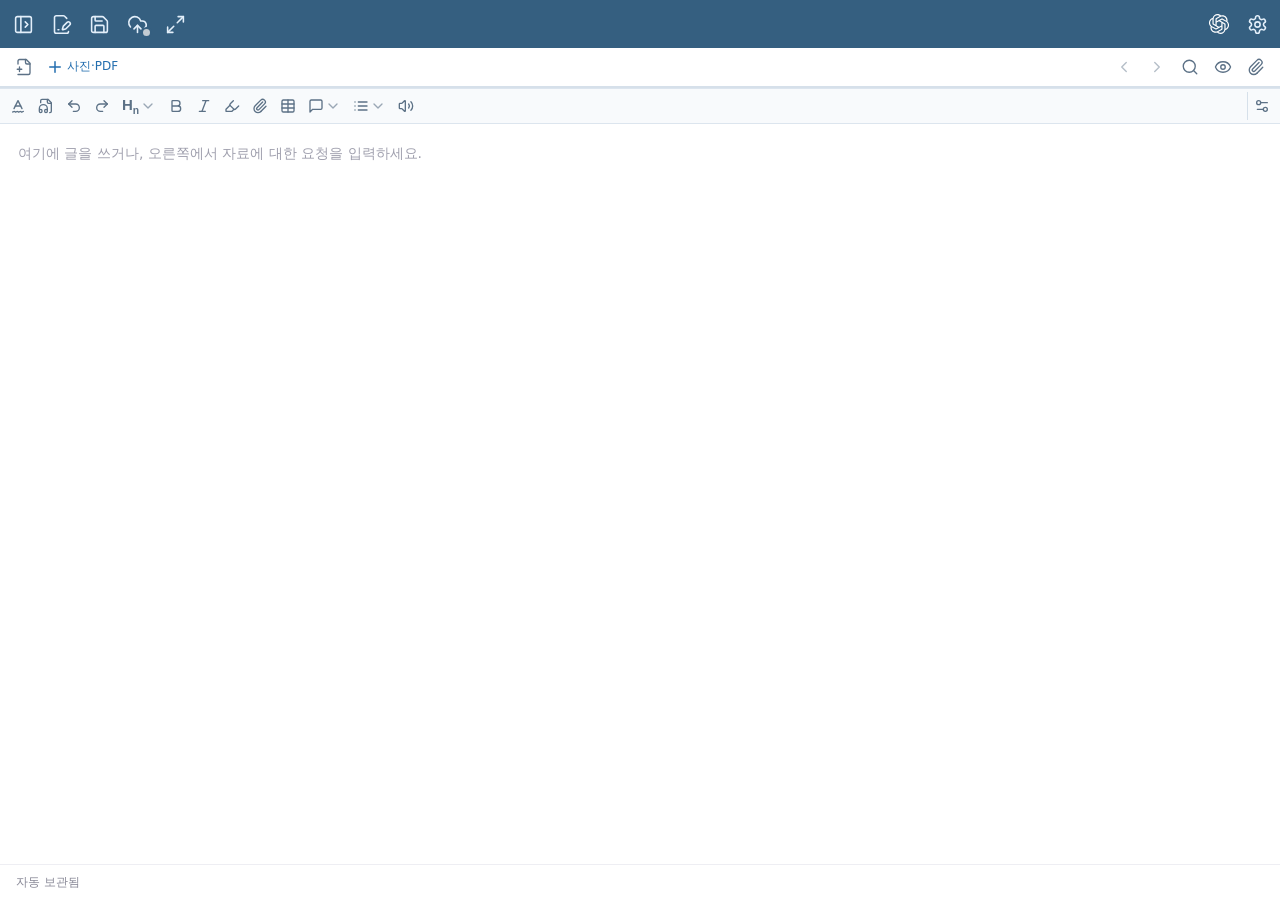
<file: index.html>
<!doctype html>
<html lang="ko" data-mode="mobile"><head>
<meta charset="utf-8"><meta name="viewport" content="width=device-width,initial-scale=1,viewport-fit=cover">
<meta name="referrer" content="strict-origin-when-cross-origin">
<meta http-equiv="Content-Security-Policy" content="default-src 'self'; script-src 'self' https://accounts.google.com/gsi/client; style-src 'self' 'unsafe-inline' https://accounts.google.com/gsi/style; img-src 'self' data: blob:; media-src 'self' blob:; worker-src 'self' blob:; frame-src https://accounts.google.com; connect-src 'self' https://accounts.google.com https://www.googleapis.com https://oauth2.googleapis.com; object-src 'none'; base-uri 'none'; form-action 'none'">
<meta name="theme-color" content="#236eaf"><meta name="apple-mobile-web-app-capable" content="yes">
<title>작문 편집기</title><link rel="stylesheet" href="./app.css?v=709f746ef413e25a" integrity="sha384-7g+FLfPZPjy0GhPe3gPLF2ajLW4ZjIflweLhFdrgUXx7J/sgYPZpzqE+/TGtw9LL"><link rel="manifest" href="./manifest.webmanifest"><link rel="icon" href="./favicon.ico" sizes="16x16 32x32 48x48"><link rel="icon" type="image/png" sizes="32x32" href="./favicon-32.png"><link rel="icon" type="image/svg+xml" href="./icon.svg"><link rel="apple-touch-icon" sizes="180x180" href="./apple-touch-icon.png">
</head><body><div id="root"></div><script defer src="./app.js?v=b00f0000a812e1ea" integrity="sha384-z4uN5+d4BiSdhZlFftSRyX1wMYskzBhQhpA/BSzny4Of4obkOFojUGDB39K5c1iE"></script></body></html>
</file>
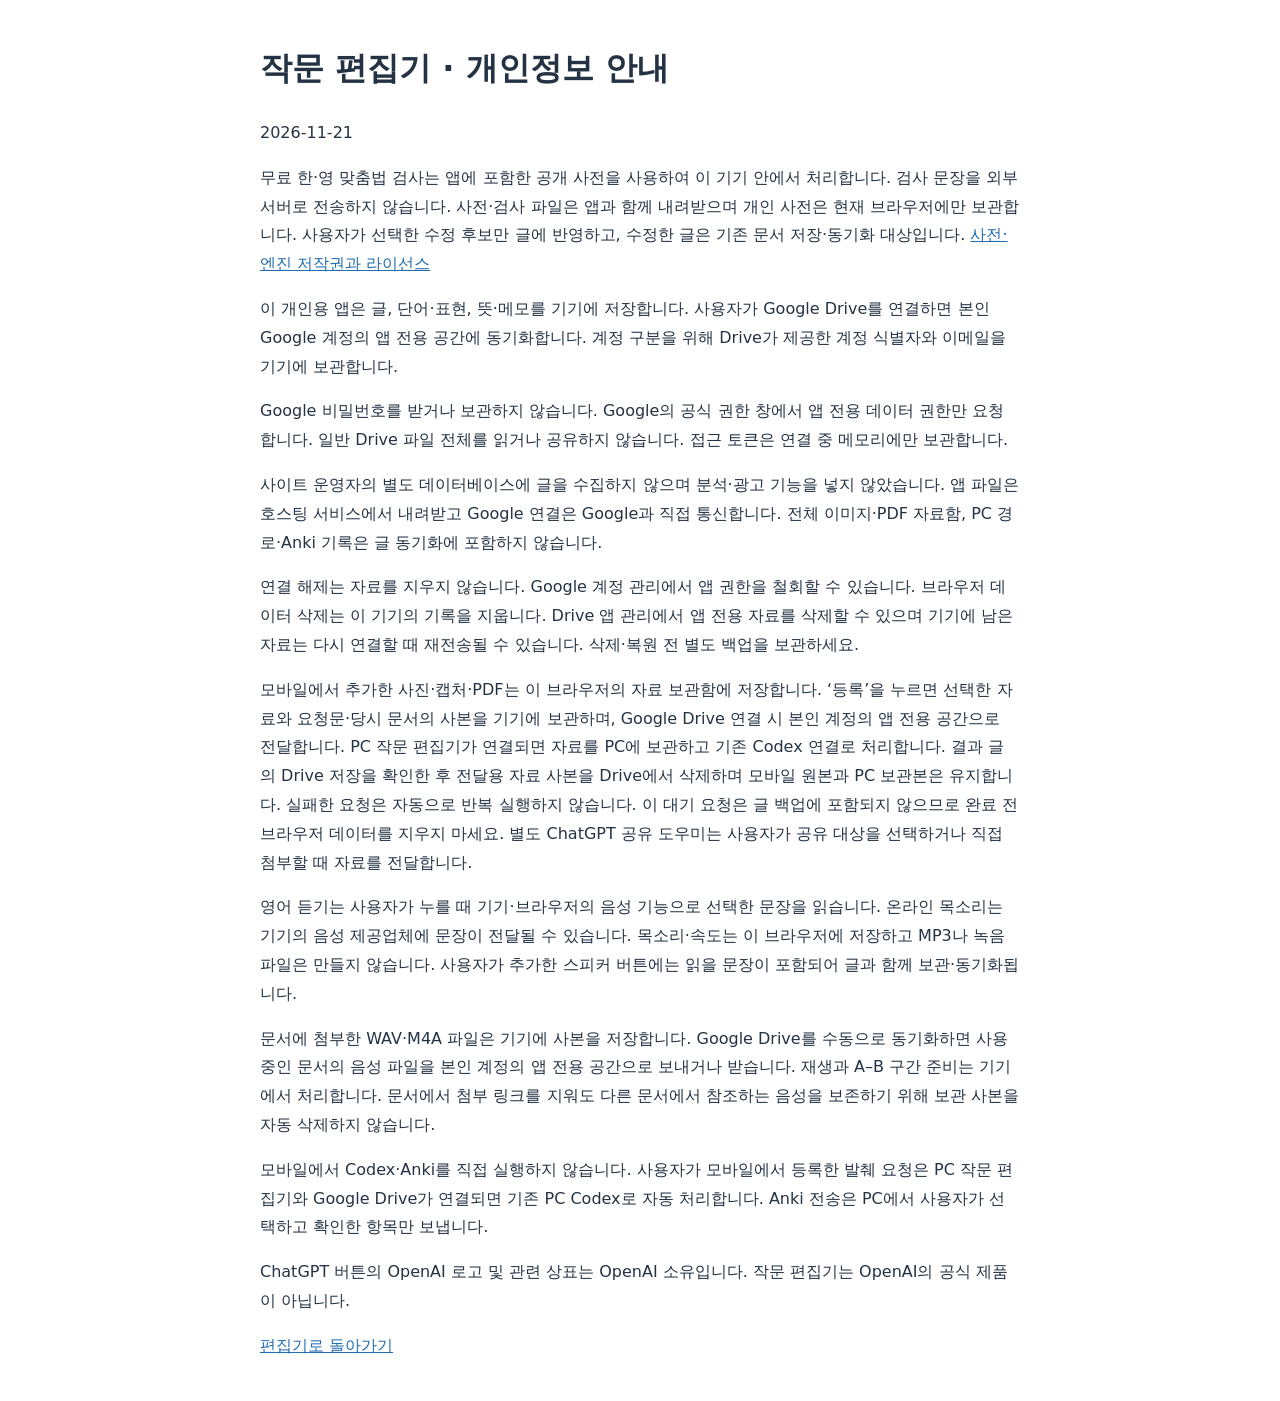
<file: privacy.html>
<!doctype html><html lang="ko"><head><meta charset="utf-8"><meta name="viewport" content="width=device-width,initial-scale=1"><title>작문 편집기 · 개인정보 안내</title><style>body{max-width:760px;margin:40px auto;padding:0 20px;font:16px/1.8 system-ui;color:#243344}a{color:#236eaf}</style></head><body>
<h1>작문 편집기 · 개인정보 안내</h1><p>2026-11-21</p>
<p>무료 한·영 맞춤법 검사는 앱에 포함한 공개 사전을 사용하여 이 기기 안에서 처리합니다. 검사 문장을 외부 서버로 전송하지 않습니다. 사전·검사 파일은 앱과 함께 내려받으며 개인 사전은 현재 브라우저에만 보관합니다. 사용자가 선택한 수정 후보만 글에 반영하고, 수정한 글은 기존 문서 저장·동기화 대상입니다. <a href="./spell-notices.txt">사전·엔진 저작권과 라이선스</a></p>
<p>이 개인용 앱은 글, 단어·표현, 뜻·메모를 기기에 저장합니다. 사용자가 Google Drive를 연결하면 본인 Google 계정의 앱 전용 공간에 동기화합니다. 계정 구분을 위해 Drive가 제공한 계정 식별자와 이메일을 기기에 보관합니다.</p>
<p>Google 비밀번호를 받거나 보관하지 않습니다. Google의 공식 권한 창에서 앱 전용 데이터 권한만 요청합니다. 일반 Drive 파일 전체를 읽거나 공유하지 않습니다. 접근 토큰은 연결 중 메모리에만 보관합니다.</p>
<p>사이트 운영자의 별도 데이터베이스에 글을 수집하지 않으며 분석·광고 기능을 넣지 않았습니다. 앱 파일은 호스팅 서비스에서 내려받고 Google 연결은 Google과 직접 통신합니다. 전체 이미지·PDF 자료함, PC 경로·Anki 기록은 글 동기화에 포함하지 않습니다.</p>
<p>연결 해제는 자료를 지우지 않습니다. Google 계정 관리에서 앱 권한을 철회할 수 있습니다. 브라우저 데이터 삭제는 이 기기의 기록을 지웁니다. Drive 앱 관리에서 앱 전용 자료를 삭제할 수 있으며 기기에 남은 자료는 다시 연결할 때 재전송될 수 있습니다. 삭제·복원 전 별도 백업을 보관하세요.</p>
<p>모바일에서 추가한 사진·캡처·PDF는 이 브라우저의 자료 보관함에 저장합니다. ‘등록’을 누르면 선택한 자료와 요청문·당시 문서의 사본을 기기에 보관하며, Google Drive 연결 시 본인 계정의 앱 전용 공간으로 전달합니다. PC 작문 편집기가 연결되면 자료를 PC에 보관하고 기존 Codex 연결로 처리합니다. 결과 글의 Drive 저장을 확인한 후 전달용 자료 사본을 Drive에서 삭제하며 모바일 원본과 PC 보관본은 유지합니다. 실패한 요청은 자동으로 반복 실행하지 않습니다. 이 대기 요청은 글 백업에 포함되지 않으므로 완료 전 브라우저 데이터를 지우지 마세요. 별도 ChatGPT 공유 도우미는 사용자가 공유 대상을 선택하거나 직접 첨부할 때 자료를 전달합니다.</p>
<p>영어 듣기는 사용자가 누를 때 기기·브라우저의 음성 기능으로 선택한 문장을 읽습니다. 온라인 목소리는 기기의 음성 제공업체에 문장이 전달될 수 있습니다. 목소리·속도는 이 브라우저에 저장하고 MP3나 녹음 파일은 만들지 않습니다. 사용자가 추가한 스피커 버튼에는 읽을 문장이 포함되어 글과 함께 보관·동기화됩니다.</p>
<p>문서에 첨부한 WAV·M4A 파일은 기기에 사본을 저장합니다. Google Drive를 수동으로 동기화하면 사용 중인 문서의 음성 파일을 본인 계정의 앱 전용 공간으로 보내거나 받습니다. 재생과 A–B 구간 준비는 기기에서 처리합니다. 문서에서 첨부 링크를 지워도 다른 문서에서 참조하는 음성을 보존하기 위해 보관 사본을 자동 삭제하지 않습니다.</p>
<p>모바일에서 Codex·Anki를 직접 실행하지 않습니다. 사용자가 모바일에서 등록한 발췌 요청은 PC 작문 편집기와 Google Drive가 연결되면 기존 PC Codex로 자동 처리합니다. Anki 전송은 PC에서 사용자가 선택하고 확인한 항목만 보냅니다.</p><p>ChatGPT 버튼의 OpenAI 로고 및 관련 상표는 OpenAI 소유입니다. 작문 편집기는 OpenAI의 공식 제품이 아닙니다.</p><p><a href="./mobile.html">편집기로 돌아가기</a></p></body></html>
</file>
<file: app.css>
.note-code-frame{padding:10px 0}.note-code-frame>.note-code-box{margin:0}.note-code-box{margin:10px 0;border:1px solid var(--line);border-radius:14px;background:#fff;overflow:hidden;font-size:14px;white-space:normal}.note-code-header{display:flex;align-items:center;justify-content:space-between;gap:12px;padding:9px 12px;min-height:40px}.note-code-language{color:var(--paper-muted, var(--muted));font:500 14px var(--app-font)}.note-code-actions{display:flex;gap:4px}.note-code-action{display:inline-flex;align-items:center;justify-content:center;width:28px;height:28px;padding:4px;border-radius:5px;color:var(--paper-muted, var(--muted))}.note-code-action:hover,.note-code-action:focus-visible,.note-code-action[aria-pressed=true]{background:var(--paper-hover, var(--hover));color:var(--paper-ink, var(--ink))}.note-code-action:disabled{opacity:.4}.note-code-body{height:280px;min-height:120px;max-height:1200px;resize:vertical;overflow:hidden;padding:0 3px 8px 0}.note-code-mount{height:100%}.note-code-result{height:100%;overflow:auto;padding:12px;caret-color:var(--paper-ink, var(--ink))}.note-code-box [hidden]{display:none!important}.note-code-box .note-code-mount .cm-editor{height:100%;background:transparent;font-size:14px}.note-code-box .note-code-mount .cm-scroller{overflow:auto;font-family:Cascadia Code,JetBrains Mono,Consolas,SFMono-Regular,monospace;font-size:max(14px,var(--code-size, 14px));line-height:1.55}.note-code-box .note-code-mount .cm-content{padding:4px 12px 12px;font-family:inherit;font-size:inherit;line-height:inherit;color:var(--paper-ink, var(--ink))}.note-code-box .note-code-mount .cm-line{padding:0}.note-code-box .note-code-mount .cm-focused{outline:none}.note-code-tag{color:#225db0}.note-code-attribute{color:#b96505}.note-code-property{color:#64529b}.note-code-string{color:#328153}.note-code-number{color:#ca5846}.note-code-keyword{color:#8760af}.note-code-comment{color:#777568;font-style:italic}.note-html-tools{display:inline-flex;align-items:center;gap:3px;padding-right:5px;margin-right:3px;border-right:1px solid var(--line)}.note-html-cloze,.note-html-cloze-same{width:auto;min-width:40px;white-space:nowrap;font:12px Consolas,monospace}.cm-editor.note-code-preview-open>.cm-scroller>.cm-cursorLayer{visibility:hidden}.cm-editor.note-code-preview-open>.cm-scroller>.cm-content{caret-color:transparent}:root[data-theme=dark] .note-code-tag{color:#82b2ff}:root[data-theme=dark] .note-code-attribute{color:#edb268}:root[data-theme=dark] .note-code-property{color:#beaaef}:root[data-theme=dark] .note-code-string{color:#94cbaa}:root[data-theme=dark] .note-code-number{color:#ef9d90}:root[data-theme=dark] .note-code-keyword{color:#c7a5ea}:root[data-theme=dark] .note-code-comment{color:#adad9d}.note-table-editor{margin:12px 0;white-space:normal}.note-table-editor table{width:100%;table-layout:fixed;border-collapse:collapse}.note-table-editor th,.note-table-editor td{border:1px solid var(--table-line, #c6d9e9);vertical-align:top;padding:4px 10px;background:var(--table-cell, #fff);color:var(--text, #243344)}.note-table-editor th{background:var(--table-head, #e0edf9);font-weight:600}.live-editor .note-table-editor .cm-editor{background:transparent;color:inherit;font:inherit}.live-editor .note-table-editor .cm-scroller{padding:0;font:inherit;overflow:visible}.live-editor .note-table-editor .cm-content{padding:0;min-height:1.65em;caret-color:var(--text, #243344)}.live-editor .note-table-editor .cm-line{padding:0;line-height:1.65}.live-editor .note-table-editor .cm-cursor{border-left-color:var(--text, #243344)}.note-table-editor td:focus-within,.note-table-editor th:focus-within{box-shadow:inset 0 0 0 1px var(--accent, #236eaf)}.cm-editor:has(.note-table-editor .cm-focused)>.cm-scroller>.cm-cursorLayer{visibility:hidden}.cm-editor:has(.note-table-editor .cm-focused)>.cm-scroller>.cm-content{caret-color:transparent}.note-context-menu{position:fixed;z-index:10000;width:max-content;min-width:162px;max-width:min(240px,calc(100vw - 16px));max-height:calc(100vh - 16px);overflow:auto;padding:3px;border:1px solid var(--line);border-radius:7px;background:var(--surface);color:var(--ink);box-shadow:0 7px 18px #24415b24;font-family:var(--app-font);font-size:12px}.note-context-menu button{display:flex;width:100%;min-height:27px;justify-content:space-between;gap:12px;padding:4px 7px;border:0;border-radius:4px;background:transparent;box-shadow:none;color:inherit;font:inherit;text-align:left;white-space:nowrap}.note-context-menu button:hover,.note-context-menu button:focus-visible{background:var(--hover)}.note-context-menu button.danger{color:var(--color-accent-rosewood)}.note-context-menu button:disabled{opacity:.45}.note-context-shortcut{color:var(--muted);font-size:11px}.note-context-separator{height:1px;margin:3px 5px;background:color-mix(in srgb,var(--line) 55%,transparent)}.note-context-label{display:inline-flex;align-items:center;gap:9px;min-width:0}.note-context-icon{display:inline-flex;flex:none;color:var(--muted)}.note-context-icon svg{width:16px;height:16px}.note-context-menu button.danger,.note-context-menu button.danger .note-context-icon{color:#bd3744}.note-context-backdrop{position:fixed;inset:0;z-index:9999;border:0;background:transparent;padding:0;-webkit-tap-highlight-color:transparent}.touch-context-menu{min-width:192px;font-size:14px;padding:4px}.touch-context-menu button{min-height:38px;padding:7px 9px}.touch-context-menu button:hover,.touch-context-menu button:focus-visible{background:var(--accent-soft)}.emoji-picker{position:fixed;z-index:110;top:48px;right:76px;width:min(368px,calc(100vw - 28px));height:min(498px,calc(100vh - 64px));display:flex;flex-direction:column;overflow:hidden;border:1px solid var(--paper-line);border-radius:10px;background:var(--paper);box-shadow:0 12px 36px #1c2d2c38;color:var(--paper-ink);font-family:var(--app-font);font-size:max(14px,var(--ui-size, 14px));-webkit-app-region:no-drag}.emoji-picker-tabs{display:grid;grid-template-columns:repeat(10,minmax(0,1fr));flex:0 0 auto;gap:0;padding:4px 5px 0;border-bottom:1px solid var(--paper-line)}.emoji-picker-tabs button{display:grid;place-items:center;height:35px;min-width:0;padding:0;border-bottom:3px solid transparent;color:var(--paper-muted)}.emoji-picker-tabs button:hover,.emoji-picker-tabs button:focus-visible{color:var(--paper-ink);background:var(--paper-hover)}.emoji-picker-tabs button.active{color:var(--teal);border-bottom-color:var(--teal)}.emoji-picker-search{display:flex;align-items:center;flex:0 0 auto;gap:7px;height:38px;margin:8px 8px 3px;padding:0 9px;border:1px solid var(--paper-line);border-radius:8px;background:var(--surface);color:var(--paper-muted)}.emoji-picker-search:focus-within{border-color:var(--teal);box-shadow:0 0 0 2px color-mix(in srgb,var(--teal) 26%,transparent)}.emoji-picker-search input{flex:1;width:100%;min-width:0;padding:0;border:0;outline:0;background:transparent;color:var(--paper-ink);font:inherit}.emoji-picker-search button{display:grid;place-items:center;width:24px;height:24px;color:var(--paper-muted);border-radius:5px}.emoji-picker-search button:hover{background:var(--paper-hover);color:var(--paper-ink)}.emoji-picker-results{flex:1 1 auto;min-height:0;overflow-y:auto;overflow-x:hidden;padding:0 8px 10px;scrollbar-width:thin}.emoji-picker-section{margin:0 0 8px}.emoji-picker-section h3{margin:7px 4px 4px;color:var(--paper-ink);font-size:max(14px,var(--ui-size, 14px));font-weight:600;line-height:1.45}.emoji-picker-grid{display:grid;grid-template-columns:repeat(8,minmax(0,1fr));gap:1px}.emoji-picker-cell{display:grid;place-items:center;width:100%;min-width:0;height:39px;padding:0;border-radius:6px;font-family:"Segoe UI Emoji","Apple Color Emoji",sans-serif;font-size:24px;line-height:1}.emoji-picker-cell:hover,.emoji-picker-cell:focus-visible{background:var(--paper-hover);outline:2px solid var(--teal);outline-offset:-2px}.emoji-picker-empty{margin:12px 4px;color:var(--paper-muted);font-size:max(14px,var(--ui-size, 14px))}@media(max-width:600px){.emoji-picker{right:14px}}.messageBar{--closing-button-icon:url('data:image/svg+xml,<svg width="16" height="16" viewBox="0 0 16 16" fill="none" xmlns="http://www.w3.org/2000/svg">%0A    <path d="M7.85822 8.84922L4.85322 11.8542C4.75891 11.9453 4.63261 11.9957 4.50151 11.9946C4.37042 11.9934 4.24501 11.9408 4.15231 11.8481C4.0596 11.7554 4.00702 11.63 4.00588 11.4989C4.00474 11.3678 4.05514 11.2415 4.14622 11.1472L7.15122 8.14222V7.85922L4.14622 4.85322C4.05514 4.75891 4.00474 4.63261 4.00588 4.50151C4.00702 4.37042 4.0596 4.24501 4.15231 4.15231C4.24501 4.0596 4.37042 4.00702 4.50151 4.00588C4.63261 4.00474 4.75891 4.05514 4.85322 4.14622L7.85822 7.15122H8.14122L11.1462 4.14622C11.2405 4.05514 11.3668 4.00474 11.4979 4.00588C11.629 4.00702 11.7544 4.0596 11.8471 4.15231C11.9398 4.24501 11.9924 4.37042 11.9936 4.50151C11.9947 4.63261 11.9443 4.75891 11.8532 4.85322L8.84822 7.85922V8.14222L11.8532 11.1472C11.9443 11.2415 11.9947 11.3678 11.9936 11.4989C11.9924 11.63 11.9398 11.7554 11.8471 11.8481C11.7544 11.9408 11.629 11.9934 11.4979 11.9946C11.3668 11.9957 11.2405 11.9453 11.1462 11.8542L8.14122 8.84922L8.14222 8.85022L7.85822 8.84922Z" fill="black"/>%0A</svg>%0A');--message-bar-close-button-color:var(--text-primary-color);--message-bar-close-button-color-hover:var(--text-primary-color);--message-bar-close-button-border-radius:4px;--message-bar-close-button-border:none;--message-bar-close-button-hover-bg-color:light-dark( rgb(21 20 26 / .14), rgb(251 251 254 / .14) );--message-bar-close-button-active-bg-color:light-dark( rgb(21 20 26 / .21), rgb(251 251 254 / .21) );--message-bar-close-button-focus-bg-color:light-dark( rgb(21 20 26 / .07), rgb(251 251 254 / .07) );@media screen and (forced-colors:active){--message-bar-close-button-color:ButtonText;--message-bar-close-button-border:1px solid ButtonText;--message-bar-close-button-hover-bg-color:ButtonText;--message-bar-close-button-active-bg-color:ButtonText;--message-bar-close-button-focus-bg-color:ButtonText;--message-bar-close-button-color-hover:HighlightText}display:flex;position:relative;padding:8px 8px 8px 16px;flex-direction:column;justify-content:center;align-items:center;gap:8px;-webkit-user-select:none;-moz-user-select:none;user-select:none;border-radius:4px;border:1px solid var(--message-bar-border-color);background:var(--message-bar-bg-color);color:var(--message-bar-fg-color);>div{display:flex;align-items:flex-start;gap:8px;align-self:stretch;&:before{content:"";display:inline-block;width:16px;height:16px;-webkit-mask-image:var(--message-bar-icon);mask-image:var(--message-bar-icon);-webkit-mask-size:cover;mask-size:cover;background-color:var(--message-bar-icon-color);flex-shrink:0}}button{cursor:pointer;&:focus-visible{outline:var(--focus-ring-outline);outline-offset:2px}}.closeButton{width:32px;height:32px;background:none;border-radius:var(--message-bar-close-button-border-radius);border:var(--message-bar-close-button-border);display:flex;align-items:center;justify-content:center;&:before{content:"";display:inline-block;width:16px;height:16px;-webkit-mask-image:var(--closing-button-icon);mask-image:var(--closing-button-icon);-webkit-mask-size:cover;mask-size:cover;background-color:var(--message-bar-close-button-color)}&:is(:hover,:active,:focus):before{background-color:var(--message-bar-close-button-color-hover)}&:hover{background-color:var(--message-bar-close-button-hover-bg-color)}&:active{background-color:var(--message-bar-close-button-active-bg-color)}&:focus{background-color:var(--message-bar-close-button-focus-bg-color)}>span{display:inline-block;width:0;height:0;overflow:hidden}}}#editorUndoBar{--text-primary-color:light-dark(#15141a, #fbfbfe);--message-bar-icon:url('data:image/svg+xml,<svg width="16" height="16" viewBox="0 0 16 16" fill="none" xmlns="http://www.w3.org/2000/svg">%0A <path d="M7.625 0.5C6.64009 0.5 5.66482 0.693993 4.75487 1.0709C3.84493 1.44781 3.01814 2.00026 2.3217 2.6967C1.62526 3.39314 1.07281 4.21993 0.695904 5.12987C0.318993 6.03982 0.125 7.01509 0.125 8C0.125 8.98491 0.318993 9.96018 0.695904 10.8701C1.07281 11.7801 1.62526 12.6069 2.3217 13.3033C3.01814 13.9997 3.84493 14.5522 4.75487 14.9291C5.66482 15.306 6.64009 15.5 7.625 15.5C9.61412 15.5 11.5218 14.7098 12.9283 13.3033C14.3348 11.8968 15.125 9.98912 15.125 8C15.125 6.01088 14.3348 4.10322 12.9283 2.6967C11.5218 1.29018 9.61412 0.5 7.625 0.5ZM8.25 11.375C8.25 11.5408 8.18415 11.6997 8.06694 11.8169C7.94973 11.9342 7.79076 12 7.625 12C7.45924 12 7.30027 11.9342 7.18306 11.8169C7.06585 11.6997 7 11.5408 7 11.375V6.938C7 6.77224 7.06585 6.61327 7.18306 6.49606C7.30027 6.37885 7.45924 6.313 7.625 6.313C7.79076 6.313 7.94973 6.37885 8.06694 6.49606C8.18415 6.61327 8.25 6.77224 8.25 6.938V11.375ZM8.25 5L8 5.25H7.25L7 5V4.25L7.25 4H8L8.25 4.25V5Z" fill="black" />%0A</svg>%0A');--message-bar-icon-color:light-dark(#0060df, #73a7f3);--message-bar-bg-color:light-dark(#deeafc, #003070);--message-bar-fg-color:var(--text-primary-color);--message-bar-border-color:light-dark( rgb(0 0 0 / .08), rgb(255 255 255 / .08) );--undo-button-bg-color:light-dark( rgb(21 20 26 / .07), rgb(255 255 255 / .08) );--undo-button-bg-color-hover:light-dark( rgb(21 20 26 / .14), rgb(255 255 255 / .14) );--undo-button-bg-color-active:light-dark( rgb(21 20 26 / .21), rgb(255 255 255 / .21) );--undo-button-border:1px solid light-dark(#0060df, #0df);--undo-button-fg-color:var(--message-bar-fg-color);--undo-button-fg-color-hover:var(--undo-button-fg-color);--undo-button-fg-color-active:var(--undo-button-fg-color);@media screen and (forced-colors:active){--text-primary-color:CanvasText;--message-bar-icon-color:CanvasText;--message-bar-bg-color:Canvas;--message-bar-border-color:CanvasText;--undo-button-bg-color:ButtonText;--undo-button-bg-color-hover:SelectedItem;--undo-button-bg-color-active:SelectedItem;--undo-button-fg-color:ButtonFace;--undo-button-fg-color-hover:SelectedItemText;--undo-button-fg-color-active:SelectedItemText;--undo-button-border:none}position:fixed;top:50px;left:50%;transform:translate(-50%);z-index:10;padding-block:8px;padding-inline:16px 8px;font:menu;font-size:15px;cursor:default;button{cursor:pointer}#editorUndoBarUndoButton{border-radius:4px;font-weight:590;line-height:19.5px;color:var(--undo-button-fg-color);border:var(--undo-button-border);padding:4px 16px;margin-inline-start:8px;height:32px;background-color:var(--undo-button-bg-color);&:hover{background-color:var(--undo-button-bg-color-hover);color:var(--undo-button-fg-color-hover)}&:active{background-color:var(--undo-button-bg-color-active);color:var(--undo-button-fg-color-active)}}>div{align-items:center}}.dialog{--dialog-bg-color:light-dark(white, #1c1b22);--dialog-border-color:light-dark(white, #1c1b22);--dialog-shadow:0 2px 14px 0 light-dark(rgb(58 57 68 / .2), #15141a);--text-primary-color:light-dark(#15141a, #fbfbfe);--text-secondary-color:light-dark(#5b5b66, #cfcfd8);--hover-filter:brightness(.9);--link-fg-color:light-dark(#0060df, #0df);--link-hover-fg-color:light-dark(#0250bb, #80ebff);--separator-color:light-dark(#f0f0f4, #52525e);--textarea-border-color:#8f8f9d;--textarea-bg-color:light-dark(white, #42414d);--textarea-fg-color:var(--text-secondary-color);--radio-bg-color:light-dark(#f0f0f4, #2b2a33);--radio-checked-bg-color:light-dark(#fbfbfe, #15141a);--radio-border-color:#8f8f9d;--radio-checked-border-color:light-dark(#0060df, #0df);--button-secondary-bg-color:light-dark( rgb(21 20 26 / .07), rgb(251 251 254 / .07) );--button-secondary-fg-color:var(--text-primary-color);--button-secondary-border-color:var(--button-secondary-bg-color);--button-secondary-active-bg-color:light-dark( rgb(21 20 26 / .21), rgb(251 251 254 / .21) );--button-secondary-active-fg-color:var(--button-secondary-fg-color);--button-secondary-active-border-color:var(--button-secondary-bg-color);--button-secondary-hover-bg-color:light-dark( rgb(21 20 26 / .14), rgb(251 251 254 / .14) );--button-secondary-hover-fg-color:var(--button-secondary-fg-color);--button-secondary-hover-border-color:var(--button-secondary-hover-bg-color);--button-secondary-disabled-bg-color:var(--button-secondary-bg-color);--button-secondary-disabled-border-color:var( --button-secondary-border-color );--button-secondary-disabled-fg-color:var(--button-secondary-fg-color);--button-primary-bg-color:light-dark(#0060df, #0df);--button-primary-fg-color:light-dark(#fbfbfe, #15141a);--button-primary-border-color:var(--button-primary-bg-color);--button-primary-active-bg-color:light-dark(#054096, #aaf2ff);--button-primary-active-fg-color:var(--button-primary-fg-color);--button-primary-active-border-color:var(--button-primary-active-bg-color);--button-primary-hover-bg-color:light-dark(#0250bb, #80ebff);--button-primary-hover-fg-color:var(--button-primary-fg-color);--button-primary-hover-border-color:var(--button-primary-hover-bg-color);--button-primary-disabled-bg-color:var(--button-primary-bg-color);--button-primary-disabled-border-color:var(--button-primary-border-color);--button-primary-disabled-fg-color:var(--button-primary-fg-color);--button-disabled-opacity:.4;--input-text-bg-color:light-dark(white, #42414d);--input-text-fg-color:var(--text-primary-color);@media(prefers-color-scheme:dark){--hover-filter:brightness(1.4);--button-disabled-opacity:.6}@media screen and (forced-colors:active){--dialog-bg-color:Canvas;--dialog-border-color:CanvasText;--dialog-shadow:none;--text-primary-color:CanvasText;--text-secondary-color:CanvasText;--hover-filter:none;--link-fg-color:LinkText;--link-hover-fg-color:LinkText;--separator-color:CanvasText;--textarea-border-color:ButtonBorder;--textarea-bg-color:Field;--textarea-fg-color:ButtonText;--radio-bg-color:ButtonFace;--radio-checked-bg-color:ButtonFace;--radio-border-color:ButtonText;--radio-checked-border-color:ButtonText;--button-secondary-bg-color:ButtonFace;--button-secondary-fg-color:ButtonText;--button-secondary-border-color:ButtonText;--button-secondary-active-bg-color:HighlightText;--button-secondary-active-fg-color:SelectedItem;--button-secondary-active-border-color:ButtonText;--button-secondary-hover-bg-color:HighlightText;--button-secondary-hover-fg-color:SelectedItem;--button-secondary-hover-border-color:SelectedItem;--button-secondary-disabled-fg-color:GrayText;--button-secondary-disabled-border-color:GrayText;--button-primary-bg-color:ButtonText;--button-primary-fg-color:ButtonFace;--button-primary-border-color:ButtonText;--button-primary-active-bg-color:SelectedItem;--button-primary-active-fg-color:HighlightText;--button-primary-active-border-color:ButtonText;--button-primary-hover-bg-color:SelectedItem;--button-primary-hover-fg-color:HighlightText;--button-primary-hover-border-color:SelectedItem;--button-primary-disabled-bg-color:GrayText;--button-primary-disabled-fg-color:ButtonFace;--button-primary-disabled-border-color:GrayText;--button-disabled-opacity:1;--input-text-bg-color:Field;--input-text-fg-color:FieldText}font:message-box;font-size:13px;font-weight:400;line-height:150%;border-radius:4px;padding:12px 16px;border:1px solid var(--dialog-border-color);background:var(--dialog-bg-color);color:var(--text-primary-color);box-shadow:var(--dialog-shadow);.mainContainer{*:focus-visible{outline:var(--focus-ring-outline);outline-offset:2px}.title{display:flex;width:auto;flex-direction:column;justify-content:flex-end;align-items:flex-start;gap:12px;>span{font-size:13px;font-style:normal;font-weight:590;line-height:150%}}.dialogSeparator{width:100%;height:0;margin-block:4px;border-top:1px solid var(--separator-color);border-bottom:none}.dialogButtonsGroup{display:flex;gap:12px;align-self:flex-end}.radio{display:flex;flex-direction:column;align-items:flex-start;gap:4px;>.radioButton{display:flex;gap:8px;align-self:stretch;align-items:center;input{-webkit-appearance:none;-moz-appearance:none;appearance:none;box-sizing:border-box;width:16px;height:16px;border-radius:50%;background-color:var(--radio-bg-color);border:1px solid var(--radio-border-color);&:hover{filter:var(--hover-filter)}&:checked{background-color:var(--radio-checked-bg-color);border:4px solid var(--radio-checked-border-color)}}}>.radioLabel{display:flex;padding-inline-start:24px;align-items:flex-start;gap:10px;align-self:stretch;>span{flex:1 0 0;font-size:11px;color:var(--text-secondary-color)}}}button:not(:is(.toggle-button,.closeButton,.clearInputButton)){border-radius:4px;border:1px solid;font:menu;font-weight:590;font-size:13px;padding:4px 16px;width:auto;height:32px;&:hover{cursor:pointer;filter:var(--hover-filter)}>span{color:inherit;font:inherit}&.secondaryButton{color:var(--button-secondary-fg-color);background-color:var(--button-secondary-bg-color);border-color:var(--button-secondary-border-color);&:hover{color:var(--button-secondary-hover-fg-color);background-color:var(--button-secondary-hover-bg-color);border-color:var(--button-secondary-hover-border-color)}&:active{color:var(--button-secondary-active-fg-color);background-color:var(--button-secondary-active-bg-color);border-color:var(--button-secondary-active-border-color)}&:disabled{background-color:var(--button-secondary-disabled-bg-color);border-color:var(--button-secondary-disabled-border-color);color:var(--button-secondary-disabled-fg-color);opacity:var(--button-disabled-opacity)}}&.primaryButton{color:var(--button-primary-fg-color);background-color:var(--button-primary-bg-color);border-color:var(--button-primary-border-color);opacity:1;&:hover{color:var(--button-primary-hover-fg-color);background-color:var(--button-primary-hover-bg-color);border-color:var(--button-primary-hover-border-color)}&:active{color:var(--button-primary-active-fg-color);background-color:var(--button-primary-active-bg-color);border-color:var(--button-primary-active-border-color)}&:disabled{background-color:var(--button-primary-disabled-bg-color);border-color:var(--button-primary-disabled-border-color);color:var(--button-primary-disabled-fg-color);opacity:var(--button-disabled-opacity)}}&:disabled{pointer-events:none}}a{color:var(--link-fg-color);&:hover{color:var(--link-hover-fg-color)}}textarea{font:inherit;padding:8px;resize:none;margin:0;box-sizing:border-box;border-radius:4px;border:1px solid var(--textarea-border-color);background:var(--textarea-bg-color);color:var(--textarea-fg-color);&:focus{outline-offset:0;border-color:transparent}&:disabled{pointer-events:none;opacity:.4}}input[type=text]{background-color:var(--input-text-bg-color);color:var(--input-text-fg-color)}.messageBar{--message-bar-bg-color:light-dark(#ffebcd, #5a3100);--message-bar-fg-color:light-dark(#15141a, #fbfbfe);--message-bar-border-color:light-dark( rgb(0 0 0 / .08), rgb(255 255 255 / .08) );--message-bar-icon:url('data:image/svg+xml,<svg width="16" height="16" viewBox="0 0 16 16" fill="none" xmlns="http://www.w3.org/2000/svg">%0A    <path d="M14.8748 12.037L9.37782 2.037C8.99682 1.346 8.31082 1 7.62482 1C6.93882 1 6.25282 1.346 5.87282 2.037L0.375823 12.037C-0.358177 13.37 0.606823 15 2.12782 15H13.1228C14.6428 15 15.6078 13.37 14.8748 12.037ZM8.24982 11.75L7.99982 12H7.24982L6.99982 11.75V11L7.24982 10.75H7.99982L8.24982 11V11.75ZM8.24982 9.062C8.24982 9.22776 8.18398 9.38673 8.06677 9.50394C7.94955 9.62115 7.79058 9.687 7.62482 9.687C7.45906 9.687 7.30009 9.62115 7.18288 9.50394C7.06567 9.38673 6.99982 9.22776 6.99982 9.062V5.625C6.99982 5.45924 7.06567 5.30027 7.18288 5.18306C7.30009 5.06585 7.45906 5 7.62482 5C7.79058 5 7.94955 5.06585 8.06677 5.18306C8.18398 5.30027 8.24982 5.45924 8.24982 5.625V9.062Z" fill="black"/>%0A</svg>%0A');--message-bar-icon-color:light-dark(#cd411e, #e49c49);@media screen and (forced-colors:active){--message-bar-bg-color:HighlightText;--message-bar-fg-color:CanvasText;--message-bar-border-color:CanvasText;--message-bar-icon-color:CanvasText}align-self:stretch;>div{&:before,>div{margin-block:4px}>div{display:flex;flex-direction:column;align-items:flex-start;gap:8px;flex:1 0 0;.title{font-size:13px;font-weight:590}.description{font-size:13px}}}}.toggler{display:flex;align-items:center;gap:8px;align-self:stretch;>.togglerLabel{-webkit-user-select:none;-moz-user-select:none;user-select:none}}}}.textLayer{color-scheme:only light;position:absolute;text-align:initial;inset:0;overflow:clip;opacity:1;line-height:1;letter-spacing:normal;word-spacing:normal;-webkit-text-size-adjust:none;-moz-text-size-adjust:none;text-size-adjust:none;forced-color-adjust:none;transform-origin:0 0;caret-color:CanvasText;z-index:0;&.highlighting{touch-action:none}:is(span,br){color:transparent;position:absolute;white-space:pre;cursor:text;transform-origin:0% 0%;-webkit-user-select:text;-moz-user-select:text;user-select:text}--min-font-size:1;--text-scale-factor:calc(var(--total-scale-factor) * var(--min-font-size));--min-font-size-inv:calc(1 / var(--min-font-size));>:not(.markedContent),.markedContent span:not(.markedContent){z-index:1;--font-height:0;font-size:calc(var(--text-scale-factor) * var(--font-height));--scale-x:1;--rotate:0deg;transform:rotate(var(--rotate)) scaleX(var(--scale-x)) scale(var(--min-font-size-inv))}.markedContent{display:contents}span[role=img]{-webkit-user-select:none;-moz-user-select:none;user-select:none;cursor:default}.highlight{--highlight-bg-color:rgb(180 0 170 / .25);--highlight-selected-bg-color:rgb(0 100 0 / .25);--highlight-backdrop-filter:none;--highlight-selected-backdrop-filter:none;@media screen and (forced-colors:active){--highlight-bg-color:transparent;--highlight-selected-bg-color:transparent;--highlight-backdrop-filter:var(--hcm-highlight-filter);--highlight-selected-backdrop-filter:var( --hcm-highlight-selected-filter )}margin:-1px;padding:1px;background-color:var(--highlight-bg-color);backdrop-filter:var(--highlight-backdrop-filter);border-radius:4px;&.appended{position:initial}&.begin{border-radius:4px 0 0 4px}&.end{border-radius:0 4px 4px 0}&.middle{border-radius:0}&.selected{background-color:var(--highlight-selected-bg-color);backdrop-filter:var(--highlight-selected-backdrop-filter);scroll-margin-top:50px}}::-moz-selection{background:#0000ff40;background:color-mix(in srgb,AccentColor,transparent 50%);color:transparent}::selection{background:#0000ff40;background:color-mix(in srgb,AccentColor,transparent 50%);color:transparent}&.selectionRendering{::-moz-selection{background:transparent;color:transparent}::selection{background:transparent;color:transparent}}br::-moz-selection{background:transparent}br::selection{background:transparent}.endOfContent{display:block;position:absolute;inset:100% 0 0;z-index:0;cursor:default;-webkit-user-select:none;-moz-user-select:none;user-select:none}&.selecting .endOfContent{top:0}}.textLayerImages{position:absolute;inset:0;-webkit-user-select:none;-moz-user-select:none;user-select:none;canvas{position:absolute;transform-origin:0% 0%}}.annotationLayer{color-scheme:only light;--annotation-unfocused-field-background:url("data:image/svg+xml;charset=UTF-8,<svg width='1px' height='1px' xmlns='http://www.w3.org/2000/svg'><rect width='100%' height='100%' style='fill:rgba(0, 54, 255, 0.13);'/></svg>");--annotation-unfocused-field-filter:url("data:image/svg+xml;charset=UTF-8,<svg xmlns='http://www.w3.org/2000/svg'><filter id='pdfjsFillableField' x='0%' y='0%' width='100%' height='100%' color-interpolation-filters='sRGB'><feFlood flood-color='rgb(0,54,255)' flood-opacity='0.13' result='f'/><feComposite in='f' in2='SourceGraphic' operator='over'/></filter></svg>#pdfjsFillableField");--input-focus-border-color:Highlight;--input-focus-outline:1px solid Canvas;--input-unfocused-border-color:transparent;--input-disabled-border-color:transparent;--input-hover-border-color:black;--link-outline:none;@media screen and (forced-colors:active){--input-focus-border-color:CanvasText;--input-unfocused-border-color:ActiveText;--input-disabled-border-color:GrayText;--input-hover-border-color:Highlight;--link-outline:1.5px solid LinkText;.textWidgetAnnotation :is(input,textarea):required,.choiceWidgetAnnotation select:required,.buttonWidgetAnnotation:is(.checkBox,.radioButton) input:required{outline:1.5px solid selectedItem}.linkAnnotation{outline:var(--link-outline);&:hover{backdrop-filter:var(--hcm-highlight-filter)}>a:hover{opacity:0!important;background:none!important;box-shadow:none}}.popupAnnotation .popup{outline:calc(1.5px * var(--total-scale-factor)) solid CanvasText!important;background-color:ButtonFace!important;color:ButtonText!important}.highlightArea:hover:after{position:absolute;top:0;left:0;width:100%;height:100%;backdrop-filter:var(--hcm-highlight-filter);content:"";pointer-events:none}.popupAnnotation.focused .popup{outline:calc(3px * var(--total-scale-factor)) solid Highlight!important}}position:absolute;top:0;left:0;pointer-events:none;transform-origin:0 0;&[data-main-rotation="90"] .norotate{transform:rotate(270deg) translate(-100%)}&[data-main-rotation="180"] .norotate{transform:rotate(180deg) translate(-100%,-100%)}&[data-main-rotation="270"] .norotate{transform:rotate(90deg) translateY(-100%)}&.disabled{section,.popup{pointer-events:none}}.annotationContent{position:absolute;width:100%;height:100%;pointer-events:none;&.freetext{background:transparent;border:none;inset:0;overflow:visible;white-space:nowrap;font:10px sans-serif;line-height:1.35}}section{position:absolute;text-align:initial;pointer-events:auto;box-sizing:border-box;transform-origin:0 0;-webkit-user-select:none;-moz-user-select:none;user-select:none;&:has(div.annotationContent){canvas.annotationContent{display:none}}.overlaidText{position:absolute;top:0;left:0;width:0;height:0;display:inline-block;overflow:hidden}}.hasOwnCanvas:not(.sandboxModified) :is(input,textarea){display:none}.hasOwnCanvas.sandboxModified canvas.annotationContent{display:none}.textLayer.selecting~& section{pointer-events:none}:is(.linkAnnotation,.buttonWidgetAnnotation.pushButton)>a{position:absolute;font-size:1em;top:0;left:0;width:100%;height:100%}:is(.linkAnnotation,.buttonWidgetAnnotation.pushButton):not(.hasBorder)>a:hover{opacity:.2;background-color:#ff0}.linkAnnotation.hasBorder:hover{background-color:#ff03}.hasBorder{background-size:100% 100%}.textAnnotation img{position:absolute;cursor:pointer;width:100%;height:100%;top:0;left:0}.textWidgetAnnotation :is(input,textarea),.choiceWidgetAnnotation select,.buttonWidgetAnnotation:is(.checkBox,.radioButton) input{background-image:var(--annotation-unfocused-field-background);border:2px solid var(--input-unfocused-border-color);box-sizing:border-box;font:calc(9px * var(--total-scale-factor)) sans-serif;height:100%;margin:0;vertical-align:top;width:100%}.textWidgetAnnotation :is(input,textarea):required,.choiceWidgetAnnotation select:required,.buttonWidgetAnnotation:is(.checkBox,.radioButton) input:required{outline:1.5px solid red}.choiceWidgetAnnotation select option{padding:0}.textWidgetAnnotation textarea{resize:none}.textWidgetAnnotation :is(input,textarea)[disabled],.choiceWidgetAnnotation select[disabled],.buttonWidgetAnnotation:is(.checkBox,.radioButton) input[disabled]{background:none;border:2px solid var(--input-disabled-border-color);cursor:not-allowed}.textWidgetAnnotation :is(input,textarea):hover,.choiceWidgetAnnotation select:hover,.buttonWidgetAnnotation:is(.checkBox,.radioButton) input:hover{border:2px solid var(--input-hover-border-color)}.textWidgetAnnotation :is(input,textarea):hover,.choiceWidgetAnnotation select:hover,.buttonWidgetAnnotation.checkBox input:hover{border-radius:2px}.textWidgetAnnotation :is(input,textarea):focus,.choiceWidgetAnnotation select:focus{background:none;border:2px solid var(--input-focus-border-color);border-radius:2px;outline:var(--input-focus-outline)}.buttonWidgetAnnotation:is(.checkBox,.radioButton) :focus{background-image:none;background-color:transparent}.buttonWidgetAnnotation.checkBox :focus{border:2px solid var(--input-focus-border-color);border-radius:2px;outline:var(--input-focus-outline)}.buttonWidgetAnnotation.radioButton :focus{border:2px solid var(--input-focus-border-color);outline:var(--input-focus-outline)}.buttonWidgetAnnotation:is(.checkBox,.radioButton){[data-canvas-name]{filter:var(--annotation-unfocused-field-filter)}&:focus-within [data-canvas-name]{filter:none}[data-canvas-name=checked]{&:has(~input:checked){display:block}&:has(~input:not(:checked)){display:none}}[data-canvas-name=unchecked]{&:has(~input:checked){display:none}&:has(~input:not(:checked)){display:block}}}.textWidgetAnnotation input.comb{--comb-width:0px;--comb-letter-spacing:calc(var(--comb-width) - 1ch);font-family:monospace;letter-spacing:var(--comb-letter-spacing);overflow-x:hidden;padding:0;text-indent:calc(var(--comb-offset, 0) * var(--comb-width) + var(--comb-letter-spacing) / 2)}.textWidgetAnnotation input.comb:focus{background-image:repeating-linear-gradient(to right,transparent 0 calc(var(--comb-width) - 1px),var(--input-focus-border-color) calc(var(--comb-width) - 1px) var(--comb-width))}.buttonWidgetAnnotation:is(.checkBox,.radioButton) input{-webkit-appearance:none;-moz-appearance:none;appearance:none}.buttonWidgetAnnotation:is(.checkBox,.radioButton):has([data-canvas-name=checked]) input:checked,.buttonWidgetAnnotation:is(.checkBox,.radioButton):has([data-canvas-name=unchecked]) input:not(:checked){background-image:none}.fileAttachmentAnnotation .popupTriggerArea{height:100%;width:100%}.mediaAnnotation{pointer-events:auto;.mediaContent{width:100%}video.mediaContent{height:100%;-o-object-fit:contain;object-fit:contain}audio.mediaContent{position:absolute;bottom:0}.mediaPlayButton{height:100%;width:100%;margin:0;padding:0;border:none;cursor:pointer;background-color:transparent;background-image:url("data:image/svg+xml,%3Csvg xmlns='http://www.w3.org/2000/svg' viewBox='0 0 100 100'%3E%3Ccircle cx='50' cy='50' r='40' fill='rgba(0,0,0,0.55)'/%3E%3Cpath d='M40 32 L70 50 L40 68 Z' fill='white'/%3E%3C/svg%3E");background-position:center;background-repeat:no-repeat;background-size:calc(48px * var(--total-scale-factor));&:hover{background-color:#ffffff1a}}}.popupAnnotation{position:absolute;font-size:calc(9px * var(--total-scale-factor));pointer-events:none;width:-moz-max-content;width:max-content;max-width:45%;height:auto}.popup{background-color:#ff9;color:#000;box-shadow:0 calc(2px * var(--total-scale-factor)) calc(5px * var(--total-scale-factor)) #888;border-radius:calc(2px * var(--total-scale-factor));outline:1.5px solid rgb(255 255 74);padding:calc(6px * var(--total-scale-factor));cursor:pointer;font:message-box;white-space:normal;word-wrap:break-word;pointer-events:auto;-webkit-user-select:text;-moz-user-select:text;user-select:text}.popupAnnotation.focused .popup{outline-width:3px}.popup *{font-size:calc(9px * var(--total-scale-factor))}.popup>.header{display:inline-block}.popup>.header>.title{display:inline;font-weight:700}.popup>.header .popupDate{display:inline-block;margin-left:calc(5px * var(--total-scale-factor));width:-moz-fit-content;width:fit-content}.popupContent{border-top:1px solid rgb(51 51 51);margin-top:calc(2px * var(--total-scale-factor));padding-top:calc(2px * var(--total-scale-factor))}.richText>*{white-space:pre-wrap;font-size:calc(9px * var(--total-scale-factor))}.popupTriggerArea{cursor:pointer;&:hover{backdrop-filter:var(--hcm-highlight-filter)}}section svg{position:absolute;width:100%;height:100%;top:0;left:0}.annotationTextContent{position:absolute;width:100%;height:100%;opacity:0;color:transparent;-webkit-user-select:none;-moz-user-select:none;user-select:none;pointer-events:none;span{width:100%;display:inline-block}}svg.quadrilateralsContainer{contain:strict;width:0;height:0;position:absolute;top:0;left:0;z-index:-1}}:root{--xfa-unfocused-field-background:url("data:image/svg+xml;charset=UTF-8,<svg width='1px' height='1px' xmlns='http://www.w3.org/2000/svg'><rect width='100%' height='100%' style='fill:rgba(0, 54, 255, 0.13);'/></svg>");--xfa-focus-outline:auto}@media screen and (forced-colors:active){:root{--xfa-focus-outline:2px solid CanvasText}.xfaLayer *:required{outline:1.5px solid selectedItem}}.xfaLayer{color-scheme:only light;background-color:transparent}.xfaLayer .highlight{margin:-1px;padding:1px;background-color:#efcbed;border-radius:4px}.xfaLayer .highlight.appended{position:initial}.xfaLayer .highlight.begin{border-radius:4px 0 0 4px}.xfaLayer .highlight.end{border-radius:0 4px 4px 0}.xfaLayer .highlight.middle{border-radius:0}.xfaLayer .highlight.selected{background-color:#cbdfcb}.xfaPage{overflow:hidden;position:relative}.xfaContentarea{position:absolute}.xfaPrintOnly{display:none}.xfaLayer{position:absolute;text-align:initial;top:0;left:0;transform-origin:0 0;line-height:1.2}.xfaLayer *{color:inherit;font:inherit;font-style:inherit;font-weight:inherit;font-kerning:inherit;letter-spacing:-.01px;text-align:inherit;text-decoration:inherit;box-sizing:border-box;background-color:transparent;padding:0;margin:0;pointer-events:auto;line-height:inherit}.xfaLayer *:required{outline:1.5px solid red}.xfaLayer div,.xfaLayer svg,.xfaLayer svg *{pointer-events:none}.xfaLayer a{color:#00f}.xfaRich li{margin-left:3em}.xfaFont{color:#000;font-weight:400;font-kerning:none;font-size:10px;font-style:normal;letter-spacing:0;text-decoration:none;vertical-align:0}.xfaCaption{overflow:hidden;flex:0 0 auto}.xfaCaptionForCheckButton{overflow:hidden;flex:1 1 auto}.xfaLabel{height:100%;width:100%}.xfaLeft{display:flex;flex-direction:row;align-items:center}.xfaRight{display:flex;flex-direction:row-reverse;align-items:center}:is(.xfaLeft,.xfaRight)>:is(.xfaCaption,.xfaCaptionForCheckButton){max-height:100%}.xfaTop{display:flex;flex-direction:column;align-items:flex-start}.xfaBottom{display:flex;flex-direction:column-reverse;align-items:flex-start}:is(.xfaTop,.xfaBottom)>:is(.xfaCaption,.xfaCaptionForCheckButton){width:100%}.xfaBorder{background-color:transparent;position:absolute;pointer-events:none}.xfaWrapped{width:100%;height:100%}:is(.xfaTextfield,.xfaSelect):focus{background-image:none;background-color:transparent;outline:var(--xfa-focus-outline);outline-offset:-1px}:is(.xfaCheckbox,.xfaRadio):focus{outline:var(--xfa-focus-outline)}.xfaTextfield,.xfaSelect{height:100%;width:100%;flex:1 1 auto;border:none;resize:none;background-image:var(--xfa-unfocused-field-background)}.xfaSelect{padding-inline:2px}:is(.xfaTop,.xfaBottom)>:is(.xfaTextfield,.xfaSelect){flex:0 1 auto}.xfaButton{cursor:pointer;width:100%;height:100%;border:none;text-align:center}.xfaLink{width:100%;height:100%;position:absolute;top:0;left:0}.xfaCheckbox,.xfaRadio{width:100%;height:100%;flex:0 0 auto;border:none}.xfaRich{white-space:pre-wrap;width:100%;height:100%}.xfaImage{-o-object-position:left top;object-position:left top;-o-object-fit:contain;object-fit:contain;width:100%;height:100%}.xfaLrTb,.xfaRlTb,.xfaTb{display:flex;flex-direction:column;align-items:stretch}.xfaLr{display:flex;flex-direction:row;align-items:stretch}.xfaRl{display:flex;flex-direction:row-reverse;align-items:stretch}.xfaTb>div{justify-content:left}.xfaPosition,.xfaArea{position:relative}.xfaValignMiddle{display:flex;align-items:center}.xfaTable{display:flex;flex-direction:column;align-items:stretch}.xfaTable .xfaRow{display:flex;flex-direction:row;align-items:stretch}.xfaTable .xfaRlRow{display:flex;flex-direction:row-reverse;align-items:stretch;flex:1}.xfaTable .xfaRlRow>div{flex:1}:is(.xfaNonInteractive,.xfaDisabled,.xfaReadOnly) :is(input,textarea){background:initial}@media print{.xfaTextfield,.xfaSelect{background:transparent}.xfaSelect{-webkit-appearance:none;-moz-appearance:none;appearance:none;text-indent:1px;text-overflow:""}}.canvasWrapper{svg{transform:none;&.moving{z-index:100000}&.highlight,&.highlightOutline{&[data-main-rotation="90"]{mask,use:not(.clip,.mask){transform:matrix(0,1,-1,0,1,0)}}&[data-main-rotation="180"]{mask,use:not(.clip,.mask){transform:matrix(-1,0,0,-1,1,1)}}&[data-main-rotation="270"]{mask,use:not(.clip,.mask){transform:matrix(0,-1,1,0,0,1)}}}&.draw{position:absolute;mix-blend-mode:normal;&[data-draw-rotation="90"]{transform:rotate(90deg)}&[data-draw-rotation="180"]{transform:rotate(180deg)}&[data-draw-rotation="270"]{transform:rotate(270deg)}}&.highlight{--blend-mode:multiply;@media screen and (forced-colors:active){--blend-mode:difference}position:absolute;mix-blend-mode:var(--blend-mode);&:not(.free){fill-rule:evenodd}}&.highlightOutline{position:absolute;mix-blend-mode:normal;fill-rule:evenodd;fill:none;&:not(.free){&.hovered:not(.selected){stroke:var(--hover-outline-color);stroke-width:var(--outline-width)}&.selected{.mainOutline{stroke:var(--outline-around-color);stroke-width:calc(var(--outline-width) + 2 * var(--outline-around-width))}.secondaryOutline{stroke:var(--outline-color);stroke-width:var(--outline-width)}}}&.free{&.hovered:not(.selected){stroke:var(--hover-outline-color);stroke-width:calc(2 * var(--outline-width))}&.selected{.mainOutline{stroke:var(--outline-around-color);stroke-width:calc(2 * (var(--outline-width) + var(--outline-around-width)))}.secondaryOutline{stroke:var(--outline-color);stroke-width:calc(2 * var(--outline-width))}}}}}}.toggle-button{--button-background-color:color-mix(in srgb, currentColor 7%, transparent);--button-background-color-hover:color-mix( in srgb, currentColor 14%, transparent );--button-background-color-active:color-mix( in srgb, currentColor 21%, transparent );--color-accent-primary:light-dark(#0060df, #0df);--color-accent-primary-hover:light-dark(#0250bb, #80ebff);--color-accent-primary-active:light-dark(#054096, #aaf2ff);--border-radius-circle:9999px;--border-width:1px;--size-item-small:16px;--size-item-large:32px;--color-canvas:light-dark(white, #1c1b22);--background-color-canvas:var(--color-canvas);--border-color-interactive:light-dark(#8f8f9d, #f9f9fa);--border-color-interactive-hover:var(--border-color-interactive);--border-color-interactive-active:var(--border-color-interactive);--focus-outline-offset:2px;@media(forced-colors:active){--color-accent-primary:ButtonText;--color-accent-primary-hover:SelectedItem;--color-accent-primary-active:SelectedItem;--button-background-color:ButtonFace;--border-color-interactive:ButtonText;--border-color-interactive-hover:SelectedItem;--border-color-interactive-active:ButtonText;--color-canvas:ButtonText;--background-color-canvas:Canvas}}.toggle-button{--toggle-background-color:var(--button-background-color);--toggle-background-color-hover:var(--button-background-color-hover);--toggle-background-color-active:var(--button-background-color-active);--toggle-background-color-pressed:var(--color-accent-primary);--toggle-background-color-pressed-hover:var(--color-accent-primary-hover);--toggle-background-color-pressed-active:var(--color-accent-primary-active);--toggle-border-color:var(--border-color-interactive);--toggle-border-color-hover:var(--toggle-border-color);--toggle-border-color-active:var(--toggle-border-color);--toggle-border-radius:var(--border-radius-circle);--toggle-border-width:var(--border-width);--toggle-height:var(--size-item-small);--toggle-width:var(--size-item-large);--toggle-dot-background-color:var(--toggle-border-color);--toggle-dot-background-color-hover:var(--toggle-dot-background-color);--toggle-dot-background-color-active:var(--toggle-dot-background-color);--toggle-dot-background-color-on-pressed:var(--background-color-canvas);--toggle-dot-margin:1px;--toggle-dot-height:calc( var(--toggle-height) - 2 * var(--toggle-dot-margin) - 2 * var(--toggle-border-width) );--toggle-dot-width:var(--toggle-dot-height);--toggle-dot-transform-x:calc( var(--toggle-width) - 4 * var(--toggle-dot-margin) - var(--toggle-dot-width) );--input-width:var(--toggle-width);-webkit-appearance:none;-moz-appearance:none;appearance:none;padding:0;border:var(--toggle-border-width) solid var(--toggle-border-color);height:var(--toggle-height);width:var(--toggle-width);border-radius:var(--toggle-border-radius);background-color:var(--toggle-background-color);box-sizing:border-box;&:focus-visible{outline:var(--focus-outline);outline-offset:var(--focus-outline-offset)}&:enabled:hover{background-color:var(--toggle-background-color-hover);border-color:var(--toggle-border-color)}&:enabled:hover:active{background-color:var(--toggle-background-color-active);border-color:var(--toggle-border-color)}&:before{display:block;content:"";background-color:var(--toggle-dot-background-color);height:var(--toggle-dot-height);width:var(--toggle-dot-width);margin:var(--toggle-dot-margin);border-radius:var(--toggle-border-radius);translate:0}}.toggle-button[aria-pressed=true]{background-color:var(--toggle-background-color-pressed);border-color:transparent;&:enabled:hover{background-color:var(--toggle-background-color-pressed-hover);border-color:transparent}&:enabled:hover:active{background-color:var(--toggle-background-color-pressed-active);border-color:transparent}&:before{translate:var(--toggle-dot-transform-x);background-color:var(--toggle-dot-background-color-on-pressed)}&:enabled:hover:before,&:enabled:hover:active:before{background-color:var(--toggle-dot-background-color-on-pressed)}&:-moz-locale-dir(rtl):before,&:dir(rtl):before{translate:calc(-1 * var(--toggle-dot-transform-x))}}@media(prefers-reduced-motion:no-preference){.toggle-button:before{transition:translate .1s}}@media(prefers-contrast){.toggle-button:enabled:hover{border-color:var(--toggle-border-color-hover)}.toggle-button:enabled:hover:active{border-color:var(--toggle-border-color-active)}.toggle-button[aria-pressed=true]:enabled{border-color:var(--toggle-border-color);position:relative;&:hover{border-color:var(--toggle-border-color-hover);&:active{background-color:var(--toggle-dot-background-color-active);border-color:var(--toggle-dot-background-color-hover)}}}.toggle-button:enabled:hover:before,.toggle-button:enabled:hover:active:before{background-color:var(--toggle-dot-background-color-hover)}}@media(forced-colors){.toggle-button{--toggle-dot-background-color:var(--color-accent-primary);--toggle-dot-background-color-hover:var(--color-accent-primary-hover);--toggle-dot-background-color-active:var(--color-accent-primary-active);--toggle-dot-background-color-on-pressed:var(--button-background-color);--toggle-border-color-hover:var(--border-color-interactive-hover);--toggle-border-color-active:var(--border-color-interactive-active)}.toggle-button[aria-pressed=true]:enabled:after{border:1px solid var(--button-background-color);content:"";position:absolute;height:var(--toggle-height);width:var(--toggle-width);display:block;border-radius:var(--toggle-border-radius);inset:-2px}.toggle-button[aria-pressed=true]:enabled:hover:active:after{border-color:var(--toggle-border-color-active)}}:root{--clear-signature-button-icon:url('data:image/svg+xml,<svg width="16" height="16" viewBox="0 0 16 16" fill="none" xmlns="http://www.w3.org/2000/svg">%0A    <path fill-rule="evenodd" clip-rule="evenodd"%0A        d="M11 3H13.6C14 3 14.3 3.3 14.3 3.6C14.3 3.9 14 4.2 13.7 4.2H13.3V14C13.3 15.1 12.4 16 11.3 16H4.80005C3.70005 16 2.80005 15.1 2.80005 14V4.2H2.40005C2.00005 4.2 1.80005 4 1.80005 3.6C1.80005 3.2 2.00005 3 2.40005 3H5.00005V2C5.00005 0.9 5.90005 0 7.00005 0H9.00005C10.1 0 11 0.9 11 2V3ZM6.90005 1.2L6.30005 1.8V3H9.80005V1.8L9.20005 1.2H6.90005ZM11.4 14.7L12 14.1V4.2H4.00005V14.1L4.60005 14.7H11.4ZM7.00005 12.4C7.00005 12.7 6.70005 13 6.40005 13C6.10005 13 5.80005 12.7 5.80005 12.4V7.6C5.70005 7.3 6.00005 7 6.40005 7C6.80005 7 7.00005 7.3 7.00005 7.6V12.4ZM10.2001 12.4C10.2001 12.7 9.90006 13 9.60006 13C9.30006 13 9.00006 12.7 9.00006 12.4V7.6C9.00006 7.3 9.30006 7 9.60006 7C9.90006 7 10.2001 7.3 10.2001 7.6V12.4Z"%0A        fill="black" />%0A</svg>');--signature-bg:light-dark(#f9f9fb, #2b2a33);--signature-hover-bg:light-dark(#f0f0f4, var(--signature-bg));--button-signature-bg:transparent;--button-signature-color:var(--main-color);--button-signature-active-bg:light-dark(#cfcfd8, #5b5b66);--button-signature-active-border:none;--button-signature-active-color:var(--button-signature-color);--button-signature-border:none;--button-signature-hover-bg:light-dark(#e0e0e6, #52525e);--button-signature-hover-color:var(--button-signature-color);@media screen and (forced-colors:active){--signature-bg:HighlightText;--signature-hover-bg:var(--signature-bg);--button-signature-bg:HighlightText;--button-signature-color:ButtonText;--button-signature-active-bg:ButtonText;--button-signature-active-color:HighlightText;--button-signature-border:1px solid ButtonText;--button-signature-hover-bg:Highlight;--button-signature-hover-color:HighlightText}}.signatureDialog{--primary-color:var(--text-primary-color);--border-color:#8f8f9d;--open-link-fg:var(--link-fg-color);--open-link-hover-fg:var(--link-hover-fg-color);@media screen and (forced-colors:active){--primary-color:ButtonText;--border-color:ButtonText;--open-link-fg:ButtonText;--open-link-hover-fg:ButtonText}width:570px;max-width:100%;min-width:300px;padding:16px 0;.mainContainer{width:100%;display:flex;flex-direction:column;align-items:flex-start;gap:12px;span:not([role=sectionhead]){font-size:13px;font-style:normal;font-weight:400;line-height:normal}.title{margin-inline-start:16px}}.inputWithClearButton{--button-dimension:24px;--clear-button-icon:url('data:image/svg+xml,<svg width="16" height="16" viewBox="0 0 16 16" fill="none" xmlns="http://www.w3.org/2000/svg">%0A    <path d="M7.85822 8.84922L4.85322 11.8542C4.75891 11.9453 4.63261 11.9957 4.50151 11.9946C4.37042 11.9934 4.24501 11.9408 4.15231 11.8481C4.0596 11.7554 4.00702 11.63 4.00588 11.4989C4.00474 11.3678 4.05514 11.2415 4.14622 11.1472L7.15122 8.14222V7.85922L4.14622 4.85322C4.05514 4.75891 4.00474 4.63261 4.00588 4.50151C4.00702 4.37042 4.0596 4.24501 4.15231 4.15231C4.24501 4.0596 4.37042 4.00702 4.50151 4.00588C4.63261 4.00474 4.75891 4.05514 4.85322 4.14622L7.85822 7.15122H8.14122L11.1462 4.14622C11.2405 4.05514 11.3668 4.00474 11.4979 4.00588C11.629 4.00702 11.7544 4.0596 11.8471 4.15231C11.9398 4.24501 11.9924 4.37042 11.9936 4.50151C11.9947 4.63261 11.9443 4.75891 11.8532 4.85322L8.84822 7.85922V8.14222L11.8532 11.1472C11.9443 11.2415 11.9947 11.3678 11.9936 11.4989C11.9924 11.63 11.9398 11.7554 11.8471 11.8481C11.7544 11.9408 11.629 11.9934 11.4979 11.9946C11.3668 11.9957 11.2405 11.9453 11.1462 11.8542L8.14122 8.84922L8.14222 8.85022L7.85822 8.84922Z" fill="black"/>%0A</svg>%0A');width:100%;position:relative;display:flex;align-items:center;justify-content:center;>input{width:100%;height:32px;padding-inline:8px calc(4px + var(--button-dimension));box-sizing:border-box;border-radius:4px;border:1px solid var(--border-color)}.clearInputButton{position:absolute;inset-block-start:4px;inset-inline-end:4px;display:inline-block;width:var(--button-dimension);height:var(--button-dimension);background-color:var(--input-text-fg-color);-webkit-mask-size:cover;mask-size:cover;-webkit-mask-image:var(--clear-button-icon);mask-image:var(--clear-button-icon);padding:0;border:0}}}#addSignatureDialog{--secondary-color:var(--text-secondary-color);--bg-hover:#e0e0e6;--tab-top-line-active-color:#0060df;--tab-top-line-active-hover-color:var(--tab-text-hover-color);--tab-top-line-hover-color:#8f8f9d;--tab-top-line-inactive-color:#cfcfd8;--tab-bottom-line-active-color:var(--tab-top-line-inactive-color);--tab-bottom-line-hover-color:var(--tab-top-line-inactive-color);--tab-bottom-line-inactive-color:var(--tab-top-line-inactive-color);--tab-bg:var(--dialog-bg-color);--tab-bg-active-color:var(--tab-bg);--tab-bg-active-hover-color:var(--bg-hover);--tab-bg-hover:var(--bg-hover);--tab-panel-border:none;--tab-panel-border-radius:4px;--tab-text-color:var(--primary-color);--tab-text-active-color:var(--tab-top-line-active-color);--tab-text-active-hover-color:var(--tab-text-hover-color);--tab-text-hover-color:var(--tab-text-color);--signature-placeholder-color:var(--secondary-color);--signature-draw-placeholder-color:var(--primary-color);--signature-color:var(--primary-color);--clear-signature-button-border-width:0;--clear-signature-button-border-style:solid;--clear-signature-button-border-color:transparent;--clear-signature-button-border-disabled-color:transparent;--clear-signature-button-color:var(--primary-color);--clear-signature-button-hover-color:var(--clear-signature-button-color);--clear-signature-button-active-color:var(--clear-signature-button-color);--clear-signature-button-disabled-color:var(--clear-signature-button-color);--clear-signature-button-focus-color:var(--clear-signature-button-color);--clear-signature-button-bg:var(--dialog-bg-color);--clear-signature-button-bg-hover:var(--bg-hover);--clear-signature-button-bg-active:#cfcfd8;--clear-signature-button-bg-focus:#f0f0f4;--clear-signature-button-bg-disabled:color-mix( in srgb, #f0f0f4, transparent 40% );--save-warning-color:var(--secondary-color);--thickness-bg:var(--dialog-bg-color);--thickness-label-color:var(--primary-color);--thickness-slider-color:var(--primary-color);--thickness-border:none;--draw-cursor:url('data:image/svg+xml,<svg width="16" height="16" viewBox="0 0 16 16" fill="none" xmlns="http://www.w3.org/2000/svg">%0A<path d="M0.0189877 13.6645L0.612989 10.4635C0.687989 10.0545 0.884989 9.6805 1.18099 9.3825L9.98199 0.5805C10.756 -0.1925 12.015 -0.1945 12.792 0.5805L14.42 2.2085C15.194 2.9835 15.194 4.2435 14.42 5.0185L5.61599 13.8215C5.31999 14.1165 4.94599 14.3125 4.53799 14.3875L1.33599 14.9815C1.26599 14.9935 1.19799 15.0005 1.12999 15.0005C0.832989 15.0005 0.544988 14.8835 0.330988 14.6695C0.0679874 14.4055 -0.0490122 14.0305 0.0189877 13.6645Z" fill="white"/>%0A<path d="M0.0189877 13.6645L0.612989 10.4635C0.687989 10.0545 0.884989 9.6805 1.18099 9.3825L9.98199 0.5805C10.756 -0.1925 12.015 -0.1945 12.792 0.5805L14.42 2.2085C15.194 2.9835 15.194 4.2435 14.42 5.0185L5.61599 13.8215C5.31999 14.1165 4.94599 14.3125 4.53799 14.3875L1.33599 14.9815C1.26599 14.9935 1.19799 15.0005 1.12999 15.0005C0.832989 15.0005 0.544988 14.8835 0.330988 14.6695C0.0679874 14.4055 -0.0490122 14.0305 0.0189877 13.6645ZM12.472 5.1965L13.632 4.0365L13.631 3.1885L11.811 1.3675L10.963 1.3685L9.80299 2.5285L12.472 5.1965ZM4.31099 13.1585C4.47099 13.1285 4.61799 13.0515 4.73399 12.9345L11.587 6.0815L8.91899 3.4135L2.06599 10.2655C1.94899 10.3835 1.87199 10.5305 1.84099 10.6915L1.36699 13.2485L1.75199 13.6335L4.31099 13.1585Z" fill="black"/>%0A</svg>%0A') 0 16, pointer;@media(prefers-color-scheme:dark){--dialog-bg-color:#42414d;--bg-hover:#52525e;--primary-color:#fbfbfe;--secondary-color:#cfcfd8;--tab-top-line-active-color:#0df;--tab-top-line-inactive-color:#8f8f9d;--clear-signature-button-bg-active:#5b5b66;--clear-signature-button-bg-focus:#2b2a33;--clear-signature-button-bg-disabled:color-mix( in srgb, #2b2a33, transparent 40% )}@media screen and (forced-colors:active){--secondary-color:ButtonText;--bg:HighlightText;--bg-hover:var(--bg);--tab-top-line-active-color:ButtonText;--tab-top-line-active-hover-color:HighlightText;--tab-top-line-hover-color:SelectedItem;--tab-top-line-inactive-color:ButtonText;--tab-bottom-line-active-color:var(--tab-top-line-active-color);--tab-bottom-line-hover-color:var(--tab-top-line-hover-color);--tab-bg:var(--bg);--tab-bg-active-color:SelectedItem;--tab-bg-active-hover-color:SelectedItem;--tab-panel-border:1px solid ButtonText;--tab-panel-border-radius:8px;--tab-text-color:ButtonText;--tab-text-active-color:HighlightText;--tab-text-active-hover-color:HighlightText;--tab-text-hover-color:SelectedItem;--signature-color:ButtonText;--clear-signature-button-border-width:1px;--clear-signature-button-border-style:solid;--clear-signature-button-border-color:ButtonText;--clear-signature-button-border-disabled-color:GrayText;--clear-signature-button-color:ButtonText;--clear-signature-button-hover-color:HighlightText;--clear-signature-button-active-color:SelectedItem;--clear-signature-button-focus-color:CanvasText;--clear-signature-button-disabled-color:GrayText;--clear-signature-button-bg:var(--bg);--clear-signature-button-bg-hover:SelectedItem;--clear-signature-button-bg-active:var(--bg);--clear-signature-button-bg-focus:var(--bg);--clear-signature-button-bg-disabled:var(--bg);--thickness-bg:Canvas;--thickness-label-color:CanvasText;--thickness-slider-color:ButtonText;--thickness-border:1px solid var(--border-color)}#addSignatureDialogLabel{overflow:hidden;position:absolute;inset:0;width:0;height:0}&.waiting:after{content:"";cursor:wait;position:absolute;inset:0;width:100%;height:100%}.mainContainer{[role=tablist]{width:100%;display:flex;align-items:flex-start;gap:0;>[role=tab]{flex:1 0 0;align-self:stretch;background-color:var(--tab-bg);padding-inline:0;cursor:default;border-inline:0;border-block-width:1px;border-block-style:solid;border-block-start-color:var(--tab-top-line-inactive-color);border-block-end-color:var(--tab-bottom-line-inactive-color);border-radius:0;font:menu;font-size:13px;font-style:normal;line-height:normal;font-weight:400;color:var(--tab-text-color);&:hover{border-block-start-width:2px;border-block-start-color:var(--tab-top-line-hover-color);border-block-end-color:var(--tab-bottom-line-hover-color);background-color:var(--tab-bg-hover);color:var(--tab-text-hover-color)}&:focus-visible{outline:2px solid var(--tab-top-line-active-color);outline-offset:-2px}&[aria-selected=true]{border-block-start-width:2px;border-block-start-color:var(--tab-top-line-active-color);border-block-end-color:var(--tab-bottom-line-active-color);background-color:var(--tab-bg-active-color);font-weight:590;color:var(--tab-text-active-color);&:hover{border-block-start-color:var(--tab-top-line-active-hover-color);background-color:var(--tab-bg-active-hover-color);color:var(--tab-text-active-hover-color)}}}}#addSignatureActionContainer{width:100%;height:auto;display:flex;flex-direction:column;align-items:flex-end;align-self:stretch;gap:12px;padding-inline:16px;box-sizing:border-box;>[role=tabpanel]{position:relative;width:100%;height:220px;background-color:var(--signature-bg);border:var(--tab-panel-border);border-radius:var(--tab-panel-border-radius);>svg{position:absolute;inset:0;width:100%;height:100%;background-color:transparent}&#addSignatureTypeContainer{display:none;#addSignatureTypeInput{position:absolute;inset:0;width:100%;height:100%;border:0;padding:0;text-align:center;color:var(--signature-color);background-color:transparent;border-radius:var(--tab-panel-border-radius);font-family:Brush script,Apple Chancery,Segoe script,Freestyle Script,Palace Script MT,Brush Script MT,TK,cursive,serif;font-size:44px;font-style:italic;font-weight:400;&::-moz-placeholder{color:var(--signature-placeholder-color);text-align:center;font:menu;font-style:normal;font-weight:274;font-size:44px;line-height:normal}&::placeholder{color:var(--signature-placeholder-color);text-align:center;font:menu;font-style:normal;font-weight:274;font-size:44px;line-height:normal}}}&#addSignatureDrawContainer{display:none;>span{position:absolute;top:0;left:0;width:100%;height:100%;display:grid;align-items:center;justify-content:center;background-color:transparent;color:var(--signature-placeholder-color);-webkit-user-select:none;-moz-user-select:none;user-select:none}>svg{stroke:var(--signature-color);fill:none;stroke-opacity:1;stroke-linecap:round;stroke-linejoin:round;stroke-miterlimit:10;&:hover{cursor:var(--draw-cursor)}}#thickness{position:absolute;width:100%;inset-block-end:0;display:grid;align-items:center;justify-content:center;pointer-events:none;>span{color:var(--signature-draw-placeholder-color)}>div{width:auto;height:auto;display:flex;align-items:center;justify-content:center;gap:8px;padding:6px 8px 7px;margin:0;background-color:var(--thickness-bg);border-radius:4px 4px 0 0;border-inline:var(--thickness-border);border-top:var(--thickness-border);pointer-events:auto;position:relative;top:1px;>label{color:var(--thickness-label-color)}>input{width:100px;height:14px;background-color:transparent;&::-webkit-slider-runnable-track,&::-moz-range-track,&::-moz-range-progress{background-color:var(--thickness-slider-color)}&::-webkit-slider-thumb,&::-moz-range-thumb{background-color:var(--thickness-bg)}border-radius:4.5px;border:0;color:var(--signature-color)}}}}&#addSignatureImageContainer{display:none;>svg{stroke:none;stroke-width:0;fill:var(--signature-color);fill-opacity:1}#addSignatureImagePlaceholder{position:absolute;top:0;left:0;width:100%;height:100%;background-color:transparent;display:flex;flex-direction:column;align-items:center;justify-content:center;span{color:var(--signature-placeholder-color)}a{color:var(--open-link-fg);text-decoration:underline;cursor:pointer;&:hover{color:var(--open-link-hover-fg)}}}#addSignatureFilePicker{visibility:hidden;position:relative;width:0;height:0}}}&[data-selected=type]>#addSignatureTypeContainer,&[data-selected=draw]>#addSignatureDrawContainer,&[data-selected=image]>#addSignatureImageContainer{display:block}#addSignatureControls{display:flex;flex-direction:column;justify-content:center;align-items:flex-start;gap:12px;align-self:stretch;#horizontalContainer{display:flex;align-items:flex-end;gap:16px;align-self:stretch;#addSignatureDescriptionContainer{display:flex;flex-direction:column;align-items:flex-start;gap:4px;flex:1 0 0;&:has(input:disabled)>label{opacity:.4}>label{width:auto}}#clearSignatureButton{display:flex;height:32px;padding:4px 8px;align-items:center;background-color:var(--clear-signature-button-bg);border-width:var(--clear-signature-button-border-width);border-style:var(--clear-signature-button-border-style);border-color:var(--clear-signature-button-border-color);border-radius:4px;>span{display:flex;height:24px;align-items:center;gap:4px;flex-shrink:0;color:var(--clear-signature-button-color);&:after{content:"";display:inline-block;width:16px;height:16px;-webkit-mask-image:var(--clear-signature-button-icon);mask-image:var(--clear-signature-button-icon);-webkit-mask-size:cover;mask-size:cover;background-color:var(--clear-signature-button-color);flex-shrink:0}}&:hover{background-color:var(--clear-signature-button-bg-hover);>span{color:var(--clear-signature-button-hover-color);&:after{background-color:var(--clear-signature-button-hover-color)}}}&:active{background-color:var(--clear-signature-button-bg-active);>span{color:var(--clear-signature-button-active-color);&:after{background-color:var(--clear-signature-button-active-color)}}}&:focus-visible{background-color:var(--clear-signature-button-bg-focus);>span{color:var(--clear-signature-button-focus-color);&:after{background-color:var(--clear-signature-button-focus-color)}}}&:disabled{background-color:var(--clear-signature-button-bg-disabled);border-color:var(--clear-signature-button-border-disabled-color);>span{color:var(--clear-signature-button-disabled-color);&:after{background-color:var( --clear-signature-button-disabled-color )}}}}}#addSignatureSaveContainer{display:grid;grid-template-columns:max-content auto;gap:4px;width:100%;>input{margin:0;&:disabled+label{opacity:.4}}>label{-webkit-user-select:none;-moz-user-select:none;user-select:none}&:not(.fullStorage) #addSignatureSaveWarning{display:none}&.fullStorage #addSignatureSaveWarning{display:block;opacity:1;color:var(--save-warning-color);font-size:11px}}}}}}#editSignatureDescriptionDialog{.mainContainer{padding-inline:16px;box-sizing:border-box;.title{margin-inline-start:0}#editSignatureDescriptionAndView{width:auto;display:flex;justify-content:flex-end;align-items:flex-start;gap:12px;align-self:stretch;#editSignatureDescriptionContainer{display:flex;flex-direction:column;align-items:flex-start;gap:4px;flex:1 1 auto}>svg{width:210px;height:180px;padding:8px;background-color:var(--signature-bg);>path{stroke:var(--button-signature-color);stroke-width:1px;stroke-linecap:round;stroke-linejoin:round;stroke-miterlimit:10;vector-effect:non-scaling-stroke;fill:none;&.contours{fill:var(--button-signature-color);stroke-width:.5px}}}}}}#editorSignatureParamsToolbar{padding:8px;#addSignatureDoorHanger{gap:8px;padding:2px;.toolbarAddSignatureButtonContainer{height:32px;display:flex;justify-content:space-between;align-items:center;align-self:stretch;gap:8px;button{border:var(--button-signature-border);border-radius:4px;background-color:var(--button-signature-bg);color:var(--button-signature-color);&:hover{background-color:var(--button-signature-hover-bg)}&:active{border:var(--button-signature-active-border);background-color:var(--button-signature-active-bg);color:var(--button-signature-active-color);&:before{background-color:var(--button-signature-active-color)}}&:focus-visible{outline:var(--focus-ring-outline);&:before{background-color:var(--button-signature-color)}}}.deleteButton{&:before{-webkit-mask-image:var(--clear-signature-button-icon);mask-image:var(--clear-signature-button-icon)}}.toolbarAddSignatureButton{width:calc(.8 * var(--editor-toolbar-min-width));height:100%;min-height:var(--menuitem-height);aspect-ratio:unset;display:flex;align-items:center;justify-content:flex-start;outline:none;border-radius:4px;box-sizing:border-box;font:message-box;position:relative;flex:1 1 auto;padding:0;gap:8px;text-align:start;white-space:normal;cursor:default;overflow:hidden;>svg{display:inline-block;height:100%;aspect-ratio:1;background-color:var(--signature-bg);flex:none;padding:4px;box-sizing:border-box;border:none;border-radius:4px;>path{stroke:var(--button-signature-color);stroke-width:1px;stroke-linecap:round;stroke-linejoin:round;stroke-miterlimit:10;vector-effect:non-scaling-stroke;fill:none;&.contours{fill:var(--button-signature-color);stroke-width:.5px}}}&:is(:hover,:active)>svg{border-radius:4px 0 0 4px;background-color:var(--signature-hover-bg)}&:hover{>span{color:var(--button-signature-hover-color)}}&:active{background-color:var(--button-signature-active-bg)}&:is([disabled=disabled],[disabled]){opacity:.5;pointer-events:none}>span{height:auto;text-overflow:ellipsis;white-space:nowrap;flex:1 1 auto;font:menu;font-size:13px;font-style:normal;font-weight:400;line-height:normal;overflow:hidden}}}}}.editDescription.altText{--alt-text-add-image:url('data:image/svg+xml,<svg width="16" height="17" viewBox="0 0 16 17" fill="none" xmlns="http://www.w3.org/2000/svg">%0A<path d="M14.9815 14.3461L14.3875 11.1451C14.3125 10.7361 14.1155 10.3621 13.8195 10.0641L5.0185 1.26214C4.2445 0.489141 2.9855 0.487141 2.2085 1.26214L0.5805 2.89014C-0.1935 3.66514 -0.1935 4.92514 0.5805 5.70014L9.3845 14.5031C9.6805 14.7981 10.0545 14.9941 10.4625 15.0691L13.6645 15.6631C13.7345 15.6751 13.8025 15.6821 13.8705 15.6821C14.1675 15.6821 14.4555 15.5651 14.6695 15.3511C14.9325 15.0871 15.0495 14.7121 14.9815 14.3461ZM2.5285 5.87814L1.3685 4.71814L1.3695 3.87014L3.1895 2.04914L4.0375 2.05014L5.1975 3.21014L2.5285 5.87814ZM10.6895 13.8401C10.5295 13.8101 10.3825 13.7331 10.2665 13.6161L3.4135 6.76314L6.0815 4.09514L12.9345 10.9471C13.0515 11.0651 13.1285 11.2121 13.1595 11.3731L13.6335 13.9301L13.2485 14.3151L10.6895 13.8401Z" fill="black"/>%0A</svg>%0A') !important;&:before{width:16px!important;height:16px!important}}.commentPopup,#commentManagerDialog{width:360px;max-width:100%;min-width:200px;position:absolute;padding:8px 16px 16px;margin-left:0;margin-top:0;box-sizing:border-box;border-radius:8px}#commentManagerDialog{--comment-close-button-icon:url('data:image/svg+xml,<svg width="25" height="24" viewBox="0 0 25 24" fill="none" xmlns="http://www.w3.org/2000/svg">%0A<path d="M13.6241 11.7759L18.3331 7.06694C18.4423 6.94811 18.5015 6.79167 18.4981 6.63028C18.4948 6.46889 18.4292 6.31502 18.3152 6.20081C18.2011 6.0866 18.0473 6.02088 17.8859 6.01736C17.7245 6.01384 17.568 6.0728 17.4491 6.18194L12.7601 10.8709H12.2721L7.58306 6.18294C7.52495 6.12489 7.45598 6.07886 7.38008 6.04747C7.30418 6.01609 7.22284 5.99995 7.14071 6C7.05857 6.00005 6.97725 6.01627 6.90139 6.04774C6.82553 6.07922 6.75661 6.12533 6.69856 6.18344C6.64052 6.24155 6.59449 6.31052 6.5631 6.38642C6.53171 6.46232 6.51558 6.54366 6.51563 6.62579C6.51572 6.79167 6.5817 6.95071 6.69906 7.06794L11.3861 11.7539V12.2449L6.69906 16.9319C6.5898 17.0508 6.53066 17.2072 6.53399 17.3686C6.53732 17.53 6.60288 17.6839 6.71696 17.7981C6.83104 17.9123 6.98483 17.978 7.14622 17.9815C7.3076 17.985 7.46411 17.9261 7.58306 17.8169L12.2701 13.1299H12.7611L17.4481 17.8169C17.5656 17.934 17.7247 17.9997 17.8906 17.9997C18.0564 17.9997 18.2155 17.934 18.3331 17.8169C18.4504 17.6996 18.5163 17.5404 18.5163 17.3744C18.5163 17.2085 18.4504 17.0493 18.3331 16.9319L13.6241 12.2229V11.7759Z" fill="black"/>%0A</svg>%0A');.mainContainer{width:100%;height:auto;display:flex;flex-direction:column;align-items:flex-start;gap:4px;#commentManagerToolbar{width:100%;height:32px;display:flex;justify-content:flex-start;align-items:flex-start;gap:8px;align-self:stretch;cursor:move}#commentManagerTextInput{width:100%;min-height:132px;margin-bottom:12px}}}.annotationLayer.disabled :is(.annotationCommentButton){display:none}:is(.annotationLayer,.annotationEditorLayer){.annotationCommentButton{color-scheme:light dark;--comment-button-bg:light-dark(white, #1c1b22);--comment-button-fg:light-dark(#5b5b66, #fbfbfe);--comment-button-active-bg:light-dark(#0041a4, #a6ecf4);--comment-button-active-fg:light-dark(white, #15141a);--comment-button-hover-bg:light-dark(#0053cb, #61dce9);--comment-button-hover-fg:light-dark(white, #15141a);--comment-button-selected-bg:light-dark(#0062fa, #00cadb);--comment-button-border-color:light-dark(#8f8f9d, #bfbfc9);--comment-button-active-border-color:var(--comment-button-active-bg);--comment-button-focus-border-color:light-dark(#cfcfd8, #3a3944);--comment-button-hover-border-color:var(--comment-button-hover-bg);--comment-button-selected-border-color:var(--comment-button-selected-bg);--comment-button-selected-fg:light-dark(white, #15141a);--comment-button-dim:24px;--comment-button-box-shadow:0 .25px .75px 0 light-dark(rgb(0 0 0 / .05), rgb(0 0 0 / .2)), 0 2px 6px 0 light-dark(rgb(0 0 0 / .1), rgb(0 0 0 / .4));--comment-button-focus-outline-color:light-dark(#0062fa, #00cadb);@media screen and (forced-colors:active){--comment-button-bg:ButtonFace;--comment-button-fg:ButtonText;--comment-button-hover-bg:SelectedItemText;--comment-button-hover-fg:SelectedItem;--comment-button-active-bg:SelectedItemText;--comment-button-active-fg:SelectedItem;--comment-button-border-color:ButtonBorder;--comment-button-active-border-color:ButtonBorder;--comment-button-hover-border-color:SelectedItem;--comment-button-box-shadow:none;--comment-button-focus-outline-color:CanvasText;--comment-button-selected-bg:ButtonBorder;--comment-button-selected-fg:ButtonFace}position:absolute;width:var(--comment-button-dim);height:var(--comment-button-dim);background-color:var(--comment-button-bg);border-radius:6px 6px 6px 0;border:1px solid var(--comment-button-border-color);box-shadow:var(--comment-button-box-shadow);cursor:auto;z-index:1;padding:4px;margin:0;box-sizing:border-box;pointer-events:auto;&:dir(rtl){border-radius:6px 6px 0}&:before{content:"";display:inline-block;width:100%;height:100%;-webkit-mask-repeat:no-repeat;mask-repeat:no-repeat;-webkit-mask-size:cover;mask-size:cover;-webkit-mask-image:var(--comment-edit-button-icon);mask-image:var(--comment-edit-button-icon);background-color:var(--comment-button-fg);margin:0;padding:0;transform:scaleX(var(--dir-factor))}&:focus-visible{outline:2px solid var(--comment-button-focus-outline-color);outline-offset:1px;border-color:var(--comment-button-focus-border-color)}&:hover{background-color:var(--comment-button-hover-bg)!important;border-color:var(--comment-button-hover-border-color);&:before{background-color:var(--comment-button-hover-fg)}}&:active{background-color:var(--comment-button-active-bg)!important;border-color:var(--comment-button-active-border-color);&:before{background-color:var(--comment-button-active-fg)}}&.selected{background-color:var(--comment-button-selected-bg)!important;border-color:var(--comment-button-selected-border-color);&:before{background-color:var(--comment-button-selected-fg)}}}}#editorCommentsSidebar,.commentPopup{--comment-close-button-icon:url('data:image/svg+xml,<svg width="25" height="24" viewBox="0 0 25 24" fill="none" xmlns="http://www.w3.org/2000/svg">%0A<path d="M13.6241 11.7759L18.3331 7.06694C18.4423 6.94811 18.5015 6.79167 18.4981 6.63028C18.4948 6.46889 18.4292 6.31502 18.3152 6.20081C18.2011 6.0866 18.0473 6.02088 17.8859 6.01736C17.7245 6.01384 17.568 6.0728 17.4491 6.18194L12.7601 10.8709H12.2721L7.58306 6.18294C7.52495 6.12489 7.45598 6.07886 7.38008 6.04747C7.30418 6.01609 7.22284 5.99995 7.14071 6C7.05857 6.00005 6.97725 6.01627 6.90139 6.04774C6.82553 6.07922 6.75661 6.12533 6.69856 6.18344C6.64052 6.24155 6.59449 6.31052 6.5631 6.38642C6.53171 6.46232 6.51558 6.54366 6.51563 6.62579C6.51572 6.79167 6.5817 6.95071 6.69906 7.06794L11.3861 11.7539V12.2449L6.69906 16.9319C6.5898 17.0508 6.53066 17.2072 6.53399 17.3686C6.53732 17.53 6.60288 17.6839 6.71696 17.7981C6.83104 17.9123 6.98483 17.978 7.14622 17.9815C7.3076 17.985 7.46411 17.9261 7.58306 17.8169L12.2701 13.1299H12.7611L17.4481 17.8169C17.5656 17.934 17.7247 17.9997 17.8906 17.9997C18.0564 17.9997 18.2155 17.934 18.3331 17.8169C18.4504 17.6996 18.5163 17.5404 18.5163 17.3744C18.5163 17.2085 18.4504 17.0493 18.3331 16.9319L13.6241 12.2229V11.7759Z" fill="black"/>%0A</svg>%0A');--comment-popup-edit-button-icon:url('data:image/svg+xml,<svg width="16" height="16" viewBox="0 0 16 16" fill="none" xmlns="http://www.w3.org/2000/svg">%0A  <path d="M0.0189877 13.6645L0.612989 10.4635C0.687989 10.0545 0.884989 9.6805 1.18099 9.3825L9.98199 0.5805C10.756 -0.1925 12.015 -0.1945 12.792 0.5805L14.42 2.2085C15.194 2.9835 15.194 4.2435 14.42 5.0185L5.61599 13.8215C5.31999 14.1165 4.94599 14.3125 4.53799 14.3875L1.33599 14.9815C1.26599 14.9935 1.19799 15.0005 1.12999 15.0005C0.832989 15.0005 0.544988 14.8835 0.330988 14.6695C0.0679874 14.4055 -0.0490122 14.0305 0.0189877 13.6645ZM12.472 5.1965L13.632 4.0365L13.631 3.1885L11.811 1.3675L10.963 1.3685L9.80299 2.5285L12.472 5.1965ZM4.31099 13.1585C4.47099 13.1285 4.61799 13.0515 4.73399 12.9345L11.587 6.0815L8.91899 3.4135L2.06599 10.2655C1.94899 10.3835 1.87199 10.5305 1.84099 10.6915L1.36699 13.2485L1.75199 13.6335L4.31099 13.1585Z" fill="black"/>%0A</svg>%0A%0A<!--path d="M0.0189877 14.1645L0.612989 10.9635C0.687989 10.5545 0.884989 10.1805 1.18099 9.8825L9.98199 1.0805C10.756 0.3075 12.015 0.3055 12.792 1.0805L14.42 2.7085C15.194 3.4835 15.194 4.7435 14.42 5.5185L5.61599 14.3215C5.31999 14.6165 4.94599 14.8125 4.53799 14.8875L1.33599 15.4815C1.26599 15.4935 1.19799 15.5005 1.12999 15.5005C0.832989 15.5005 0.544988 15.3835 0.330988 15.1695C0.0679874 14.9055 -0.0490122 14.5305 0.0189877 14.1645ZM12.472 5.6965L13.632 4.5365L13.631 3.6885L11.811 1.8675L10.963 1.8685L9.80299 3.0285L12.472 5.6965ZM4.31099 13.6585C4.47099 13.6285 4.61799 13.5515 4.73399 13.4345L11.587 6.5815L8.91899 3.9135L2.06599 10.7655C1.94899 10.8835 1.87199 11.0305 1.84099 11.1915L1.36699 13.7485L1.75199 14.1335L4.31099 13.6585Z" fill="black"/-->');--comment-popup-delete-button-icon:url('data:image/svg+xml,<svg width="16" height="16" viewBox="0 0 16 16" fill="none" xmlns="http://www.w3.org/2000/svg">%0A    <path fill-rule="evenodd" clip-rule="evenodd"%0A        d="M11 3H13.6C14 3 14.3 3.3 14.3 3.6C14.3 3.9 14 4.2 13.7 4.2H13.3V14C13.3 15.1 12.4 16 11.3 16H4.80005C3.70005 16 2.80005 15.1 2.80005 14V4.2H2.40005C2.00005 4.2 1.80005 4 1.80005 3.6C1.80005 3.2 2.00005 3 2.40005 3H5.00005V2C5.00005 0.9 5.90005 0 7.00005 0H9.00005C10.1 0 11 0.9 11 2V3ZM6.90005 1.2L6.30005 1.8V3H9.80005V1.8L9.20005 1.2H6.90005ZM11.4 14.7L12 14.1V4.2H4.00005V14.1L4.60005 14.7H11.4ZM7.00005 12.4C7.00005 12.7 6.70005 13 6.40005 13C6.10005 13 5.80005 12.7 5.80005 12.4V7.6C5.70005 7.3 6.00005 7 6.40005 7C6.80005 7 7.00005 7.3 7.00005 7.6V12.4ZM10.2001 12.4C10.2001 12.7 9.90006 13 9.60006 13C9.30006 13 9.00006 12.7 9.00006 12.4V7.6C9.00006 7.3 9.30006 7 9.60006 7C9.90006 7 10.2001 7.3 10.2001 7.6V12.4Z"%0A        fill="black" />%0A</svg>');--comment-date-fg-color:light-dark( rgb(21 20 26 / .69), rgb(251 251 254 / .69) );--comment-bg-color:light-dark(#f9f9fb, #1c1b22);--comment-hover-bg-color:light-dark(#e0e0e6, #2c2b33);--comment-active-bg-color:light-dark(#d1d1d9, #3a3944);--comment-hover-brightness:.89;--comment-hover-filter:brightness(var(--comment-hover-brightness));--comment-active-brightness:.825;--comment-active-filter:brightness(var(--comment-active-brightness));--comment-border-color:light-dark(#f0f0f4, #52525e);--comment-focus-outline-color:light-dark(#0062fa, #00cadb);--comment-fg-color:light-dark(#15141a, #fbfbfe);--comment-count-bg-color:light-dark(#e2f7ff, #00317e);--comment-indicator-active-fg-color:light-dark(#0041a4, #a6ecf4);--comment-indicator-active-filter:brightness( calc(1 / var(--comment-active-brightness)) );--comment-indicator-focus-fg-color:light-dark(#5b5b66, #fbfbfe);--comment-indicator-hover-fg-color:light-dark(#0053cb, #61dce9);--comment-indicator-hover-filter:brightness( calc(1 / var(--comment-hover-brightness)) );--comment-indicator-selected-fg-color:light-dark(#0062fa, #00cadb);--button-comment-bg:transparent;--button-comment-color:var(--main-color);--button-comment-active-bg:light-dark(#cfcfd8, #5b5b66);--button-comment-active-border:none;--button-comment-active-color:var(--button-comment-color);--button-comment-border:none;--button-comment-hover-bg:light-dark(#e0e0e6, #52525e);--button-comment-hover-color:var(--button-comment-color);--link-fg-color:light-dark(#0060df, #0df);--link-hover-fg-color:light-dark(#0250bb, #80ebff);@media screen and (forced-colors:active){--comment-date-fg-color:CanvasText;--comment-bg-color:Canvas;--comment-hover-bg-color:Canvas;--comment-hover-filter:none;--comment-active-bg-color:Canvas;--comment-active-filter:none;--comment-border-color:CanvasText;--comment-fg-color:CanvasText;--comment-count-bg-color:Canvas;--comment-indicator-active-fg-color:SelectedItem;--comment-indicator-focus-fg-color:CanvasText;--comment-indicator-hover-fg-color:CanvasText;--comment-indicator-selected-fg-color:SelectedItem;--button-comment-bg:ButtonFace;--button-comment-color:ButtonText;--button-comment-active-bg:Highlight;--button-comment-active-color:HighlightText;--button-comment-border:1px solid ButtonText;--button-comment-hover-bg:Highlight;--button-comment-hover-color:HighlightText;--link-fg-color:LinkText;--link-hover-fg-color:LinkText}}#editorCommentsSidebar{display:flex;height:auto;padding-bottom:16px;flex-direction:column;align-items:flex-start;overflow-y:visible;#editorCommentsSidebarHeader{width:100%;box-sizing:border-box;padding:16px;display:flex;align-items:center;justify-content:space-between;.commentCount{display:flex;align-items:baseline;gap:6px;-webkit-user-select:none;-moz-user-select:none;user-select:none;#editorCommentsSidebarTitle{font:menu;font-style:normal;font-weight:590;line-height:normal;font-size:17px;color:var(--comment-fg-color)}#editorCommentsSidebarCount{padding:0 4px;border-radius:4px;background-color:var(--comment-count-bg-color);color:var(--comment-fg-color);text-align:center;font:menu;font-size:13px;font-style:normal;font-weight:400;line-height:normal}}#editorCommentsSidebarCloseButton{width:32px;height:32px;padding:8px;border-radius:4px;border:var(--button-comment-border);background-color:var(--button-comment-bg);cursor:pointer;&:before{content:"";display:inline-block;width:100%;height:100%;-webkit-mask-repeat:no-repeat;mask-repeat:no-repeat;-webkit-mask-position:center;mask-position:center;-webkit-mask-image:var(--comment-close-button-icon);mask-image:var(--comment-close-button-icon);background-color:var(--button-comment-color)}&:hover{background-color:var(--button-comment-hover-bg);&:before{background-color:var(--button-comment-hover-color)}}&:active{border:var(--button-comment-active-border);background-color:var(--button-comment-active-bg);&:before{background-color:var(--button-comment-active-color)}}&:focus-visible{outline:var(--focus-ring-outline)}>span{display:inline-block;width:0;height:0;overflow:hidden}}}#editorCommentsSidebarListContainer{overflow:auto;width:100%;#editorCommentsSidebarList{display:flex;width:auto;padding:4px 16px;gap:10px;align-items:flex-start;flex-direction:column;list-style-type:none;.sidebarComment{display:flex;width:auto;padding:8px 16px 16px;flex-direction:column;align-items:flex-start;align-self:stretch;gap:4px;border-radius:8px;border:.5px solid var(--comment-border-color);background-color:var(--comment-bg-color);&:not(.noComments){&:hover{@media screen and (forced-colors:active){background-color:var(--comment-hover-bg-color)}filter:var(--comment-hover-filter);time:after{display:inline-block;background-color:var(--comment-indicator-hover-fg-color);filter:var(--comment-indicator-hover-filter)}}&:active{@media screen and (forced-colors:active){background-color:var(--comment-active-bg-color)}filter:var(--comment-active-filter);time:after{display:inline-block;background-color:var(--comment-indicator-active-fg-color);filter:var(--comment-indicator-active-filter)}}&:is(:focus,:focus-visible) time:after{display:inline-block;background-color:var(--comment-indicator-focus-fg-color)}&:focus-visible{outline:2px solid var(--comment-focus-outline-color);outline-offset:2px}&.selected{.sidebarCommentText{max-height:-moz-fit-content;max-height:fit-content;-webkit-line-clamp:unset}time:after{display:inline-block;background-color:var(--comment-indicator-selected-fg-color)}}}.sidebarCommentText{font:menu;font-style:normal;font-weight:400;line-height:normal;font-size:15px;width:100%;height:-moz-fit-content;height:fit-content;max-height:80px;display:-webkit-box;-webkit-box-orient:vertical;-webkit-line-clamp:2;overflow:hidden;overflow-wrap:break-word;.richText{--total-scale-factor:1.5}}&.noComments{.sidebarCommentText{max-height:-moz-fit-content;max-height:fit-content;-webkit-line-clamp:unset;-webkit-user-select:none;-moz-user-select:none;user-select:none}a{font:menu;font-style:normal;font-weight:400;line-height:normal;font-size:15px;width:100%;height:auto;overflow-wrap:break-word;margin-block-start:15px;color:var(--link-fg-color);&:focus-visible{outline:var(--focus-ring-outline)}&:hover{color:var(--link-hover-fg-color)}}}time{width:100%;display:inline-flex;align-items:center;justify-content:space-between;font:menu;font-style:normal;font-weight:400;line-height:normal;font-size:13px;&:after{content:"";display:none;width:16px;height:16px;-webkit-mask-repeat:no-repeat;mask-repeat:no-repeat;-webkit-mask-position:center;mask-position:center;-webkit-mask-image:var(--comment-edit-button-icon);mask-image:var(--comment-edit-button-icon);transform:scaleX(var(--dir-factor))}}}}}}.commentPopup{color-scheme:light dark;--divider-color:light-dark(#cfcfd8, #3a3944);--comment-shadow:0 .5px 2px 0 light-dark(rgb(0 0 0 / .05), rgb(0 0 0 / .2)), 0 4px 16px 0 light-dark(rgb(0 0 0 / .1), rgb(0 0 0 / .4));@media screen and (forced-colors:active){--divider-color:CanvasText;--comment-shadow:none}display:flex;flex-direction:column;align-items:flex-start;gap:12px;z-index:100001;pointer-events:auto;margin-top:2px;border:.5px solid var(--comment-border-color);background:var(--comment-bg-color);box-shadow:var(--comment-shadow);&:focus-visible{outline:none}&.dragging{cursor:move!important;*{cursor:move!important}button{pointer-events:none!important}}&:not(.selected) .commentPopupButtons{visibility:hidden!important}hr{width:100%;height:1px;border:none;border-top:1px solid var(--divider-color);margin:0;padding:0}.commentPopupTop{display:flex;width:100%;height:auto;padding-bottom:4px;justify-content:space-between;align-items:center;align-self:stretch;cursor:move;-webkit-user-select:none;-moz-user-select:none;user-select:none;.commentPopupTime{font:menu;font-style:normal;font-weight:400;line-height:normal;font-size:13px;color:var(--comment-date-fg-color)}.commentPopupButtons{display:flex;align-items:center;gap:2px;cursor:default;>button{width:32px;height:32px;padding:8px;border:var(--button-comment-border);border-radius:4px;background-color:var(--button-comment-bg);color:var(--button-comment-color);&:hover{background-color:var(--button-comment-hover-bg);&:before{background-color:var(--button-comment-hover-color)}}&:active{border:var(--button-comment-active-border);background-color:var(--button-comment-active-bg);color:var(--button-comment-active-color);&:before{background-color:var(--button-comment-active-color)}}&:focus-visible{background-color:var(--button-comment-hover-bg);outline:2px solid var(--comment-focus-outline-color);outline-offset:0}&:before{content:"";display:inline-block;width:100%;height:100%;-webkit-mask-repeat:no-repeat;mask-repeat:no-repeat;-webkit-mask-position:center;mask-position:center}&.commentPopupEdit:before{-webkit-mask-image:var(--comment-popup-edit-button-icon);mask-image:var(--comment-popup-edit-button-icon)}&.commentPopupDelete:before{-webkit-mask-image:var(--comment-popup-delete-button-icon);mask-image:var(--comment-popup-delete-button-icon)}}}}.commentPopupText{width:100%;height:auto;font:menu;font-style:normal;font-weight:400;line-height:normal;font-size:15px;color:var(--comment-fg-color)}}.commentPopupText,.sidebarCommentText .richText{margin-block:0;p:first-of-type{margin-block:0}>*{white-space:pre-wrap;font-size:max(15px,calc(10px * var(--total-scale-factor)));overflow-wrap:break-word}span{color:var(--comment-fg-color)!important}}:root{--editor-toolbar-vert-offset:6px;--outline-width:2px;--outline-color:#0060df;--outline-around-width:1px;--outline-around-color:#f0f0f4;--hover-outline-around-color:var(--outline-around-color);--focus-outline:solid var(--outline-width) var(--outline-color);--unfocus-outline:solid var(--outline-width) transparent;--focus-outline-around:solid var(--outline-around-width) var(--outline-around-color);--hover-outline-color:#8f8f9d;--hover-outline:solid var(--outline-width) var(--hover-outline-color);--hover-outline-around:solid var(--outline-around-width) var(--hover-outline-around-color);--freetext-line-height:1.35;--freetext-padding:2px;--resizer-bg-color:var(--outline-color);--resizer-size:6px;--resizer-shift:calc( 0px - (var(--outline-width) + var(--resizer-size)) / 2 - var(--outline-around-width) );--editorFreeText-editing-cursor:text;--editorInk-editing-cursor:url('data:image/svg+xml,<svg width="16" height="16" viewBox="0 0 16 16" fill="none" xmlns="http://www.w3.org/2000/svg">%0A<path d="M0.0189877 13.6645L0.612989 10.4635C0.687989 10.0545 0.884989 9.6805 1.18099 9.3825L9.98199 0.5805C10.756 -0.1925 12.015 -0.1945 12.792 0.5805L14.42 2.2085C15.194 2.9835 15.194 4.2435 14.42 5.0185L5.61599 13.8215C5.31999 14.1165 4.94599 14.3125 4.53799 14.3875L1.33599 14.9815C1.26599 14.9935 1.19799 15.0005 1.12999 15.0005C0.832989 15.0005 0.544988 14.8835 0.330988 14.6695C0.0679874 14.4055 -0.0490122 14.0305 0.0189877 13.6645Z" fill="white"/>%0A<path d="M0.0189877 13.6645L0.612989 10.4635C0.687989 10.0545 0.884989 9.6805 1.18099 9.3825L9.98199 0.5805C10.756 -0.1925 12.015 -0.1945 12.792 0.5805L14.42 2.2085C15.194 2.9835 15.194 4.2435 14.42 5.0185L5.61599 13.8215C5.31999 14.1165 4.94599 14.3125 4.53799 14.3875L1.33599 14.9815C1.26599 14.9935 1.19799 15.0005 1.12999 15.0005C0.832989 15.0005 0.544988 14.8835 0.330988 14.6695C0.0679874 14.4055 -0.0490122 14.0305 0.0189877 13.6645ZM12.472 5.1965L13.632 4.0365L13.631 3.1885L11.811 1.3675L10.963 1.3685L9.80299 2.5285L12.472 5.1965ZM4.31099 13.1585C4.47099 13.1285 4.61799 13.0515 4.73399 12.9345L11.587 6.0815L8.91899 3.4135L2.06599 10.2655C1.94899 10.3835 1.87199 10.5305 1.84099 10.6915L1.36699 13.2485L1.75199 13.6335L4.31099 13.1585Z" fill="black"/>%0A</svg>%0A') 0 16, pointer;--editorHighlight-editing-cursor:url('data:image/svg+xml,<svg width="29" height="32" viewBox="0 0 29 32" fill="none" xmlns="http://www.w3.org/2000/svg">%0A<path d="M28 16.75C28.2761 16.75 28.5 16.5261 28.5 16.25V15C28.5 14.7239 28.2761 14.5 28 14.5H26.358C25.9117 14.5 25.4773 14.6257 25.0999 14.8604L25.0989 14.8611L24 15.5484L22.9 14.861L22.8991 14.8604C22.5218 14.6257 22.0875 14.5 21.642 14.5H20C19.7239 14.5 19.5 14.7239 19.5 15V16.25C19.5 16.5261 19.7239 16.75 20 16.75H21.642C21.6648 16.75 21.6885 16.7564 21.7101 16.7697C21.7102 16.7698 21.7104 16.7699 21.7105 16.77L22.817 17.461C22.817 17.461 22.8171 17.4611 22.8171 17.4611C22.8171 17.4611 22.8171 17.4611 22.8171 17.4611C22.8552 17.4849 22.876 17.5229 22.876 17.567V22.625V27.683C22.876 27.7271 22.8552 27.765 22.8172 27.7889C22.8171 27.7889 22.8171 27.789 22.817 27.789L21.7095 28.48C21.7094 28.4801 21.7093 28.4802 21.7092 28.4803C21.6872 28.4938 21.6644 28.5 21.641 28.5H20C19.7239 28.5 19.5 28.7239 19.5 29V30.25C19.5 30.5261 19.7239 30.75 20 30.75H21.642C22.0883 30.75 22.5227 30.6243 22.9001 30.3896L22.9009 30.3891L24 29.7026L25.1 30.39L25.1009 30.3906C25.4783 30.6253 25.9127 30.751 26.359 30.751H28C28.2761 30.751 28.5 30.5271 28.5 30.251V29.001C28.5 28.7249 28.2761 28.501 28 28.501H26.358C26.3352 28.501 26.3115 28.4946 26.2899 28.4813C26.2897 28.4812 26.2896 28.4811 26.2895 28.481L25.183 27.79C25.183 27.79 25.183 27.79 25.1829 27.79C25.1829 27.7899 25.1829 27.7899 25.1829 27.7899C25.1462 27.7669 25.125 27.7297 25.125 27.684V22.625V17.567C25.125 17.5227 25.146 17.4844 25.1836 17.4606C25.1838 17.4605 25.1839 17.4604 25.184 17.4603L26.2895 16.77C26.2896 16.7699 26.2898 16.7698 26.2899 16.7697C26.3119 16.7562 26.3346 16.75 26.358 16.75H28Z" fill="black" stroke="%23FBFBFE" stroke-linejoin="round"/>%0A<path d="M24.625 17.567C24.625 17.35 24.735 17.152 24.918 17.037L26.026 16.345C26.126 16.283 26.24 16.25 26.358 16.25H28V15H26.358C26.006 15 25.663 15.099 25.364 15.285L24.256 15.978C24.161 16.037 24.081 16.113 24 16.187C23.918 16.113 23.839 16.037 23.744 15.978L22.635 15.285C22.336 15.099 21.993 15 21.642 15H20V16.25H21.642C21.759 16.25 21.874 16.283 21.974 16.345L23.082 17.037C23.266 17.152 23.376 17.35 23.376 17.567V22.625V27.683C23.376 27.9 23.266 28.098 23.082 28.213L21.973 28.905C21.873 28.967 21.759 29 21.641 29H20V30.25H21.642C21.994 30.25 22.337 30.151 22.636 29.965L23.744 29.273C23.84 29.213 23.919 29.137 24 29.064C24.081 29.137 24.161 29.213 24.256 29.273L25.365 29.966C25.664 30.152 26.007 30.251 26.359 30.251H28V29.001H26.358C26.241 29.001 26.126 28.968 26.026 28.906L24.918 28.214C24.734 28.099 24.625 27.901 24.625 27.684V22.625V17.567Z" fill="black"/>%0A<path fill-rule="evenodd" clip-rule="evenodd" d="M12.2 2.59C12.28 2.51 12.43 2.5 12.43 2.5C12.48 2.5 12.58 2.52 12.66 2.6L14.45 4.39C14.58 4.52 14.58 4.72 14.45 4.85L11.7713 7.52872L9.51628 5.27372L12.2 2.59ZM13.2658 4.62L11.7713 6.1145L10.9305 5.27372L12.425 3.77921L13.2658 4.62Z" fill="%23FBFBFE"/>%0A<path fill-rule="evenodd" clip-rule="evenodd" d="M5.98 8.82L8.23 11.07L10.7106 8.58938L8.45562 6.33438L5.98 8.81V8.82ZM8.23 9.65579L9.29641 8.58938L8.45562 7.74859L7.38921 8.815L8.23 9.65579Z" fill="%23FBFBFE"/>%0A<path fill-rule="evenodd" clip-rule="evenodd" d="M10.1526 12.6816L16.2125 6.6217C16.7576 6.08919 17.05 5.3707 17.05 4.62C17.05 3.86931 16.7576 3.15084 16.2126 2.61834L14.4317 0.837474C13.8992 0.29242 13.1807 0 12.43 0C11.6643 0 10.9529 0.312929 10.4329 0.832893L3.68289 7.58289C3.04127 8.22452 3.00459 9.25075 3.57288 9.93634L1.29187 12.2239C1.09186 12.4245 0.990263 12.6957 1.0007 12.9685L1 14C0.447715 14 0 14.4477 0 15V17C0 17.5523 0.447715 18 1 18H16C16.5523 18 17 17.5523 17 17V15C17 14.4477 16.5523 14 16 14H10.2325C9.83594 14 9.39953 13.4347 10.1526 12.6816ZM4.39 9.35L4.9807 9.9407L2.39762 12.5312H6.63877L7.10501 12.065L7.57125 12.5312H8.88875L15.51 5.91C15.86 5.57 16.05 5.11 16.05 4.62C16.05 4.13 15.86 3.67 15.51 3.33L13.72 1.54C13.38 1.19 12.92 1 12.43 1C11.94 1 11.48 1.2 11.14 1.54L4.39 8.29C4.1 8.58 4.1 9.06 4.39 9.35ZM16 17V15H1V17H16Z" fill="%23FBFBFE"/>%0A<path d="M15.1616 5.55136L15.1616 5.55132L15.1564 5.55645L8.40645 12.3064C8.35915 12.3537 8.29589 12.38 8.23 12.38C8.16411 12.38 8.10085 12.3537 8.05355 12.3064L7.45857 11.7115L7.10501 11.3579L6.75146 11.7115L6.03289 12.43H3.20465L5.33477 10.2937L5.6873 9.94019L5.33426 9.58715L4.74355 8.99645C4.64882 8.90171 4.64882 8.73829 4.74355 8.64355L11.4936 1.89355C11.7436 1.64354 12.0779 1.5 12.43 1.5C12.7883 1.5 13.1179 1.63776 13.3614 1.88839L13.3613 1.88843L13.3664 1.89355L15.1564 3.68355L15.1564 3.68359L15.1616 3.68864C15.4122 3.93211 15.55 4.26166 15.55 4.62C15.55 4.97834 15.4122 5.30789 15.1616 5.55136ZM5.48 8.82V9.02711L5.62645 9.17355L7.87645 11.4236L8.23 11.7771L8.58355 11.4236L11.0642 8.94293L11.4177 8.58938L11.0642 8.23582L8.80918 5.98082L8.45562 5.62727L8.10207 5.98082L5.62645 8.45645L5.48 8.60289V8.81V8.82ZM11.4177 7.88227L11.7713 8.23582L12.1248 7.88227L14.8036 5.20355C15.1288 4.87829 15.1288 4.36171 14.8036 4.03645L13.0136 2.24645C12.8186 2.05146 12.5792 2 12.43 2H12.4134L12.3967 2.00111L12.43 2.5C12.3967 2.00111 12.3966 2.00112 12.3965 2.00112L12.3963 2.00114L12.3957 2.00117L12.3947 2.00125L12.3924 2.00142L12.387 2.00184L12.3732 2.00311C12.3628 2.00416 12.3498 2.00567 12.3346 2.00784C12.3049 2.01208 12.2642 2.01925 12.2178 2.03146C12.1396 2.05202 11.9797 2.10317 11.8464 2.23645L9.16273 4.92016L8.80918 5.27372L9.16273 5.62727L11.4177 7.88227ZM1.5 16.5V15.5H15.5V16.5H1.5Z" stroke="%2315141A"/>%0A</svg>%0A') 24 24, text;--editorFreeHighlight-editing-cursor:url('data:image/svg+xml,<svg width="18" height="19" viewBox="0 0 18 19" fill="none" xmlns="http://www.w3.org/2000/svg">%0A<path fill-rule="evenodd" clip-rule="evenodd" d="M12.2 3.09C12.28 3.01 12.43 3 12.43 3C12.48 3 12.58 3.02 12.66 3.1L14.45 4.89C14.58 5.02 14.58 5.22 14.45 5.35L11.7713 8.02872L9.51628 5.77372L12.2 3.09ZM13.2658 5.12L11.7713 6.6145L10.9305 5.77372L12.425 4.27921L13.2658 5.12Z" fill="%23FBFBFE"/>%0A<path fill-rule="evenodd" clip-rule="evenodd" d="M5.98 9.32L8.23 11.57L10.7106 9.08938L8.45562 6.83438L5.98 9.31V9.32ZM8.23 10.1558L9.29641 9.08938L8.45562 8.24859L7.38921 9.315L8.23 10.1558Z" fill="%23FBFBFE"/>%0A<path fill-rule="evenodd" clip-rule="evenodd" d="M10.1526 13.1816L16.2125 7.1217C16.7576 6.58919 17.05 5.8707 17.05 5.12C17.05 4.36931 16.7576 3.65084 16.2126 3.11834L14.4317 1.33747C13.8992 0.79242 13.1807 0.5 12.43 0.5C11.6643 0.5 10.9529 0.812929 10.4329 1.33289L3.68289 8.08289C3.04127 8.72452 3.00459 9.75075 3.57288 10.4363L1.29187 12.7239C1.09186 12.9245 0.990263 13.1957 1.0007 13.4685L1 14.5C0.447715 14.5 0 14.9477 0 15.5V17.5C0 18.0523 0.447715 18.5 1 18.5H16C16.5523 18.5 17 18.0523 17 17.5V15.5C17 14.9477 16.5523 14.5 16 14.5H10.2325C9.83594 14.5 9.39953 13.9347 10.1526 13.1816ZM4.39 9.85L4.9807 10.4407L2.39762 13.0312H6.63877L7.10501 12.565L7.57125 13.0312H8.88875L15.51 6.41C15.86 6.07 16.05 5.61 16.05 5.12C16.05 4.63 15.86 4.17 15.51 3.83L13.72 2.04C13.38 1.69 12.92 1.5 12.43 1.5C11.94 1.5 11.48 1.7 11.14 2.04L4.39 8.79C4.1 9.08 4.1 9.56 4.39 9.85ZM16 17.5V15.5H1V17.5H16Z" fill="%23FBFBFE"/>%0A<path d="M15.1616 6.05136L15.1616 6.05132L15.1564 6.05645L8.40645 12.8064C8.35915 12.8537 8.29589 12.88 8.23 12.88C8.16411 12.88 8.10085 12.8537 8.05355 12.8064L7.45857 12.2115L7.10501 11.8579L6.75146 12.2115L6.03289 12.93H3.20465L5.33477 10.7937L5.6873 10.4402L5.33426 10.0871L4.74355 9.49645C4.64882 9.40171 4.64882 9.23829 4.74355 9.14355L11.4936 2.39355C11.7436 2.14354 12.0779 2 12.43 2C12.7883 2 13.1179 2.13776 13.3614 2.38839L13.3613 2.38843L13.3664 2.39355L15.1564 4.18355L15.1564 4.18359L15.1616 4.18864C15.4122 4.43211 15.55 4.76166 15.55 5.12C15.55 5.47834 15.4122 5.80789 15.1616 6.05136ZM7.87645 11.9236L8.23 12.2771L8.58355 11.9236L11.0642 9.44293L11.4177 9.08938L11.0642 8.73582L8.80918 6.48082L8.45562 6.12727L8.10207 6.48082L5.62645 8.95645L5.48 9.10289V9.31V9.32V9.52711L5.62645 9.67355L7.87645 11.9236ZM11.4177 8.38227L11.7713 8.73582L12.1248 8.38227L14.8036 5.70355C15.1288 5.37829 15.1288 4.86171 14.8036 4.53645L13.0136 2.74645C12.8186 2.55146 12.5792 2.5 12.43 2.5H12.4134L12.3967 2.50111L12.43 3C12.3967 2.50111 12.3966 2.50112 12.3965 2.50112L12.3963 2.50114L12.3957 2.50117L12.3947 2.50125L12.3924 2.50142L12.387 2.50184L12.3732 2.50311C12.3628 2.50416 12.3498 2.50567 12.3346 2.50784C12.3049 2.51208 12.2642 2.51925 12.2178 2.53146C12.1396 2.55202 11.9797 2.60317 11.8464 2.73645L9.16273 5.42016L8.80918 5.77372L9.16273 6.12727L11.4177 8.38227ZM1.5 16H15.5V17H1.5V16Z" stroke="%2315141A"/>%0A</svg>%0A') 1 18, pointer;--new-alt-text-warning-image:url('data:image/svg+xml,<svg width="17" height="16" viewBox="0 0 17 16" fill="none" xmlns="http://www.w3.org/2000/svg">%0A    <path fill-rule="evenodd" clip-rule="evenodd" d="M8.78182 2.63903C8.58882 2.28803 8.25782 2.25003 8.12482 2.25003C7.99019 2.24847 7.85771 2.28393 7.74185 2.35253C7.62599 2.42113 7.5312 2.52023 7.46782 2.63903L1.97082 12.639C1.90673 12.7528 1.87406 12.8816 1.87617 13.0122C1.87828 13.1427 1.91509 13.2704 1.98282 13.382C2.04798 13.4951 2.14207 13.5888 2.25543 13.6535C2.36879 13.7182 2.49732 13.7515 2.62782 13.75H13.6218C13.7523 13.7515 13.8809 13.7182 13.9942 13.6535C14.1076 13.5888 14.2017 13.4951 14.2668 13.382C14.3346 13.2704 14.3714 13.1427 14.3735 13.0122C14.3756 12.8816 14.3429 12.7528 14.2788 12.639L8.78182 2.63903ZM6.37282 2.03703C6.75182 1.34603 7.43882 1.00003 8.12482 1.00003C8.48341 0.997985 8.83583 1.09326 9.14454 1.2757C9.45325 1.45814 9.70668 1.72092 9.87782 2.03603L15.3748 12.036C16.1078 13.369 15.1438 15 13.6228 15H2.62782C1.10682 15 0.141823 13.37 0.875823 12.037L6.37282 2.03703ZM8.74982 9.06203C8.74982 9.22779 8.68397 9.38676 8.56676 9.50397C8.44955 9.62118 8.29058 9.68703 8.12482 9.68703C7.95906 9.68703 7.80009 9.62118 7.68288 9.50397C7.56566 9.38676 7.49982 9.22779 7.49982 9.06203V5.62503C7.49982 5.45927 7.56566 5.3003 7.68288 5.18309C7.80009 5.06588 7.95906 5.00003 8.12482 5.00003C8.29058 5.00003 8.44955 5.06588 8.56676 5.18309C8.68397 5.3003 8.74982 5.45927 8.74982 5.62503V9.06203ZM7.74982 12L7.49982 11.75V11L7.74982 10.75H8.49982L8.74982 11V11.75L8.49982 12H7.74982Z" fill="black"/>%0A</svg>%0A')}.textLayer{&.highlighting{cursor:var(--editorFreeHighlight-editing-cursor);&:not(.free) span{cursor:var(--editorHighlight-editing-cursor);&[role=img]{cursor:var(--editorFreeHighlight-editing-cursor)}}&.free span{cursor:var(--editorFreeHighlight-editing-cursor)}}}.page:has(.annotationEditorLayer.nonEditing) .annotationLayer .editorAnnotation{position:absolute;pointer-events:none}#viewerContainer.pdfPresentationMode:fullscreen,.annotationEditorLayer.disabled{.noAltTextBadge{display:none!important}}@media(min-resolution:1.1dppx){:root{--editorFreeText-editing-cursor:url('data:image/svg+xml,<svg width="16" height="16" viewBox="0 0 16 16" fill="none" xmlns="http://www.w3.org/2000/svg">%0A<path d="M12 2.75H12.5V2.25V1V0.5H12H10.358C9.91165 0.5 9.47731 0.625661 9.09989 0.860442L9.09886 0.861087L8 1.54837L6.89997 0.860979L6.89911 0.860443C6.5218 0.625734 6.08748 0.5 5.642 0.5H4H3.5V1V2.25V2.75H4H5.642C5.66478 2.75 5.6885 2.75641 5.71008 2.76968C5.71023 2.76977 5.71038 2.76986 5.71053 2.76995L6.817 3.461C6.81704 3.46103 6.81709 3.46105 6.81713 3.46108C6.81713 3.46108 6.81713 3.46108 6.81714 3.46109C6.8552 3.48494 6.876 3.52285 6.876 3.567V8V12.433C6.876 12.4771 6.85523 12.515 6.81722 12.5389C6.81715 12.5389 6.81707 12.539 6.817 12.539L5.70953 13.23C5.70941 13.2301 5.70929 13.2302 5.70917 13.2303C5.68723 13.2438 5.6644 13.25 5.641 13.25H4H3.5V13.75V15V15.5H4H5.642C6.08835 15.5 6.52269 15.3743 6.90011 15.1396L6.90086 15.1391L8 14.4526L9.10003 15.14L9.10089 15.1406C9.47831 15.3753 9.91265 15.501 10.359 15.501H12H12.5V15.001V13.751V13.251H12H10.358C10.3352 13.251 10.3115 13.2446 10.2899 13.2313C10.2897 13.2312 10.2896 13.2311 10.2895 13.231L9.183 12.54C9.18298 12.54 9.18295 12.54 9.18293 12.54C9.18291 12.5399 9.18288 12.5399 9.18286 12.5399C9.14615 12.5169 9.125 12.4797 9.125 12.434V8V3.567C9.125 3.52266 9.14603 3.48441 9.18364 3.4606C9.18377 3.46052 9.1839 3.46043 9.18404 3.46035L10.2895 2.76995C10.2896 2.76985 10.2898 2.76975 10.2899 2.76966C10.3119 2.75619 10.3346 2.75 10.358 2.75H12Z" fill="black" stroke="white"/>%0A</svg>%0A') 0 16, text}}@media screen and (forced-colors:active){:root{--outline-color:CanvasText;--outline-around-color:ButtonFace;--resizer-bg-color:ButtonText;--hover-outline-color:Highlight;--hover-outline-around-color:SelectedItemText}}[data-editor-rotation="90"]{transform:rotate(90deg)}[data-editor-rotation="180"]{transform:rotate(180deg)}[data-editor-rotation="270"]{transform:rotate(270deg)}.annotationEditorLayer{background:transparent;position:absolute;inset:0;font-size:calc(100px * var(--total-scale-factor));transform-origin:0 0;cursor:auto;.selectedEditor{z-index:100000!important}&.drawing *{pointer-events:none!important}&.getElements{pointer-events:auto!important;>div{pointer-events:auto!important}}}.annotationEditorLayer.waiting{content:"";cursor:wait;position:absolute;inset:0;width:100%;height:100%}.annotationEditorLayer.disabled{pointer-events:none;&.highlightEditing :is(.freeTextEditor,.inkEditor,.stampEditor,.signatureEditor,.commentPopup){pointer-events:auto}}.annotationEditorLayer.freetextEditing{cursor:var(--editorFreeText-editing-cursor)}.annotationEditorLayer.inkEditing{cursor:var(--editorInk-editing-cursor)}.annotationEditorLayer .draw{box-sizing:border-box}.annotationEditorLayer :is(.freeTextEditor,.inkEditor,.stampEditor,.signatureEditor){position:absolute;background:transparent;z-index:1;transform-origin:0 0;cursor:auto;max-width:100%;max-height:100%;border:var(--unfocus-outline);&.draggable.selectedEditor{cursor:move}&.selectedEditor{border:var(--focus-outline);outline:var(--focus-outline-around);&:before{content:"";position:absolute;inset:0;border:var(--focus-outline-around);pointer-events:none}}&:hover:not(.selectedEditor){border:var(--hover-outline);outline:var(--hover-outline-around);&:before{content:"";position:absolute;inset:0;border:var(--focus-outline-around)}}}.annotationEditorLayer :is(.freeTextEditor,.inkEditor,.stampEditor,.highlightEditor,.signatureEditor),.textLayer{.editToolbar{--editor-toolbar-delete-image:url('data:image/svg+xml,<svg width="16" height="16" viewBox="0 0 16 16" fill="none" xmlns="http://www.w3.org/2000/svg">%0A    <path fill-rule="evenodd" clip-rule="evenodd"%0A        d="M11 3H13.6C14 3 14.3 3.3 14.3 3.6C14.3 3.9 14 4.2 13.7 4.2H13.3V14C13.3 15.1 12.4 16 11.3 16H4.80005C3.70005 16 2.80005 15.1 2.80005 14V4.2H2.40005C2.00005 4.2 1.80005 4 1.80005 3.6C1.80005 3.2 2.00005 3 2.40005 3H5.00005V2C5.00005 0.9 5.90005 0 7.00005 0H9.00005C10.1 0 11 0.9 11 2V3ZM6.90005 1.2L6.30005 1.8V3H9.80005V1.8L9.20005 1.2H6.90005ZM11.4 14.7L12 14.1V4.2H4.00005V14.1L4.60005 14.7H11.4ZM7.00005 12.4C7.00005 12.7 6.70005 13 6.40005 13C6.10005 13 5.80005 12.7 5.80005 12.4V7.6C5.70005 7.3 6.00005 7 6.40005 7C6.80005 7 7.00005 7.3 7.00005 7.6V12.4ZM10.2001 12.4C10.2001 12.7 9.90006 13 9.60006 13C9.30006 13 9.00006 12.7 9.00006 12.4V7.6C9.00006 7.3 9.30006 7 9.60006 7C9.90006 7 10.2001 7.3 10.2001 7.6V12.4Z"%0A        fill="black" />%0A</svg>');--editor-toolbar-bg-color:light-dark(#f0f0f4, #2b2a33);--editor-toolbar-highlight-image:url('data:image/svg+xml,<svg width="17" height="16" viewBox="0 0 17 16" fill="none" xmlns="http://www.w3.org/2000/svg">%0A    <g>%0A      <path fill-rule="evenodd" clip-rule="evenodd" d="M7.10918 11.66C7.24918 11.8 7.43918 11.88 7.63918 11.88C7.83918 11.88 8.02918 11.8 8.16918 11.66L14.9192 4.91C15.2692 4.57 15.4592 4.11 15.4592 3.62C15.4592 3.13 15.2692 2.67 14.9192 2.33L13.1292 0.54C12.7892 0.19 12.3292 0 11.8392 0C11.3492 0 10.8892 0.2 10.5492 0.54L3.79918 7.29C3.50918 7.58 3.50918 8.06 3.79918 8.35L4.38988 8.9407L1.40918 11.93H5.64918L6.51419 11.065L7.10918 11.66ZM7.63918 10.07L5.38918 7.82V7.81L7.8648 5.33438L10.1198 7.58938L7.63918 10.07ZM11.1805 6.52872L13.8592 3.85C13.9892 3.72 13.9892 3.52 13.8592 3.39L12.0692 1.6C11.9892 1.52 11.8892 1.5 11.8392 1.5C11.8392 1.5 11.6892 1.51 11.6092 1.59L8.92546 4.27372L11.1805 6.52872Z" fill="%23000"/>%0A      <path d="M0.40918 14H15.4092V16H0.40918V14Z" fill="%23000"/>%0A    </g>%0A  </svg>');--editor-toolbar-fg-color:light-dark(#2e2e56, #fbfbfe);--editor-toolbar-border-color:#8f8f9d;--editor-toolbar-hover-border-color:var(--editor-toolbar-border-color);--editor-toolbar-hover-bg-color:light-dark(#e0e0e6, #52525e);--editor-toolbar-hover-fg-color:var(--editor-toolbar-fg-color);--editor-toolbar-hover-outline:none;--editor-toolbar-focus-outline-color:light-dark(#0060df, #0df);--editor-toolbar-shadow:0 2px 6px 0 rgb(58 57 68 / .2);--editor-toolbar-height:28px;--editor-toolbar-padding:2px;--alt-text-done-color:light-dark(#2ac3a2, #54ffbd);--alt-text-warning-color:light-dark(#0090ed, #80ebff);--alt-text-hover-done-color:var(--alt-text-done-color);--alt-text-hover-warning-color:var(--alt-text-warning-color);@media screen and (forced-colors:active){--editor-toolbar-bg-color:ButtonFace;--editor-toolbar-fg-color:ButtonText;--editor-toolbar-border-color:ButtonText;--editor-toolbar-hover-border-color:AccentColor;--editor-toolbar-hover-bg-color:ButtonFace;--editor-toolbar-hover-fg-color:AccentColor;--editor-toolbar-hover-outline:2px solid var(--editor-toolbar-hover-border-color);--editor-toolbar-focus-outline-color:ButtonBorder;--editor-toolbar-shadow:none;--alt-text-done-color:var(--editor-toolbar-fg-color);--alt-text-warning-color:var(--editor-toolbar-fg-color);--alt-text-hover-done-color:var(--editor-toolbar-hover-fg-color);--alt-text-hover-warning-color:var(--editor-toolbar-hover-fg-color)}display:flex;width:-moz-fit-content;width:fit-content;height:var(--editor-toolbar-height);flex-direction:column;justify-content:center;align-items:center;cursor:default;pointer-events:auto;box-sizing:content-box;padding:var(--editor-toolbar-padding);-webkit-user-select:none;-moz-user-select:none;user-select:none;position:absolute;inset-inline-end:0;inset-block-start:calc(100% + var(--editor-toolbar-vert-offset));border-radius:6px;background-color:var(--editor-toolbar-bg-color);border:1px solid var(--editor-toolbar-border-color);box-shadow:var(--editor-toolbar-shadow);&.hidden{display:none}&:has(:focus-visible){border-color:transparent}&:dir(ltr){transform-origin:100% 0}&:dir(rtl){transform-origin:0 0}.buttons{display:flex;justify-content:center;align-items:center;gap:0;height:100%;button{padding:0}.divider{width:0;height:calc(2 * var(--editor-toolbar-padding) + var(--editor-toolbar-height));border-left:1px solid var(--editor-toolbar-border-color);border-right:none;display:inline-block;margin-inline:2px}.basic{width:var(--editor-toolbar-height);&:before{content:"";-webkit-mask-repeat:no-repeat;mask-repeat:no-repeat;-webkit-mask-position:center;mask-position:center;display:inline-block;background-color:var(--editor-toolbar-fg-color);width:100%;height:100%}&:hover:before{background-color:var(--editor-toolbar-hover-fg-color)}&.highlightButton:before{-webkit-mask-image:var(--editor-toolbar-highlight-image);mask-image:var(--editor-toolbar-highlight-image)}&.commentButton:before{-webkit-mask-image:var(--comment-edit-button-icon);mask-image:var(--comment-edit-button-icon)}&.deleteButton:before{-webkit-mask-image:var(--editor-toolbar-delete-image);mask-image:var(--editor-toolbar-delete-image)}}>*{height:var(--editor-toolbar-height)}>:not(.divider){border:none;background-color:transparent;cursor:pointer;&:hover{border-radius:2px;background-color:var(--editor-toolbar-hover-bg-color);color:var(--editor-toolbar-hover-fg-color);outline:var(--editor-toolbar-hover-outline);outline-offset:1px;&:active{outline:none}}&:focus-visible{border-radius:2px;outline:2px solid var(--editor-toolbar-focus-outline-color)}}.altText{--alt-text-add-image:url('data:image/svg+xml,<svg width="12" height="13" viewBox="0 0 12 13" fill="none" xmlns="http://www.w3.org/2000/svg">%0A   <path d="M5.375 7.625V11.875C5.375 12.0408 5.44085 12.1997 5.55806 12.3169C5.67527 12.4342 5.83424 12.5 6 12.5C6.16576 12.5 6.32473 12.4342 6.44194 12.3169C6.55915 12.1997 6.625 12.0408 6.625 11.875V7.625L7.125 7.125H11.375C11.5408 7.125 11.6997 7.05915 11.8169 6.94194C11.9342 6.82473 12 6.66576 12 6.5C12 6.33424 11.9342 6.17527 11.8169 6.05806C11.6997 5.94085 11.5408 5.875 11.375 5.875H7.125L6.625 5.375V1.125C6.625 0.95924 6.55915 0.800269 6.44194 0.683058C6.32473 0.565848 6.16576 0.5 6 0.5C5.83424 0.5 5.67527 0.565848 5.55806 0.683058C5.44085 0.800269 5.375 0.95924 5.375 1.125V5.375L4.875 5.875H0.625C0.45924 5.875 0.300269 5.94085 0.183058 6.05806C0.065848 6.17527 0 6.33424 0 6.5C0 6.66576 0.065848 6.82473 0.183058 6.94194C0.300269 7.05915 0.45924 7.125 0.625 7.125H4.762L5.375 7.625Z" fill="black"/>%0A</svg> %0A');--alt-text-done-image:url('data:image/svg+xml,<svg width="12" height="13" viewBox="0 0 12 13" fill="none" xmlns="http://www.w3.org/2000/svg">%0A  <path d="M6 0.5C5.21207 0.5 4.43185 0.655195 3.7039 0.956723C2.97595 1.25825 2.31451 1.70021 1.75736 2.25736C1.20021 2.81451 0.758251 3.47595 0.456723 4.2039C0.155195 4.93185 0 5.71207 0 6.5C0 7.28793 0.155195 8.06815 0.456723 8.7961C0.758251 9.52405 1.20021 10.1855 1.75736 10.7426C2.31451 11.2998 2.97595 11.7417 3.7039 12.0433C4.43185 12.3448 5.21207 12.5 6 12.5C7.5913 12.5 9.11742 11.8679 10.2426 10.7426C11.3679 9.61742 12 8.0913 12 6.5C12 4.9087 11.3679 3.38258 10.2426 2.25736C9.11742 1.13214 7.5913 0.5 6 0.5ZM5.06 8.9L2.9464 6.7856C2.85273 6.69171 2.80018 6.56446 2.80033 6.43183C2.80048 6.29921 2.85331 6.17207 2.9472 6.0784C3.04109 5.98473 3.16834 5.93218 3.30097 5.93233C3.43359 5.93248 3.56073 5.98531 3.6544 6.0792L5.3112 7.7368L8.3464 4.7008C8.44109 4.6109 8.56715 4.56153 8.69771 4.56322C8.82827 4.56492 8.95301 4.61754 9.04534 4.70986C9.13766 4.80219 9.19028 4.92693 9.19198 5.05749C9.19367 5.18805 9.1443 5.31411 9.0544 5.4088L5.5624 8.9H5.06Z" fill="%23FBFBFE"/>%0A</svg> %0A');display:flex;align-items:center;justify-content:center;width:-moz-max-content;width:max-content;padding-inline:8px;pointer-events:all;font:menu;font-weight:590;font-size:12px;color:var(--editor-toolbar-fg-color);&:disabled{pointer-events:none}&:before{content:"";-webkit-mask-image:var(--alt-text-add-image);mask-image:var(--alt-text-add-image);-webkit-mask-repeat:no-repeat;mask-repeat:no-repeat;-webkit-mask-position:center;mask-position:center;display:inline-block;width:12px;height:13px;background-color:var(--editor-toolbar-fg-color);margin-inline-end:4px}&:hover:before{background-color:var(--editor-toolbar-hover-fg-color)}&.done:before{-webkit-mask-image:var(--alt-text-done-image);mask-image:var(--alt-text-done-image)}&.new{&:before{width:16px;height:16px;-webkit-mask-image:var(--new-alt-text-warning-image);mask-image:var(--new-alt-text-warning-image);background-color:var(--alt-text-warning-color);-webkit-mask-size:cover;mask-size:cover}&:hover:before{background-color:var(--alt-text-hover-warning-color)}&.done{&:before{-webkit-mask-image:var(--alt-text-done-image);mask-image:var(--alt-text-done-image);background-color:var(--alt-text-done-color)}&:hover:before{background-color:var(--alt-text-hover-done-color)}}}.tooltip{display:none;word-wrap:anywhere;&.show{--alt-text-tooltip-bg:light-dark(#f0f0f4, #1c1b22);--alt-text-tooltip-fg:light-dark(#15141a, #fbfbfe);--alt-text-tooltip-border:#8f8f9d;--alt-text-tooltip-shadow:0 2px 6px 0 light-dark(rgb(58 57 68 / .2), #15141a);@media screen and (forced-colors:active){--alt-text-tooltip-bg:Canvas;--alt-text-tooltip-fg:CanvasText;--alt-text-tooltip-border:CanvasText;--alt-text-tooltip-shadow:none}display:inline-flex;flex-direction:column;align-items:center;justify-content:center;position:absolute;top:calc(100% + 2px);inset-inline-start:0;padding-block:2px 3px;padding-inline:3px;max-width:300px;width:-moz-max-content;width:max-content;height:auto;font-size:12px;border:.5px solid var(--alt-text-tooltip-border);background:var(--alt-text-tooltip-bg);box-shadow:var(--alt-text-tooltip-shadow);color:var(--alt-text-tooltip-fg);pointer-events:none}}}.comment{width:var(--editor-toolbar-height);&:before{content:"";-webkit-mask-image:var(--comment-edit-button-icon);mask-image:var(--comment-edit-button-icon);-webkit-mask-repeat:no-repeat;mask-repeat:no-repeat;-webkit-mask-position:center;mask-position:center;display:inline-block;background-color:var(--editor-toolbar-fg-color);width:100%;height:100%}}}}}.annotationEditorLayer .freeTextEditor{padding:calc(var(--freetext-padding) * var(--total-scale-factor));width:auto;height:auto;touch-action:none}.annotationEditorLayer .freeTextEditor .internal{background:transparent;border:none;inset:0;overflow:visible;white-space:nowrap;font:10px sans-serif;line-height:var(--freetext-line-height);text-align:start;-webkit-user-select:none;-moz-user-select:none;user-select:none}.annotationEditorLayer .freeTextEditor .overlay{position:absolute;display:none;background:transparent;inset:0;width:100%;height:100%}.annotationEditorLayer freeTextEditor .overlay.enabled{display:block}.annotationEditorLayer .freeTextEditor .internal:empty:before{content:attr(default-content);color:gray}.annotationEditorLayer .freeTextEditor .internal:focus{outline:none;-webkit-user-select:auto;-moz-user-select:auto;user-select:auto}.annotationEditorLayer .inkEditor{width:100%;height:100%}.annotationEditorLayer .inkEditor.editing{cursor:inherit}.annotationEditorLayer .inkEditor .inkEditorCanvas{position:absolute;inset:0;width:100%;height:100%;touch-action:none}.annotationEditorLayer .stampEditor{width:auto;height:auto;canvas{position:absolute;width:100%;height:100%;margin:0;top:0;left:0}.noAltTextBadge{--no-alt-text-badge-border-color:light-dark(#f0f0f4, #52525e);--no-alt-text-badge-bg-color:light-dark(#cfcfd8, #fbfbfe);--no-alt-text-badge-fg-color:light-dark(#5b5b66, #15141a);@media screen and (forced-colors:active){--no-alt-text-badge-border-color:ButtonText;--no-alt-text-badge-bg-color:ButtonFace;--no-alt-text-badge-fg-color:ButtonText}position:absolute;inset-inline-end:5px;inset-block-end:5px;display:inline-flex;width:32px;height:32px;padding:3px;justify-content:center;align-items:center;pointer-events:none;z-index:1;border-radius:2px;border:1px solid var(--no-alt-text-badge-border-color);background:var(--no-alt-text-badge-bg-color);&:before{content:"";display:inline-block;width:16px;height:16px;-webkit-mask-image:var(--new-alt-text-warning-image);mask-image:var(--new-alt-text-warning-image);-webkit-mask-size:cover;mask-size:cover;background-color:var(--no-alt-text-badge-fg-color)}}}.annotationEditorLayer{:is(.freeTextEditor,.inkEditor,.stampEditor,.signatureEditor){>.resizers{position:absolute;inset:0;z-index:1;&.hidden{display:none}>.resizer{width:var(--resizer-size);height:var(--resizer-size);background:content-box var(--resizer-bg-color);border:var(--focus-outline-around);border-radius:2px;position:absolute;&.topLeft{top:var(--resizer-shift);left:var(--resizer-shift)}&.topMiddle{top:var(--resizer-shift);left:calc(50% + var(--resizer-shift))}&.topRight{top:var(--resizer-shift);right:var(--resizer-shift)}&.middleRight{top:calc(50% + var(--resizer-shift));right:var(--resizer-shift)}&.bottomRight{bottom:var(--resizer-shift);right:var(--resizer-shift)}&.bottomMiddle{bottom:var(--resizer-shift);left:calc(50% + var(--resizer-shift))}&.bottomLeft{bottom:var(--resizer-shift);left:var(--resizer-shift)}&.middleLeft{top:calc(50% + var(--resizer-shift));left:var(--resizer-shift)}}}}&[data-main-rotation="0"] :is([data-editor-rotation="0"],[data-editor-rotation="180"]),&[data-main-rotation="90"] :is([data-editor-rotation="270"],[data-editor-rotation="90"]),&[data-main-rotation="180"] :is([data-editor-rotation="180"],[data-editor-rotation="0"]),&[data-main-rotation="270"] :is([data-editor-rotation="90"],[data-editor-rotation="270"]){>.resizers>.resizer{&.topLeft,&.bottomRight{cursor:nwse-resize}&.topMiddle,&.bottomMiddle{cursor:ns-resize}&.topRight,&.bottomLeft{cursor:nesw-resize}&.middleRight,&.middleLeft{cursor:ew-resize}}}&[data-main-rotation="0"] :is([data-editor-rotation="90"],[data-editor-rotation="270"]),&[data-main-rotation="90"] :is([data-editor-rotation="0"],[data-editor-rotation="180"]),&[data-main-rotation="180"] :is([data-editor-rotation="270"],[data-editor-rotation="90"]),&[data-main-rotation="270"] :is([data-editor-rotation="180"],[data-editor-rotation="0"]){>.resizers>.resizer{&.topLeft,&.bottomRight{cursor:nesw-resize}&.topMiddle,&.bottomMiddle{cursor:ew-resize}&.topRight,&.bottomLeft{cursor:nwse-resize}&.middleRight,&.middleLeft{cursor:ns-resize}}}:is([data-main-rotation="0"] [data-editor-rotation="90"],[data-main-rotation="90"] [data-editor-rotation="0"],[data-main-rotation="180"] [data-editor-rotation="270"],[data-main-rotation="270"] [data-editor-rotation="180"]){.editToolbar{rotate:270deg;&:dir(ltr){inset-inline-end:calc(0px - var(--editor-toolbar-vert-offset));inset-block-start:0}&:dir(rtl){inset-inline-end:calc(100% + var(--editor-toolbar-vert-offset));inset-block-start:0}}}:is([data-main-rotation="0"] [data-editor-rotation="180"],[data-main-rotation="90"] [data-editor-rotation="90"],[data-main-rotation="180"] [data-editor-rotation="0"],[data-main-rotation="270"] [data-editor-rotation="270"]){.editToolbar{rotate:180deg;inset-inline-end:100%;inset-block-start:calc(0px - var(--editor-toolbar-vert-offset))}}:is([data-main-rotation="0"] [data-editor-rotation="270"],[data-main-rotation="90"] [data-editor-rotation="180"],[data-main-rotation="180"] [data-editor-rotation="90"],[data-main-rotation="270"] [data-editor-rotation="0"]){.editToolbar{rotate:90deg;&:dir(ltr){inset-inline-end:calc(100% + var(--editor-toolbar-vert-offset));inset-block-start:100%}&:dir(rtl){inset-inline-start:calc(0px - var(--editor-toolbar-vert-offset));inset-block-start:0}}}}.dialog.altText{&::backdrop{-webkit-mask:url(#alttext-manager-mask);mask:url(#alttext-manager-mask)}&.positioned{margin:0}#altTextContainer{width:300px;height:-moz-fit-content;height:fit-content;display:inline-flex;flex-direction:column;align-items:flex-start;gap:16px;#overallDescription{display:flex;flex-direction:column;align-items:flex-start;gap:4px;align-self:stretch;& span{align-self:stretch}.title{font-size:13px;font-style:normal;font-weight:590}}#addDescription{display:flex;flex-direction:column;align-items:stretch;gap:8px;.descriptionArea{flex:1;padding-inline:24px 10px;textarea{width:100%;min-height:75px}}}#buttons{display:flex;justify-content:flex-end;align-items:flex-start;gap:8px;align-self:stretch}}}.dialog.newAltText{--new-alt-text-ai-disclaimer-icon:url('data:image/svg+xml,<svg width="17" height="16" viewBox="0 0 17 16" fill="none" xmlns="http://www.w3.org/2000/svg">%0A<path fill-rule="evenodd" clip-rule="evenodd" d="M3.49073 1.3015L3.30873 2.1505C3.29349 2.22246 3.25769 2.28844 3.20568 2.34045C3.15368 2.39246 3.08769 2.42826 3.01573 2.4435L2.16673 2.6255C1.76473 2.7125 1.76473 3.2865 2.16673 3.3725L3.01573 3.5555C3.08769 3.57074 3.15368 3.60654 3.20568 3.65855C3.25769 3.71056 3.29349 3.77654 3.30873 3.8485L3.49073 4.6975C3.57773 5.0995 4.15173 5.0995 4.23773 4.6975L4.42073 3.8485C4.43598 3.77654 4.47177 3.71056 4.52378 3.65855C4.57579 3.60654 4.64178 3.57074 4.71373 3.5555L5.56173 3.3725C5.96373 3.2855 5.96373 2.7115 5.56173 2.6255L4.71273 2.4435C4.64083 2.42814 4.57491 2.3923 4.52292 2.34031C4.47093 2.28832 4.43509 2.2224 4.41973 2.1505L4.23773 1.3015C4.15073 0.8995 3.57673 0.8995 3.49073 1.3015ZM10.8647 13.9995C10.4853 14.0056 10.1158 13.8782 9.82067 13.6397C9.52553 13.4013 9.32347 13.0667 9.24973 12.6945L8.89273 11.0275C8.83676 10.7687 8.70738 10.5316 8.52009 10.3445C8.3328 10.1574 8.09554 10.0282 7.83673 9.9725L6.16973 9.6155C5.38873 9.4465 4.86473 8.7975 4.86473 7.9995C4.86473 7.2015 5.38873 6.5525 6.16973 6.3845L7.83673 6.0275C8.09551 5.97135 8.33267 5.84193 8.51992 5.65468C8.70716 5.46744 8.83658 5.23028 8.89273 4.9715L9.25073 3.3045C9.41773 2.5235 10.0667 1.9995 10.8647 1.9995C11.6627 1.9995 12.3117 2.5235 12.4797 3.3045L12.8367 4.9715C12.9507 5.4995 13.3647 5.9135 13.8927 6.0265L15.5597 6.3835C16.3407 6.5525 16.8647 7.2015 16.8647 7.9995C16.8647 8.7975 16.3407 9.4465 15.5597 9.6145L13.8927 9.9715C13.6337 10.0275 13.3963 10.157 13.209 10.3445C13.0217 10.5319 12.8925 10.7694 12.8367 11.0285L12.4787 12.6945C12.4054 13.0667 12.2036 13.4014 11.9086 13.6399C11.6135 13.8784 11.2441 14.0057 10.8647 13.9995ZM10.8647 3.2495C10.7667 3.2495 10.5337 3.2795 10.4727 3.5655L10.1147 5.2335C10.0081 5.72777 9.76116 6.18082 9.40361 6.53837C9.04606 6.89593 8.59301 7.14283 8.09873 7.2495L6.43173 7.6065C6.14573 7.6685 6.11473 7.9015 6.11473 7.9995C6.11473 8.0975 6.14573 8.3305 6.43173 8.3925L8.09873 8.7495C8.59301 8.85617 9.04606 9.10307 9.40361 9.46062C9.76116 9.81817 10.0081 10.2712 10.1147 10.7655L10.4727 12.4335C10.5337 12.7195 10.7667 12.7495 10.8647 12.7495C10.9627 12.7495 11.1957 12.7195 11.2567 12.4335L11.6147 10.7665C11.7212 10.272 11.9681 9.81878 12.3256 9.46103C12.6832 9.10329 13.1363 8.85624 13.6307 8.7495L15.2977 8.3925C15.5837 8.3305 15.6147 8.0975 15.6147 7.9995C15.6147 7.9015 15.5837 7.6685 15.2977 7.6065L13.6307 7.2495C13.1365 7.14283 12.6834 6.89593 12.3259 6.53837C11.9683 6.18082 11.7214 5.72777 11.6147 5.2335L11.2567 3.5655C11.1957 3.2795 10.9627 3.2495 10.8647 3.2495ZM3.30873 12.1505L3.49073 11.3015C3.57673 10.8995 4.15073 10.8995 4.23773 11.3015L4.41973 12.1505C4.43509 12.2224 4.47093 12.2883 4.52292 12.3403C4.57491 12.3923 4.64083 12.4281 4.71273 12.4435L5.56173 12.6255C5.96373 12.7115 5.96373 13.2855 5.56173 13.3725L4.71273 13.5545C4.64083 13.5699 4.57491 13.6057 4.52292 13.6577C4.47093 13.7097 4.43509 13.7756 4.41973 13.8475L4.23773 14.6965C4.15173 15.0985 3.57773 15.0985 3.49073 14.6965L3.30873 13.8475C3.29337 13.7756 3.25754 13.7097 3.20555 13.6577C3.15356 13.6057 3.08764 13.5699 3.01573 13.5545L2.16673 13.3725C1.76473 13.2865 1.76473 12.7125 2.16673 12.6255L3.01573 12.4435C3.08769 12.4283 3.15368 12.3925 3.20568 12.3405C3.25769 12.2884 3.29349 12.2225 3.30873 12.1505Z" fill="black"/>%0A</svg>%0A');--new-alt-text-spinner-icon:url('data:image/svg+xml,<!-- This Source Code Form is subject to the terms of the Mozilla Public%0A   - License, v. 2.0. If a copy of the MPL was not distributed with this%0A   - file, You can obtain one at http://mozilla.org/MPL/2.0/. -->%0A<svg xmlns="http://www.w3.org/2000/svg" viewBox="0 0 16 16" width="16" height="16">%0A  <style>%0A    @media not (prefers-reduced-motion) {%0A      @keyframes loadingRotate {%0A        from { rotate: 0; } to { rotate: 360deg }%0A      }%0A      %23circle-arrows {%0A        animation: loadingRotate 1.8s linear infinite;%0A        transform-origin: 50% 50%;%0A      }%0A      %23hourglass {%0A        display: none;%0A      }%0A    }%0A%0A    @media (prefers-reduced-motion) {%0A      %23circle-arrows {%0A        display: none;%0A      }%0A    }%0A  <\/style>%0A  <path id="circle-arrows" d="M9 5.528c0 .42.508.63.804.333l2.528-2.528a.47.47 0 0 0 0-.666L9.805.14A.471.471 0 0 0 9 .472v1.866A5.756 5.756 0 0 0 2.25 8c0 .942.232 1.83.635 2.615l1.143-1.143A4.208 4.208 0 0 1 3.75 8 4.254 4.254 0 0 1 8 3.75c.345 0 .68.042 1 .122v1.656zM7 10.472v1.656c.32.08.655.122 1 .122A4.254 4.254 0 0 0 12.25 8c0-.52-.107-1.013-.279-1.474l1.143-1.143c.404.786.636 1.674.636 2.617A5.756 5.756 0 0 1 7 13.662v1.866a.47.47 0 0 1-.804.333l-2.528-2.528a.47.47 0 0 1 0-.666l2.528-2.528a.47.47 0 0 1 .804.333z"/>%0A  <g id="hourglass">%0A    <path d="M13,1 C13.5522847,1 14,1.44771525 14,2 C14,2.55228475 13.5522847,3 13,3 L12.9854217,2.99990801 C12.9950817,3.16495885 13,3.33173274 13,3.5 C13,5.24679885 10.9877318,6.01090495 10.9877318,8.0017538 C10.9877318,9.99260264 13,10.7536922 13,12.5 C13,12.6686079 12.9950617,12.8357163 12.985363,13.0010943 L13,13 C13.5522847,13 14,13.4477153 14,14 C14,14.5522847 13.5522847,15 13,15 L3,15 C2.44771525,15 2,14.5522847 2,14 C2,13.4477153 2.44771525,13 3,13 L3.01463704,13.0010943 C3.00493827,12.8357163 3,12.6686079 3,12.5 C3,10.7536922 4.9877318,9.99260264 5,8.0017538 C5.0122682,6.01090495 3,5.24679885 3,3.5 C3,3.33173274 3.00491834,3.16495885 3.01457832,2.99990801 L3,3 C2.44771525,3 2,2.55228475 2,2 C2,1.44771525 2.44771525,1 3,1 L13,1 Z M10.987,3 L5.012,3 L5.00308914,3.24815712 C5.00103707,3.33163368 5,3.4155948 5,3.5 C5,5.36125069 6.99153646,6.01774089 6.99153646,8.0017538 C6.99153646,9.98576671 5,10.6393737 5,12.5 L5.00307746,12.7513676 L5.01222201,12.9998392 L5.60191711,12.9988344 L6.0425138,12.2959826 C7.02362731,10.7653275 7.67612271,10 8,10 C8.37014547,10 9.16950644,10.9996115 10.3980829,12.9988344 L10.987778,12.9998392 C10.9958674,12.8352104 11,12.66849 11,12.5 C11,10.6393737 8.98689779,10.0147381 8.98689779,8.0017538 C8.98689779,5.98876953 11,5.36125069 11,3.5 L10.9969109,3.24815712 L10.987,3 Z"/>%0A    <path d="M6,4 L10,4 C8.95166016,6 8.28499349,7 8,7 C7.71500651,7 7.04833984,6 6,4 Z"/>%0A  </g>%0A</svg>%0A');--preview-image-bg-color:light-dark(#f0f0f4, #2b2a33);--preview-image-border:none;@media screen and (forced-colors:active){--preview-image-bg-color:ButtonFace;--preview-image-border:1px solid ButtonText}width:80%;max-width:570px;min-width:300px;padding:0;&.noAi{#newAltTextDisclaimer,#newAltTextCreateAutomatically{display:none!important}}&.aiInstalling{#newAltTextCreateAutomatically{display:none!important}#newAltTextDownloadModel{display:flex!important}}&.error{#newAltTextNotNow{display:none!important}#newAltTextCancel{display:inline-block!important}}&:not(.error) #newAltTextError{display:none!important}#newAltTextContainer{display:flex;width:auto;padding:16px;flex-direction:column;justify-content:flex-end;align-items:flex-start;gap:12px;flex:0 1 auto;line-height:normal;#mainContent{display:flex;justify-content:flex-end;align-items:flex-start;gap:12px;align-self:stretch;flex:1 1 auto;#descriptionAndSettings{display:flex;flex-direction:column;align-items:flex-start;gap:16px;flex:1 0 0;align-self:stretch}#descriptionInstruction{display:flex;flex-direction:column;align-items:flex-start;gap:8px;align-self:stretch;flex:1 1 auto;#newAltTextDescriptionContainer{width:100%;height:70px;position:relative;textarea{width:100%;height:100%;padding:8px;&::-moz-placeholder{color:var(--text-secondary-color)}&::placeholder{color:var(--text-secondary-color)}}.altTextSpinner{display:none;position:absolute;width:16px;height:16px;inset-inline-start:8px;inset-block-start:8px;-webkit-mask-size:cover;mask-size:cover;background-color:var(--text-secondary-color);pointer-events:none}&.loading{textarea::-moz-placeholder{color:transparent}textarea::placeholder{color:transparent}.altTextSpinner{display:inline-block;-webkit-mask-image:var(--new-alt-text-spinner-icon);mask-image:var(--new-alt-text-spinner-icon)}}}#newAltTextDescription{font-size:11px}#newAltTextDisclaimer{display:flex;flex-direction:row;align-items:flex-start;gap:4px;font-size:11px;&:before{content:"";display:inline-block;width:17px;height:16px;-webkit-mask-image:var(--new-alt-text-ai-disclaimer-icon);mask-image:var(--new-alt-text-ai-disclaimer-icon);-webkit-mask-size:cover;mask-size:cover;background-color:var(--text-secondary-color);flex:1 0 auto}}}#newAltTextDownloadModel{display:flex;align-items:center;gap:4px;align-self:stretch;&:before{content:"";display:inline-block;width:16px;height:16px;-webkit-mask-image:var(--new-alt-text-spinner-icon);mask-image:var(--new-alt-text-spinner-icon);-webkit-mask-size:cover;mask-size:cover;background-color:var(--text-secondary-color)}}#newAltTextImagePreview{width:180px;aspect-ratio:1;display:flex;justify-content:center;align-items:center;flex:0 0 auto;background-color:var(--preview-image-bg-color);border:var(--preview-image-border);>canvas{max-width:100%;max-height:100%}}}}}.colorPicker{--hover-outline-color:light-dark(#0250bb, #80ebff);--selected-outline-color:light-dark(#0060df, #aaf2ff);--swatch-border-color:light-dark(#cfcfd8, #52525e);@media screen and (forced-colors:active){--hover-outline-color:Highlight;--selected-outline-color:var(--hover-outline-color);--swatch-border-color:ButtonText}.swatch{width:16px;height:16px;border:1px solid var(--swatch-border-color);border-radius:100%;outline-offset:2px;box-sizing:border-box;forced-color-adjust:none}button:is(:hover,.selected)>.swatch{border:none}}.basicColorPicker{width:28px;&::-moz-color-swatch{border-radius:100%;margin:0}&::-webkit-color-swatch{border-radius:100%;margin:0}}.annotationEditorLayer{&[data-main-rotation="0"]{.highlightEditor:not(.free)>.editToolbar{rotate:0deg}}&[data-main-rotation="90"]{.highlightEditor:not(.free)>.editToolbar{rotate:270deg}}&[data-main-rotation="180"]{.highlightEditor:not(.free)>.editToolbar{rotate:180deg}}&[data-main-rotation="270"]{.highlightEditor:not(.free)>.editToolbar{rotate:90deg}}.highlightEditor{position:absolute;background:transparent;z-index:1;cursor:auto;max-width:100%;max-height:100%;border:none;outline:none;pointer-events:none;transform-origin:0 0;&:not(.free){transform:none}.internal{position:absolute;top:0;left:0;width:100%;height:100%;pointer-events:auto}&.disabled .internal{pointer-events:none}&.selectedEditor{.internal{cursor:pointer}}.editToolbar{--editor-toolbar-colorpicker-arrow-image:url('data:image/svg+xml,<svg width="16" height="16" viewBox="0 0 16 16" fill="none" xmlns="http://www.w3.org/2000/svg">%0A<path d="M8.23336 10.4664L11.8474 6.85339C11.894 6.8071 11.931 6.75203 11.9563 6.69136C11.9816 6.63069 11.9946 6.56562 11.9946 6.49989C11.9946 6.43417 11.9816 6.3691 11.9563 6.30843C11.931 6.24776 11.894 6.19269 11.8474 6.14639C11.7536 6.05266 11.6264 6 11.4939 6C11.3613 6 11.2341 6.05266 11.1404 6.14639L7.99236 9.29339L4.84736 6.14739C4.75305 6.05631 4.62675 6.00592 4.49566 6.00706C4.36456 6.0082 4.23915 6.06078 4.14645 6.15348C4.05374 6.24619 4.00116 6.37159 4.00002 6.50269C3.99888 6.63379 4.04928 6.76009 4.14036 6.85439L7.75236 10.4674L8.23336 10.4664Z" fill="black"/>%0A</svg>%0A');transform-origin:center!important;.buttons{.colorPicker{position:relative;width:auto;display:flex;justify-content:center;align-items:center;gap:4px;padding:4px;&:after{content:"";-webkit-mask-image:var(--editor-toolbar-colorpicker-arrow-image);mask-image:var(--editor-toolbar-colorpicker-arrow-image);-webkit-mask-repeat:no-repeat;mask-repeat:no-repeat;-webkit-mask-position:center;mask-position:center;display:inline-block;background-color:var(--editor-toolbar-fg-color);width:12px;height:12px}&:hover:after{background-color:var(--editor-toolbar-hover-fg-color)}&:has(.dropdown:not(.hidden)){background-color:var(--editor-toolbar-hover-bg-color);&:after{scale:-1}}.dropdown{position:absolute;display:flex;justify-content:center;align-items:center;flex-direction:column;gap:11px;padding-block:8px;border-radius:6px;background-color:var(--editor-toolbar-bg-color);border:1px solid var(--editor-toolbar-border-color);box-shadow:var(--editor-toolbar-shadow);inset-block-start:calc(100% + 4px);width:calc(100% + 2 * var(--editor-toolbar-padding));button{width:100%;height:auto;border:none;cursor:pointer;display:flex;justify-content:center;align-items:center;background:none;&:is(:active,:focus-visible){outline:none}>.swatch{outline-offset:2px}&[aria-selected=true]>.swatch{outline:2px solid var(--selected-outline-color)}&:is(:hover,:active,:focus-visible)>.swatch{outline:2px solid var(--hover-outline-color)}}}}}}}}.editorParamsToolbar:has(#highlightParamsToolbarContainer){padding:unset}#highlightParamsToolbarContainer{gap:16px;padding-inline:10px;padding-block-end:12px;.colorPicker{display:flex;flex-direction:column;gap:8px;.dropdown{display:flex;justify-content:space-between;align-items:center;flex-direction:row;height:auto;button{width:auto;height:auto;border:none;cursor:pointer;display:flex;justify-content:center;align-items:center;background:none;flex:0 0 auto;padding:0;.swatch{width:24px;height:24px}&:is(:active,:focus-visible){outline:none}&[aria-selected=true]>.swatch{outline:2px solid var(--selected-outline-color)}&:is(:hover,:active,:focus-visible)>.swatch{outline:2px solid var(--hover-outline-color)}}}}#editorHighlightThickness{display:flex;flex-direction:column;align-items:center;gap:4px;align-self:stretch;.editorParamsLabel{height:auto;align-self:stretch}.thicknessPicker{display:flex;justify-content:space-between;align-items:center;align-self:stretch;--example-color:light-dark(#bfbfc9, #80808e);@media screen and (forced-colors:active){--example-color:CanvasText}:is(&>.editorParamsSlider[disabled]){opacity:.4}&:before,&:after{content:"";width:8px;aspect-ratio:1;display:block;border-radius:100%;background-color:var(--example-color)}&:after{width:24px}.editorParamsSlider{width:unset;height:14px}}}#editorHighlightVisibility{display:flex;flex-direction:column;align-items:flex-start;gap:8px;align-self:stretch;.divider{--divider-color:light-dark(#d7d7db, #8f8f9d);@media screen and (forced-colors:active){--divider-color:CanvasText}margin-block:4px;width:100%;height:1px;background-color:var(--divider-color)}.toggler{display:flex;justify-content:space-between;align-items:center;align-self:stretch}}}#altTextSettingsDialog{padding:16px;#altTextSettingsContainer{display:flex;width:573px;flex-direction:column;gap:16px;.mainContainer{gap:16px}.description{color:var(--text-secondary-color)}#aiModelSettings{display:flex;flex-direction:column;gap:12px}#automaticAltText,#altTextEditor{display:flex;flex-direction:column;gap:8px}#createModelDescription,#aiModelSettings,#showAltTextDialogDescription{padding-inline-start:40px}#automaticSettings{display:flex;flex-direction:column;gap:16px}}}button.hasPopupMenu{&[aria-expanded=true]+menu{visibility:visible}&[aria-expanded=false]+menu{visibility:hidden}}.popupMenu{--menuitem-checkmark-icon:url('data:image/svg+xml,<svg width="11" height="11" viewBox="0 0 11 11" fill="none" xmlns="http://www.w3.org/2000/svg">%0A  <g>%0A    <path fill-rule="evenodd" clip-rule="evenodd" d="M9.79253 0.14683C10.2086 0.418844 10.3253 0.976607 10.0533 1.39263L4.56097 9.79263C4.4081 10.0264 4.15533 10.176 3.87682 10.1974C3.5983 10.2189 3.32561 10.1098 3.13874 9.90217L0.231043 6.6714C-0.10147 6.30194 -0.0715196 5.73288 0.29794 5.40037C0.667399 5.06786 1.23646 5.09781 1.56897 5.46727L3.69438 7.82883L8.54674 0.407579C8.81875 -0.00844234 9.37651 -0.125183 9.79253 0.14683Z" fill="black"/>%0A  </g>%0A</svg>');--menu-mark-icon-size:0;--menu-icon-size:16px;--menuitem-gap:5px;--menuitem-border-color:transparent;--menuitem-active-bg:color-mix( in srgb, var(--menu-text-color), transparent 79% );--menuitem-text-active-fg:var(--menu-text-color);--menuitem-active-border-color:var(--menuitem-border-color);--menuitem-focus-bg:color-mix( in srgb, var(--menu-text-color), transparent 93% );--menuitem-focus-outline-color:light-dark(#0062fa, #00cadb);--menuitem-focus-border-color:light-dark(white, black);--menu-bg:light-dark(white, #23222b);--menu-background-blend-mode:normal;--menu-box-shadow:0 .375px 1.5px 0 light-dark(rgb(0 0 0 / .05), rgb(0 0 0 / .2)), 0 3px 12px 0 light-dark(rgb(0 0 0 / .1), rgb(0 0 0 / .4));--menu-border-color:light-dark(rgb(21 20 26 / .1), rgb(251 251 254 / .1));--menuitem-border-radius:8px;--menu-backdrop-filter:none;--menu-text-color:light-dark(#15141a, #fbfbfe);--menu-text-disabled-color:var(--menu-text-color);--menuitem-text-hover-fg:var(--menu-text-color);--menuitem-hover-bg:color-mix( in srgb, var(--menu-text-color), transparent 86% );--menuitem-hover-background-blend-mode:normal;--disabled-opacity:.62;@media screen and (forced-colors:active){--menu-bg:Canvas;--menu-background-blend-mode:normal;--menu-box-shadow:none;--menu-backdrop-filter:none;--menu-text-color:ButtonText;--menu-text-disabled-color:GrayText;--menu-border-color:CanvasText;--menuitem-border-color:none;--menuitem-hover-bg:SelectedItemText;--menuitem-text-hover-fg:SelectedItem;--menuitem-active-bg:SelectedItemText;--menuitem-active-border-color:ButtonText;--menuitem-text-active-fg:SelectedItem;--menuitem-focus-bg:ButtonFace;--menuitem-focus-outline-color:CanvasText;--menuitem-focus-border-color:none;--disabled-opacity:1}display:flex;flex-direction:column;width:-moz-max-content;width:max-content;height:auto;position:relative;left:0;top:1px;margin:0;padding:5px;box-sizing:border-box;background:var(--menu-bg);background-blend-mode:var(--menu-background-blend-mode);box-shadow:var(--menu-box-shadow);border-radius:6px;border:1px solid var(--menu-border-color);backdrop-filter:var(--menu-backdrop-filter);&.withMark{--menu-mark-icon-size:16px}>button{display:flex;align-items:center;position:relative;width:100%;height:26px;padding-inline:calc(var(--menu-mark-icon-size) + var(--menuitem-gap)) var(--menuitem-gap);gap:var(--menuitem-gap);box-sizing:border-box;border-radius:var(--menuitem-border-radius);border:1px solid var(--menuitem-border-color);background:transparent;&.selected:after{content:"";display:inline-block;width:11px;height:11px;-webkit-mask-repeat:no-repeat;mask-repeat:no-repeat;-webkit-mask-position:center;mask-position:center;-webkit-mask-image:var(--menuitem-checkmark-icon);mask-image:var(--menuitem-checkmark-icon);background-color:var(--menu-text-color);position:absolute;inset-inline-start:var(--menuitem-gap);top:50%;transform:translateY(-50%)}&:disabled{opacity:var(--disabled-opacity);&.selected:after{background-color:var(--menu-text-disabled-color)}&:not(.noIcon):before{background-color:var(--menu-text-disabled-color)}>span{color:var(--menu-text-disabled-color)}}&:not(:disabled){&:hover{background:var(--menuitem-hover-bg);background-blend-mode:var(--menuitem-hover-background-blend-mode);&:not(.noIcon):before{background-color:var(--menuitem-text-hover-fg)}>span{color:var(--menuitem-text-hover-fg)}&.selected:after{background-color:var(--menuitem-text-hover-fg)}}&:active{background-color:var(--menuitem-active-bg);border-color:var(--menuitem-active-border-color);>span{color:var(--menuitem-text-active-fg)}}&:focus-visible{border-color:var(--menuitem-focus-border-color);background-color:var(--menuitem-focus-bg);outline:2px solid var(--menuitem-focus-outline-color);outline-offset:2px}}&:not(.noIcon):before{display:inline-block;width:var(--menu-icon-size);height:var(--menu-icon-size);content:"";-webkit-mask-size:cover;mask-size:cover;-webkit-mask-position:center;mask-position:center;background-color:var(--menu-text-color)}>span{display:flex;align-items:center;align-self:stretch;width:100%;min-width:-moz-max-content;min-width:max-content;text-align:start;color:var(--menu-text-color);-webkit-user-select:none;-moz-user-select:none;user-select:none;padding-inline-start:6px;font:menu;font-size:13px;font-style:normal;font-weight:510;line-height:normal}}}.treeView{--treeitem-color:light-dark(rgb(0 0 0 / .8), rgb(255 255 255 / .8));--treeitem-bg-color:light-dark(rgb(0 0 0 / .15), rgb(255 255 255 / .15));--treeitem-hover-color:light-dark(rgb(0 0 0 / .9), rgb(255 255 255 / .9));--treeitem-selected-color:light-dark( rgb(0 0 0 / .9), rgb(255 255 255 / .9) );--treeitem-selected-bg-color:light-dark( rgb(0 0 0 / .25), rgb(255 255 255 / .25) );--treeitem-expanded-icon:url('data:image/svg+xml,<svg xmlns="http://www.w3.org/2000/svg" width="16" height="16"><path d="M10 13l4-7H6z"/></svg>');--treeitem-collapsed-icon:url('data:image/svg+xml,<svg xmlns="http://www.w3.org/2000/svg" width="16" height="16"><path d="M13 9L6 5v8z"/></svg>');&.withNesting{.treeItemToggler{&:before{position:absolute;display:inline-block;width:16px;height:16px;inset-inline-end:4px;content:"";background-color:var(--toolbar-icon-bg-color);-webkit-mask-image:var(--treeitem-expanded-icon);mask-image:var(--treeitem-expanded-icon);-webkit-mask-size:cover;mask-size:cover}position:relative;float:inline-start;height:0;width:0;color:#ffffff80;&.treeItemsHidden{&:before{-webkit-mask-image:var(--treeitem-collapsed-icon);mask-image:var(--treeitem-collapsed-icon);transform:scaleX(var(--dir-factor))}~.treeItems{display:none}}&:hover+a,&:hover~.treeItems{background-color:var(--treeitem-bg-color);background-clip:padding-box;border-radius:2px;color:var(--treeitem-hover-color)}}>.treeItem,.treeItem>.treeItems{margin-inline-start:20px}}&#layersView .treeItem>a{*{cursor:pointer}>label{display:flex;align-items:center;padding-inline-start:4px;>input{margin-top:1px}}}.treeItem{>a{text-decoration:none;display:inline-block;min-width:calc(100% - 4px);height:auto;margin-bottom:1px;padding:2px 0 5px;padding-inline-start:4px;border-radius:2px;color:var(--treeitem-color);font-size:13px;line-height:15px;-webkit-user-select:none;-moz-user-select:none;user-select:none;white-space:normal;cursor:default;&:hover{background-color:var(--treeitem-bg-color);background-clip:padding-box;border-radius:2px;color:var(--treeitem-hover-color)}}&.selected>a{background-color:var(--treeitem-selected-bg-color);color:var(--treeitem-selected-color)}}}#outerContainer{&.viewsManagerMoving{#viewsManager{visibility:visible}}&.viewsManagerOpen{#viewsManager{visibility:visible;inset-inline-start:8px}#viewerContainer:not(.pdfPresentationMode){inset-inline-start:var(--viewsManager-width, 0);transition-property:inset-inline-start}}&.viewsManagerResizing :is(#sidebarContainer,#viewerContainer,#loadingBar){transition-duration:0s}}#viewsManager{--views-manager-button-icon:url('data:image/svg+xml,<svg width="16" height="16" viewBox="0 0 16 16" fill="none" xmlns="http://www.w3.org/2000/svg">%0A  <path fill-rule="evenodd" clip-rule="evenodd" d="M3 7H5C5.53043 7 6.03914 6.78929 6.41421 6.41421C6.78929 6.03914 7 5.53043 7 5V3C7 2.46957 6.78929 1.96086 6.41421 1.58579C6.03914 1.21071 5.53043 1 5 1H3C2.46957 1 1.96086 1.21071 1.58579 1.58579C1.21071 1.96086 1 2.46957 1 3V5C1 5.53043 1.21071 6.03914 1.58579 6.41421C1.96086 6.78929 2.46957 7 3 7ZM11 7H13C13.5304 7 14.0391 6.78929 14.4142 6.41421C14.7893 6.03914 15 5.53043 15 5V3C15 2.46957 14.7893 1.96086 14.4142 1.58579C14.0391 1.21071 13.5304 1 13 1H11C10.4696 1 9.96086 1.21071 9.58579 1.58579C9.21071 1.96086 9 2.46957 9 3V5C9 5.53043 9.21071 6.03914 9.58579 6.41421C9.96086 6.78929 10.4696 7 11 7ZM5 15H3C2.46957 15 1.96086 14.7893 1.58579 14.4142C1.21071 14.0391 1 13.5304 1 13V11C1 10.4696 1.21071 9.96086 1.58579 9.58579C1.96086 9.21071 2.46957 9 3 9H5C5.53043 9 6.03914 9.21071 6.41421 9.58579C6.78929 9.96086 7 10.4696 7 11V13C7 13.5304 6.78929 14.0391 6.41421 14.4142C6.03914 14.7893 5.53043 15 5 15ZM11 15H13C13.5304 15 14.0391 14.7893 14.4142 14.4142C14.7893 14.0391 15 13.5304 15 13V11C15 10.4696 14.7893 9.96086 14.4142 9.58579C14.0391 9.21071 13.5304 9 13 9H11C10.4696 9 9.96086 9.21071 9.58579 9.58579C9.21071 9.96086 9 10.4696 9 11V13C9 13.5304 9.21071 14.0391 9.58579 14.4142C9.96086 14.7893 10.4696 15 11 15Z" fill="black"/>%0A</svg>');--views-manager-button-arrow-icon:url('data:image/svg+xml,<svg width="8" height="10" viewBox="0 0 8 10" fill="none" xmlns="http://www.w3.org/2000/svg">%0A  <path d="M4.23336 7.46639L7.84736 3.85339C7.89401 3.8071 7.93104 3.75203 7.9563 3.69136C7.98157 3.63069 7.99458 3.56562 7.99458 3.49989C7.99458 3.43417 7.98157 3.3691 7.9563 3.30843C7.93104 3.24776 7.89401 3.19269 7.84736 3.14639C7.75359 3.05266 7.62644 3 7.49386 3C7.36127 3 7.23412 3.05266 7.14036 3.14639L3.99236 6.29339L0.847356 3.14739C0.753055 3.05631 0.626754 3.00592 0.495655 3.00706C0.364557 3.0082 0.239151 3.06078 0.146447 3.15348C0.0537425 3.24619 0.00115811 3.37159 1.89013e-05 3.50269C-0.00112031 3.63379 0.0492769 3.76009 0.140356 3.85439L3.75236 7.46739L4.23336 7.46639Z" fill="black"/>%0A</svg>');--views-manager-add-file-button-icon:url('data:image/svg+xml,<svg width="16" height="16" viewBox="0 0 16 16" fill="none" xmlns="http://www.w3.org/2000/svg">%0A<path d="M7.00488 9.75V14C7.00488 14.1658 7.07073 14.3247 7.18794 14.4419C7.30515 14.5592 7.46412 14.625 7.62988 14.625C7.79564 14.625 7.95461 14.5592 8.07183 14.4419C8.18904 14.3247 8.25488 14.1658 8.25488 14V9.75L8.75488 9.25H13.0049C13.1706 9.25 13.3296 9.18415 13.4468 9.06694C13.564 8.94973 13.6299 8.79076 13.6299 8.625C13.6299 8.45924 13.564 8.30027 13.4468 8.18306C13.3296 8.06585 13.1706 8 13.0049 8H8.75488L8.25488 7.5V3.25C8.25488 3.08424 8.18904 2.92527 8.07183 2.80806C7.95461 2.69085 7.79564 2.625 7.62988 2.625C7.46412 2.625 7.30515 2.69085 7.18794 2.80806C7.07073 2.92527 7.00488 3.08424 7.00488 3.25V7.5L6.50488 8H2.25488C2.08912 8 1.93015 8.06585 1.81294 8.18306C1.69573 8.30027 1.62988 8.45924 1.62988 8.625C1.62988 8.79076 1.69573 8.94973 1.81294 9.06694C1.93015 9.18415 2.08912 9.25 2.25488 9.25H6.39188L7.00488 9.75Z" fill="black"/>%0A</svg>%0A');--current-outline-button-icon:url('data:image/svg+xml,<svg width="16" height="16" viewBox="0 0 16 16" fill="none" xmlns="http://www.w3.org/2000/svg">%0A<path d="M10.803 4.74998V6.02436C10.803 6.39302 10.3571 6.57793 10.0967 6.31753L7.87716 4.098C7.71566 3.93649 7.71566 3.67434 7.87716 3.51283L10.0967 1.29329C10.3571 1.0329 10.8036 1.21722 10.8036 1.58588V3.24998H15V4.74998H10.803ZM8 1.24998H3V2.74998H6.5L8 1.24998ZM6.5 5.24998H3V6.74998H8L6.5 5.24998ZM3 13.25H15V14.75H3V13.25ZM6 9.24998H15V10.75H6V9.24998ZM1.5 5.24998H0V6.74998H1.5V5.24998ZM0 13.25H1.5V14.75H0V13.25ZM1.5 1.24998H0V2.74998H1.5V1.24998ZM3 9.24998H4.5V10.75H3V9.24998Z" fill="black"/>%0A</svg>%0A');--menuitem-thumbnailsView-icon:url('data:image/svg+xml,<svg width="16" height="16" viewBox="0 0 16 16" fill="none" xmlns="http://www.w3.org/2000/svg">%0A  <path fill-rule="evenodd" clip-rule="evenodd" d="M3 7H5C5.53043 7 6.03914 6.78929 6.41421 6.41421C6.78929 6.03914 7 5.53043 7 5V3C7 2.46957 6.78929 1.96086 6.41421 1.58579C6.03914 1.21071 5.53043 1 5 1H3C2.46957 1 1.96086 1.21071 1.58579 1.58579C1.21071 1.96086 1 2.46957 1 3V5C1 5.53043 1.21071 6.03914 1.58579 6.41421C1.96086 6.78929 2.46957 7 3 7ZM11 7H13C13.5304 7 14.0391 6.78929 14.4142 6.41421C14.7893 6.03914 15 5.53043 15 5V3C15 2.46957 14.7893 1.96086 14.4142 1.58579C14.0391 1.21071 13.5304 1 13 1H11C10.4696 1 9.96086 1.21071 9.58579 1.58579C9.21071 1.96086 9 2.46957 9 3V5C9 5.53043 9.21071 6.03914 9.58579 6.41421C9.96086 6.78929 10.4696 7 11 7ZM5 15H3C2.46957 15 1.96086 14.7893 1.58579 14.4142C1.21071 14.0391 1 13.5304 1 13V11C1 10.4696 1.21071 9.96086 1.58579 9.58579C1.96086 9.21071 2.46957 9 3 9H5C5.53043 9 6.03914 9.21071 6.41421 9.58579C6.78929 9.96086 7 10.4696 7 11V13C7 13.5304 6.78929 14.0391 6.41421 14.4142C6.03914 14.7893 5.53043 15 5 15ZM11 15H13C13.5304 15 14.0391 14.7893 14.4142 14.4142C14.7893 14.0391 15 13.5304 15 13V11C15 10.4696 14.7893 9.96086 14.4142 9.58579C14.0391 9.21071 13.5304 9 13 9H11C10.4696 9 9.96086 9.21071 9.58579 9.58579C9.21071 9.96086 9 10.4696 9 11V13C9 13.5304 9.21071 14.0391 9.58579 14.4142C9.96086 14.7893 10.4696 15 11 15Z" fill="black"/>%0A</svg>');--menuitem-outlinesView-icon:url('data:image/svg+xml,<svg width="16" height="16" viewBox="0 0 16 16" fill="none" xmlns="http://www.w3.org/2000/svg">%0A<path d="M3 1.25H15V2.75H3V1.25ZM15 5.25H3V6.75H15V5.25ZM15 13.25H3V14.75H15V13.25ZM15 9.25H6V10.75H15V9.25ZM0 5.25H1.5V6.75H0V5.25ZM1.5 13.25H0V14.75H1.5V13.25ZM0 1.25H1.5V2.75H0V1.25ZM4.5 9.25H3V10.75H4.5V9.25Z" fill="black"/>%0A</svg>%0A');--menuitem-attachmentsView-icon:url('data:image/svg+xml,<svg width="16" height="16" viewBox="0 0 16 16" fill="none" xmlns="http://www.w3.org/2000/svg">%0A<path d="M3.5 3.75C3.5 1.67879 5.17879 0 7.25 0C9.32121 0 11 1.67879 11 3.75V10.25C11 11.4922 9.99221 12.5 8.75 12.5C7.50779 12.5 6.5 11.4922 6.5 10.25V3.5H8V10.25C8 10.6638 8.33621 11 8.75 11C9.16379 11 9.5 10.6638 9.5 10.25V3.75C9.5 2.50721 8.49279 1.5 7.25 1.5C6.00721 1.5 5 2.50721 5 3.75V10.75C5 12.8208 6.67921 14.5 8.75 14.5C10.8208 14.5 12.5 12.8208 12.5 10.75V3.5H14V10.75C14 13.6492 11.6492 16 8.75 16C5.85079 16 3.5 13.6492 3.5 10.75V3.75Z" fill="black"/>%0A</svg>%0A');--menuitem-layersView-icon:url('data:image/svg+xml,<svg width="16" height="16" viewBox="0 0 16 16" fill="none" xmlns="http://www.w3.org/2000/svg">%0A<path d="M8.36645 2.34562C8.13878 2.21813 7.86122 2.21813 7.63355 2.34562L1.38355 5.84562C1.14669 5.97826 1 6.22853 1 6.5C1 6.77147 1.14669 7.02174 1.38355 7.15438L7.63355 10.6544C7.86122 10.7819 8.13878 10.7819 8.36645 10.6544L14.6165 7.15438C14.8533 7.02174 15 6.77147 15 6.5C15 6.22853 14.8533 5.97826 14.6165 5.84562L8.36645 2.34562ZM8 9.14041L3.28499 6.5L8 3.85959L12.715 6.5L8 9.14041ZM1.63647 9.0766L7.99999 12.6404L14.3255 9.09761L15.0585 10.4063L8.36649 14.1543C8.13881 14.2818 7.86122 14.2819 7.63353 14.1543L0.903534 10.3853L1.63647 9.0766Z" fill="black"/>%0A</svg>%0A');--manage-button-icon:url('data:image/svg+xml,<svg width="16" height="16" viewBox="0 0 16 16" fill="none" xmlns="http://www.w3.org/2000/svg">%0A<path d="M8.35176 10.9989L13.8178 5.53391C13.876 5.47594 13.9222 5.40702 13.9537 5.33113C13.9851 5.25524 14.0013 5.17387 14.0012 5.0917C14.0011 5.00954 13.9848 4.9282 13.9531 4.85238C13.9215 4.77656 13.8751 4.70775 13.8168 4.64991C13.6991 4.53309 13.5401 4.46753 13.3743 4.46753C13.2085 4.46753 13.0494 4.53309 12.9318 4.64991L7.99776 9.58491L3.06776 4.65091C2.9494 4.53853 2.79183 4.47682 2.62863 4.47894C2.46542 4.48106 2.3095 4.54683 2.19409 4.66224C2.07868 4.77765 2.01291 4.93357 2.01079 5.09677C2.00868 5.25997 2.07039 5.41754 2.18276 5.53591L7.64776 10.9999L8.35176 10.9989Z" fill="black"/>%0A</svg>%0A');--close-button-icon:url('data:image/svg+xml,<svg width="16" height="16" viewBox="0 0 16 16" fill="none" xmlns="http://www.w3.org/2000/svg">%0A  <path d="M14 3.06055L9.06055 8L14 12.9385L12.9395 14L8 9.06055L3.06152 14L2.00098 12.9395L6.93848 8L2 3.06152L3.06055 2.00098L7.99902 6.93945L12.9385 2L14 3.06055Z" fill="black"/>%0A</svg>');--undo-label-icon:url('data:image/svg+xml,<svg width="12" height="13" viewBox="0 0 12 13" fill="none" xmlns="http://www.w3.org/2000/svg">%0A  <path d="M6 0.5C5.21207 0.5 4.43185 0.655195 3.7039 0.956723C2.97595 1.25825 2.31451 1.70021 1.75736 2.25736C1.20021 2.81451 0.758251 3.47595 0.456723 4.2039C0.155195 4.93185 0 5.71207 0 6.5C0 7.28793 0.155195 8.06815 0.456723 8.7961C0.758251 9.52405 1.20021 10.1855 1.75736 10.7426C2.31451 11.2998 2.97595 11.7417 3.7039 12.0433C4.43185 12.3448 5.21207 12.5 6 12.5C7.5913 12.5 9.11742 11.8679 10.2426 10.7426C11.3679 9.61742 12 8.0913 12 6.5C12 4.9087 11.3679 3.38258 10.2426 2.25736C9.11742 1.13214 7.5913 0.5 6 0.5ZM5.06 8.9L2.9464 6.7856C2.85273 6.69171 2.80018 6.56446 2.80033 6.43183C2.80048 6.29921 2.85331 6.17207 2.9472 6.0784C3.04109 5.98473 3.16834 5.93218 3.30097 5.93233C3.43359 5.93248 3.56073 5.98531 3.6544 6.0792L5.3112 7.7368L8.3464 4.7008C8.44109 4.6109 8.56715 4.56153 8.69771 4.56322C8.82827 4.56492 8.95301 4.61754 9.04534 4.70986C9.13766 4.80219 9.19028 4.92693 9.19198 5.05749C9.19367 5.18805 9.1443 5.31411 9.0544 5.4088L5.5624 8.9H5.06Z" fill="%23FBFBFE"/>%0A</svg> %0A');--pages-selected-icon:url('data:image/svg+xml,<svg width="16" height="16" viewBox="0 0 16 16" fill="none" xmlns="http://www.w3.org/2000/svg">%0A  <mask id="mask">%0A    <rect width="16" height="16" rx="2" fill="white"/>%0A    <path d="M12 8L4 8" stroke="black" stroke-width="2" stroke-linecap="round" stroke-linejoin="round"/>%0A  </mask>%0A  <rect width="16" height="16" fill="black" mask="url(%23mask)"/>%0A</svg>');--spinner-icon:url('data:image/svg+xml,<!-- This Source Code Form is subject to the terms of the Mozilla Public%0A   - License, v. 2.0. If a copy of the MPL was not distributed with this%0A   - file, You can obtain one at http://mozilla.org/MPL/2.0/. -->%0A<svg xmlns="http://www.w3.org/2000/svg" viewBox="0 0 16 16" width="16" height="16">%0A  <style>%0A    @media not (prefers-reduced-motion) {%0A      @keyframes loadingRotate {%0A        from { rotate: 0; } to { rotate: 360deg }%0A      }%0A      %23circle-arrows {%0A        animation: loadingRotate 1.8s linear infinite;%0A        transform-origin: 50% 50%;%0A      }%0A      %23hourglass {%0A        display: none;%0A      }%0A    }%0A%0A    @media (prefers-reduced-motion) {%0A      %23circle-arrows {%0A        display: none;%0A      }%0A    }%0A  <\/style>%0A  <path id="circle-arrows" d="M9 5.528c0 .42.508.63.804.333l2.528-2.528a.47.47 0 0 0 0-.666L9.805.14A.471.471 0 0 0 9 .472v1.866A5.756 5.756 0 0 0 2.25 8c0 .942.232 1.83.635 2.615l1.143-1.143A4.208 4.208 0 0 1 3.75 8 4.254 4.254 0 0 1 8 3.75c.345 0 .68.042 1 .122v1.656zM7 10.472v1.656c.32.08.655.122 1 .122A4.254 4.254 0 0 0 12.25 8c0-.52-.107-1.013-.279-1.474l1.143-1.143c.404.786.636 1.674.636 2.617A5.756 5.756 0 0 1 7 13.662v1.866a.47.47 0 0 1-.804.333l-2.528-2.528a.47.47 0 0 1 0-.666l2.528-2.528a.47.47 0 0 1 .804.333z"/>%0A  <g id="hourglass">%0A    <path d="M13,1 C13.5522847,1 14,1.44771525 14,2 C14,2.55228475 13.5522847,3 13,3 L12.9854217,2.99990801 C12.9950817,3.16495885 13,3.33173274 13,3.5 C13,5.24679885 10.9877318,6.01090495 10.9877318,8.0017538 C10.9877318,9.99260264 13,10.7536922 13,12.5 C13,12.6686079 12.9950617,12.8357163 12.985363,13.0010943 L13,13 C13.5522847,13 14,13.4477153 14,14 C14,14.5522847 13.5522847,15 13,15 L3,15 C2.44771525,15 2,14.5522847 2,14 C2,13.4477153 2.44771525,13 3,13 L3.01463704,13.0010943 C3.00493827,12.8357163 3,12.6686079 3,12.5 C3,10.7536922 4.9877318,9.99260264 5,8.0017538 C5.0122682,6.01090495 3,5.24679885 3,3.5 C3,3.33173274 3.00491834,3.16495885 3.01457832,2.99990801 L3,3 C2.44771525,3 2,2.55228475 2,2 C2,1.44771525 2.44771525,1 3,1 L13,1 Z M10.987,3 L5.012,3 L5.00308914,3.24815712 C5.00103707,3.33163368 5,3.4155948 5,3.5 C5,5.36125069 6.99153646,6.01774089 6.99153646,8.0017538 C6.99153646,9.98576671 5,10.6393737 5,12.5 L5.00307746,12.7513676 L5.01222201,12.9998392 L5.60191711,12.9988344 L6.0425138,12.2959826 C7.02362731,10.7653275 7.67612271,10 8,10 C8.37014547,10 9.16950644,10.9996115 10.3980829,12.9988344 L10.987778,12.9998392 C10.9958674,12.8352104 11,12.66849 11,12.5 C11,10.6393737 8.98689779,10.0147381 8.98689779,8.0017538 C8.98689779,5.98876953 11,5.36125069 11,3.5 L10.9969109,3.24815712 L10.987,3 Z"/>%0A    <path d="M6,4 L10,4 C8.95166016,6 8.28499349,7 8,7 C7.71500651,7 7.04833984,6 6,4 Z"/>%0A  </g>%0A</svg>%0A');--sidebar-bg-color:light-dark(rgb(255 255 255 / .92), rgb(66 65 77 / .92));--sidebar-backdrop-filter:blur(7px);--sidebar-width:230px;--sidebar-min-width:min-content;--sidebar-max-width:50vw;--sidebar-block-padding:8px;--text-color:light-dark(#15141a, #fbfbfe);--button-fg:var(--text-color);--button-no-bg:transparent;--button-bg:light-dark(rgb(21 20 26 / .07), rgb(251 251 254 / .07));--button-border-color:transparent;--button-hover-bg:light-dark(rgb(21 20 26 / .14), rgb(251 251 254 / .14));--button-hover-fg:var(--text-color);--button-hover-border-color:var(--button-border-color);--button-active-bg:light-dark(rgb(21 20 26 / .21), rgb(251 251 254 / .21));--button-active-fg:var(--text-color);--button-active-border-color:var(--button-border-color);--button-focus-no-bg:color-mix(in srgb, var(--text-color), transparent 93%);--button-focus-outline-color:light-dark(#0062fa, #00cadb);--button-focus-border-color:light-dark(white, black);--status-border-color:transparent;--status-actions-bg:light-dark( rgb(21 20 26 / .03), rgb(251 251 254 / .03) );--status-undo-bg:light-dark(rgb(0 98 250 / .08), rgb(0 202 219 / .08));--status-waiting-bg:var(--status-undo-bg);--indicator-color:light-dark(#0062fa, #00cadb);--status-warning-bg:light-dark(#ffe8ea, #6e001f);--indicator-warning-color:light-dark(#b20037, #ffa0aa);--header-shadow:0 .25px .75px -.75px light-dark(rgb(0 0 0 / .05), rgb(0 0 0 / .2)), 0 2px 6px -6px light-dark(rgb(0 0 0 / .1), rgb(0 0 0 / .4));--header-bg:light-dark(rgb(255 255 255 / .92), #42414e);--image-outline:none;--image-border-width:6px;--image-border-color:light-dark(#cfcfd8, #3a3944);--image-hover-border-color:#bfbfc9;--image-current-border-color:var(--button-focus-outline-color);--image-current-focused-outline-color:var(--image-hover-border-color);--image-page-number-bg:light-dark(#f0f0f4, #42414d);--image-page-number-fg:var(--text-color);--image-page-number-border-color:transparent;--image-hover-page-number-bg:var(--image-page-number-bg);--image-hover-page-number-fg:var(--image-page-number-fg);--image-current-page-number-bg:var(--image-current-border-color);--image-current-page-number-fg:light-dark(#fff, #15141a);--image-current-hover-page-number-bg:var(--image-current-page-number-bg);--image-current-hover-page-number-fg:var(--image-current-page-number-fg);--image-shadow:0 .375px 1.5px 0 light-dark(rgb(0 0 0 / .05), rgb(0 0 0 / .2)), 0 0 0 1px var(--image-border-color), 0 3px 12px 0 light-dark(rgb(0 0 0 / .1), rgb(0 0 0 / .4));--image-hover-shadow:0 .375px 1.5px 0 light-dark(rgb(0 0 0 / .05), rgb(0 0 0 / .2)), 0 0 0 1px light-dark(rgb(21 20 26 / .1), rgb(251 251 254 / .1)), 0 0 0 var(--image-border-width) var(--image-hover-border-color), 0 3px 12px 0 light-dark(rgb(0 0 0 / .1), rgb(0 0 0 / .4));--image-current-shadow:0 .375px 1.5px 0 light-dark(rgb(0 0 0 / .05), rgb(0 0 0 / .2)), 0 0 0 var(--image-border-width) var(--image-current-border-color), 0 3px 12px 0 light-dark(rgb(0 0 0 / .1), rgb(0 0 0 / .4));--image-dragging-placeholder-bg:light-dark( rgb(0 98 250 / .08), rgb(0 202 219 / .08) );--image-dragging-placeholder-border:var(--image-outline);--multiple-dragging-bg:white;--image-multiple-dragging-shadow:0 0 0 var(--image-border-width) var(--image-current-border-color), var(--image-border-width) var(--image-border-width) 0 calc(var(--image-border-width) / 2) var(--multiple-dragging-bg), var(--image-border-width) var(--image-border-width) 0 calc(3 * var(--image-border-width) / 2) var(--image-current-border-color);--image-dragging-shadow:0 0 0 var(--image-border-width) var(--image-current-border-color);--multiple-dragging-indicator-bg:var(--indicator-color);--multiple-dragging-text-color:light-dark(#fbfbfe, #15141a);@media screen and (forced-colors:active){--text-color:CanvasText;--button-fg:ButtonText;--button-bg:ButtonFace;--button-no-bg:ButtonFace;--button-border-color:ButtonText;--button-hover-bg:SelectedItemText;--button-hover-fg:SelectedItem;--button-hover-border-color:SelectedItem;--button-active-bg:SelectedItemText;--button-active-fg:SelectedItem;--button-active-border-color:ButtonText;--button-focus-no-bg:ButtonFace;--button-focus-outline-color:CanvasText;--button-focus-border-color:none;--status-border-color:CanvasText;--status-undo-bg:none;--indicator-color:CanvasText;--status-warning-bg:none;--indicator-warning-color:CanvasText;--header-shadow:none;--image-shadow:none;--image-outline:1px solid ButtonText;--image-focus-outline-color:CanvasText;--image-hover-border-color:SelectedItem;--image-hover-page-number-bg:SelectedItemText;--image-hover-page-number-fg:SelectedItem;--image-current-page-number-bg:ButtonText;--image-current-page-number-fg:ButtonFace;--image-current-border-color:ButtonText;--image-current-focused-outline-color:var(--image-hover-border-color);--image-current-hover-page-number-bg:SelectedItem;--image-current-hover-page-number-fg:SelectedItemText;--image-page-number-bg:ButtonFace;--image-page-number-fg:ButtonText;--image-page-number-border-color:var(--image-page-number-fg);--multiple-dragging-bg:Canvas;--multiple-dragging-indicator-bg:ButtonBorder;--multiple-dragging-text-color:Canvas;--image-dragging-placeholder-bg:Canvas;--image-dragging-placeholder-border:1px GrayText solid}display:flex;padding-bottom:16px;flex-direction:column;align-items:flex-start;inset-block-start:calc(100% + var(--sidebar-block-padding));height:calc(var(--viewer-container-height) - 2 * var(--sidebar-block-padding));position:absolute;inset-inline-start:calc(-1 * var(--viewsManager-width, --sidebar-width) - 1px);transition-property:inset-inline-start;transition-duration:var(--sidebar-transition-duration);transition-timing-function:var(--sidebar-transition-timing-function);.sidebarResizer{inset-inline-start:calc(100% + 4px)}.viewsManagerButton{width:auto;color:var(--button-fg);border-radius:8px;border:1px solid var(--button-border-color);background:var(--button-bg);&:hover{background-color:var(--button-hover-bg)!important;color:var(--button-hover-fg)!important;border-color:var(--button-hover-border-color)!important;&:before{background-color:var(--button-hover-fg)!important}}&:active{background:var(--button-active-bg)!important;color:var(--button-active-fg)!important;border-color:var(--button-active-border-color)!important;&:before{background-color:var(--button-active-fg)!important}}&:focus-visible{outline:2px solid var(--button-focus-outline-color);outline-offset:2px;border-color:var(--button-focus-border-color)}&.viewsCloseButton{width:26px;height:26px;padding:4px;border-radius:8px;background:none;&:before{-webkit-mask-image:var(--close-button-icon);mask-image:var(--close-button-icon)}}}#viewsManagerHeader{display:flex;flex-direction:column;align-items:flex-start;align-self:stretch;width:100%;box-shadow:var(--header-shadow);flex:0 0 auto;background-color:var(--header-bg);.viewsManagerLabel{flex:1 1 auto;color:var(--text-color);text-align:center;height:-moz-fit-content;height:fit-content;width:-moz-fit-content;width:fit-content;-webkit-user-select:none;-moz-user-select:none;user-select:none;font:menu;font-size:15px;font-style:normal;font-weight:400;line-height:normal}#viewsManagerTitle{display:flex;flex-direction:row;align-items:center;align-self:stretch;justify-content:space-between;width:auto;padding:12px 16px 12px 8px;&:not(:has(#viewsManagerHeaderLabel~button:not([hidden]))):after{content:"";flex:0 0 auto;width:32px;height:32px;pointer-events:none}#viewsManagerSelector{width:48px;height:32px;display:block;>button{background:var(--button-no-bg);width:100%;height:100%;&:focus-visible{background-color:var(--button-focus-no-bg)}&:before{-webkit-mask-repeat:no-repeat;mask-repeat:no-repeat;-webkit-mask-image:var(--views-manager-button-icon);mask-image:var(--views-manager-button-icon);background-color:var(--button-fg)}&:after{content:"";display:inline-block;width:12px;height:12px;margin-left:8px;-webkit-mask-repeat:no-repeat;mask-repeat:no-repeat;-webkit-mask-position:center;mask-position:center;-webkit-mask-image:var(--views-manager-button-arrow-icon);mask-image:var(--views-manager-button-arrow-icon);background-color:var(--button-fg)}&:hover{&:before,&:after{background-color:var(--button-hover-fg)!important}}&:active{&:before,&:after{background-color:var(--button-active-fg)!important}}}>.popupMenu{min-width:182px;z-index:1;>button{&#thumbnailsViewMenu:before{-webkit-mask-image:var(--menuitem-thumbnailsView-icon);mask-image:var(--menuitem-thumbnailsView-icon)}&#outlinesViewMenu:before{-webkit-mask-image:var(--menuitem-outlinesView-icon);mask-image:var(--menuitem-outlinesView-icon)}&#attachmentsViewMenu:before{-webkit-mask-image:var(--menuitem-attachmentsView-icon);mask-image:var(--menuitem-attachmentsView-icon)}&#layersViewMenu:before{-webkit-mask-image:var(--menuitem-layersView-icon);mask-image:var(--menuitem-layersView-icon)}}}}#viewsManagerAddFileButton{background:var(--button-no-bg);width:32px;height:32px;&:focus-visible{background-color:var(--button-focus-no-bg)}&:before{-webkit-mask-repeat:no-repeat;mask-repeat:no-repeat;-webkit-mask-image:var(--views-manager-add-file-button-icon);mask-image:var(--views-manager-add-file-button-icon);background-color:var(--button-fg)}>input{display:none}}#viewsManagerCurrentOutlineButton{background:var(--button-no-bg);width:32px;height:32px;&:focus-visible{background-color:var(--button-focus-no-bg)}&:before{-webkit-mask-repeat:no-repeat;mask-repeat:no-repeat;-webkit-mask-image:var(--current-outline-button-icon);mask-image:var(--current-outline-button-icon);background-color:var(--button-fg)}}}#viewsManagerStatus{display:grid;width:100%;border:1px solid var(--status-border-color);>div{min-height:64px;width:100%;padding-inline:16px;grid-area:1 / 1;box-sizing:border-box;&.hidden{visibility:hidden;display:unset!important}}.viewsManagerStatusLabel{display:flex;align-items:center;gap:8px;font:menu;font-size:13px}#viewsManagerStatusAction{display:flex;justify-content:space-between;align-items:center;align-self:stretch;background-color:var(--status-actions-bg);#viewsManagerStatusActionLabelContainer>button{position:relative;width:var(--icon-size);height:var(--icon-size);border:none;padding:0;flex:0 0 auto;&:before{content:"";position:absolute;inset:0;-webkit-mask-repeat:no-repeat;mask-repeat:no-repeat;-webkit-mask-position:center;mask-position:center;background-color:var(--indicator-color);-webkit-mask-image:var(--pages-selected-icon);mask-image:var(--pages-selected-icon)}@media screen and (forced-colors:active){border-radius:2px;background-color:var(--button-bg);&:before{background-color:var(--button-fg)}&:hover{background-color:var(--button-hover-bg);&:before{background-color:var(--button-hover-fg)}}&:active{background-color:var(--button-active-bg);&:before{background-color:var(--button-active-fg)}}}&#viewsManagerStatusActionDeselectButton:focus-visible{outline:2px solid var(--button-focus-outline-color);border:1px solid var(--button-focus-border-color);border-radius:2px;outline-offset:1px}}#actionSelector{height:32px;min-width:115px;width:auto;display:block;#viewsManagerStatusActionButton{display:flex;align-items:center;justify-content:space-between;gap:8px;width:100%;height:100%;padding:4px 16px;&:after{content:"";display:inline-block;width:var(--icon-size);height:var(--icon-size);-webkit-mask-repeat:no-repeat;mask-repeat:no-repeat;-webkit-mask-position:center;mask-position:center;-webkit-mask-image:var(--manage-button-icon);mask-image:var(--manage-button-icon);background-color:var(--button-fg)}&:hover:after{background-color:var(--button-hover-fg)!important}&:active:after{background-color:var(--button-active-fg)!important}}>.popupMenu{width:100%;min-width:-moz-fit-content;min-width:fit-content;z-index:1}}}#viewsManagerStatusUndo{display:flex;justify-content:space-between;align-items:center;align-self:stretch;background-color:var(--status-undo-bg);>span:before{content:"";display:inline-block;width:var(--icon-size);height:var(--icon-size);-webkit-mask-repeat:no-repeat;mask-repeat:no-repeat;-webkit-mask-position:center;mask-position:center;-webkit-mask-image:var(--undo-label-icon);mask-image:var(--undo-label-icon);background-color:var(--indicator-color)}>div{display:flex;align-items:center;gap:8px;width:auto;#viewsManagerStatusUndoButton{width:auto;min-height:24px;padding:4px 8px}}}#viewsManagerStatusWarning{display:flex;align-items:center;justify-content:space-between;background-color:var(--status-warning-bg);>span{align-items:flex-start;&:before{content:"";display:inline-block;width:var(--icon-size);height:var(--icon-size);-webkit-mask-repeat:no-repeat;mask-repeat:no-repeat;-webkit-mask-position:center;mask-position:center;background-color:var(--indicator-warning-color);-webkit-mask-image:var(--undo-label-icon);mask-image:var(--undo-label-icon);flex:0 0 auto}}}#viewsManagerStatusWaiting{display:flex;align-items:center;justify-content:space-between;background-color:var(--status-waiting-bg);>span:before{content:"";display:inline-block;width:var(--icon-size);height:var(--icon-size);-webkit-mask-repeat:no-repeat;mask-repeat:no-repeat;-webkit-mask-position:center;mask-position:center;background-color:var(--indicator-color);-webkit-mask-image:var(--spinner-icon);mask-image:var(--spinner-icon);flex:0 0 auto}}}}#viewsManagerContent{width:100%;flex:1 1 0%;overflow:auto;&:has(#thumbnailsView.isDragging){overflow-x:hidden}#thumbnailsView{--thumbnail-width:126px;--gap-between-input-and-thumbnail:16px;display:flex;flex-flow:row wrap;align-items:center;justify-content:space-evenly;padding:20px 32px;gap:44px;width:100%;box-sizing:border-box;position:relative;&.isDragging{cursor:grabbing;>.thumbnail{>.thumbnailImageContainer:hover{cursor:grabbing;&:not([aria-current=page]){box-shadow:var(--image-shadow)}}>input{pointer-events:none}}}&.isDragging>.dragMarker,&.isDraggingFile>.dragMarker{position:absolute;top:0;left:0;border:2px solid var(--indicator-color);contain:strict}&.pasteMode{gap:var(--gap-between-input-and-thumbnail);>.thumbnail{flex-direction:column;>input{display:none}>.thumbnailPasteButton{display:flex;justify-content:center;align-items:center;border-radius:16px;min-height:24px;padding:4px 16px;font:menu;font-size:13px;font-style:normal;font-weight:400;line-height:normal}}}&:not(.pasteMode)>.thumbnail>.thumbnailPasteButton{display:none}>.thumbnail{--input-dim:16px;&:not(&:has(input)){--input-dim:0px;--gap-between-input-and-thumbnail:0px}display:inline-flex;justify-content:flex-end;align-items:center;flex-direction:row-reverse;gap:var(--gap-between-input-and-thumbnail);width:calc(var(--thumbnail-width) + 2 * (var(--input-dim) + var(--gap-between-input-and-thumbnail)));height:auto;position:relative;scroll-margin-top:20px;.thumbnailPasteButton{padding:8px 0;text-align:center}&:not(.isDragging)>.thumbnailImageContainer:after{content:attr(page-number);border-radius:8px;border:1px solid var(--image-page-number-border-color);background-color:var(--image-page-number-bg);color:var(--image-page-number-fg);position:absolute;bottom:5px;inset-inline-end:50%;min-width:32px;height:16px;text-align:center;box-sizing:content-box;translate:calc(var(--dir-factor) * 50%);font:menu;font-size:12px;font-style:normal;font-weight:400;line-height:normal;pointer-events:none;-webkit-user-select:none;-moz-user-select:none;user-select:none}&:has([aria-current=page]):not(.isDragging)>.thumbnailImageContainer:after{background-color:var(--image-current-page-number-bg);color:var(--image-current-page-number-fg);outline:1px solid var(--image-current-border-color)}&.isDragging>input{visibility:hidden}>input{margin:0;width:var(--input-dim);height:var(--input-dim);accent-color:var(--indicator-color)}>.thumbnailImageContainer{--thumbnail-dragging-scale:1.4;width:var(--thumbnail-width);border:none;border-radius:8px;box-shadow:var(--image-shadow);box-sizing:content-box;outline:var(--image-outline);-webkit-user-select:none;-moz-user-select:none;user-select:none;position:relative;img{width:100%;height:100%;border:none;border-radius:8px;outline:none;-webkit-user-select:none;-moz-user-select:none;user-select:none;pointer-events:none}&.missingThumbnailImage{content-visibility:hidden}&:hover{cursor:pointer;box-shadow:var(--image-hover-shadow);&:after{background-color:var(--image-hover-page-number-bg);color:var(--image-hover-page-number-fg)}@media screen and (forced-colors:active){box-shadow:none;outline:var(--image-border-width) var(--image-hover-border-color) solid}}&:focus-visible{&:not([aria-current=page]){box-shadow:var(--image-hover-shadow);outline:none;@media screen and (forced-colors:active){box-shadow:none;outline:var(--image-border-width) var(--image-focus-outline-color) solid}}&[aria-current=page]{outline:var(--image-border-width) solid var(--image-current-focused-outline-color);outline-offset:var(--image-border-width);@media screen and (forced-colors:active){box-shadow:none;outline:var(--image-border-width) var(--image-current-border-color) solid;outline-offset:0;>img{outline:var(--image-border-width) var(--image-focus-outline-color) solid;outline-offset:var(--image-border-width)}}}@media screen and (forced-colors:active){box-shadow:none;outline:var(--image-border-width) var(--image-current-border-color) solid;&:hover>img{outline:var(--image-border-width) var(--image-hover-border-color) solid;outline-offset:var(--image-border-width)}}}&[aria-current=page]{box-shadow:var(--image-current-shadow);&:hover:after{background-color:var(--image-current-hover-page-number-bg);color:var(--image-current-hover-page-number-fg)}@media screen and (forced-colors:active){box-shadow:none;outline:var(--image-border-width) var(--image-current-border-color) solid;&:hover>img{outline:var(--image-border-width) var(--image-hover-border-color) solid;outline-offset:var(--image-border-width)}}}&.placeholder{background-color:var(--image-dragging-placeholder-bg);box-shadow:none!important;outline:var(--image-dragging-placeholder-border)}&.draggingThumbnail{position:absolute;left:0;top:0;z-index:1;transform-origin:0 0 0;scale:calc(1 / var(--thumbnail-dragging-scale));pointer-events:none;box-shadow:var(--image-dragging-shadow);&.multiple{box-shadow:var(--image-multiple-dragging-shadow);@media screen and (forced-colors:active){forced-color-adjust:none;box-shadow:var(--image-multiple-dragging-shadow)}>.thumbnailImageContainer{position:absolute;top:0;left:0;width:var(--thumbnail-width);border:none;border-radius:8px;box-sizing:content-box;outline:none;-webkit-user-select:none;-moz-user-select:none;user-select:none}&:after{content:attr(data-multiple-count);border-radius:calc(8px * var(--thumbnail-dragging-scale));background-color:var(--multiple-dragging-indicator-bg);color:var(--multiple-dragging-text-color);position:absolute;inset-block-end:calc(4px * var(--thumbnail-dragging-scale));inset-inline-start:calc(4px * var(--thumbnail-dragging-scale));min-width:calc(32px * var(--thumbnail-dragging-scale));height:calc(16px * var(--thumbnail-dragging-scale));text-align:center;font:menu;font-size:calc(13px * var(--thumbnail-dragging-scale));font-style:normal;font-weight:400;line-height:normal;contain:strict}}}}}}#attachmentsView{--attachment-color:light-dark(rgb(0 0 0 / .8), rgb(255 255 255 / .8));--attachment-bg-color:light-dark( rgb(0 0 0 / .15), rgb(255 255 255 / .15) );--attachment-hover-color:light-dark( rgb(0 0 0 / .9), rgb(255 255 255 / .9) );>ul{list-style-type:none;padding:0;>li>a{text-decoration:none;display:inline-block;min-width:calc(100% - 4px);height:auto;margin-bottom:1px;padding:2px 0 5px;padding-inline-start:4px;border-radius:2px;color:var(--attachment-color);font-size:13px;line-height:15px;-webkit-user-select:none;-moz-user-select:none;user-select:none;white-space:normal;cursor:pointer;&:hover{background-color:var(--attachment-bg-color);background-clip:padding-box;border-radius:2px;color:var(--attachment-hover-color)}}}}}}.sidebar{--sidebar-bg-color:light-dark(#fff, #23222b);--sidebar-border-color:light-dark( rgb(21 20 26 / .1), rgb(251 251 254 / .1) );--sidebar-box-shadow:0 .25px .75px light-dark(rgb(0 0 0 / .05), rgb(0 0 0 / .2)), 0 2px 6px 0 light-dark(rgb(0 0 0 / .1), rgb(0 0 0 / .4));--sidebar-backdrop-filter:none;--sidebar-border-radius:8px;--sidebar-padding:5px;--sidebar-min-width:180px;--sidebar-max-width:632px;--sidebar-width:239px;--resizer-width:4px;--resizer-shift:calc(0px - var(--resizer-width) - 2px);--resizer-hover-bg-color:light-dark(#0062fa, #00cadb);@media screen and (forced-colors:active){--sidebar-bg-color:Canvas;--sidebar-border-color:CanvasText;--sidebar-box-shadow:none;--resizer-hover-bg-color:CanvasText}border-radius:var(--sidebar-border-radius);box-shadow:var(--sidebar-box-shadow);border:1px solid var(--sidebar-border-color);background-color:var(--sidebar-bg-color);inset-block-start:calc(100% + var(--doorhanger-height) - 2px);padding-block:var(--sidebar-padding);width:var(--sidebar-width);min-width:var(--sidebar-min-width);max-width:var(--sidebar-max-width);backdrop-filter:var(--sidebar-backdrop-filter);box-sizing:border-box;position:relative;.sidebarResizer{width:var(--resizer-width);background-color:transparent;forced-color-adjust:none;cursor:ew-resize;position:absolute;inset-block:0;inset-inline-start:var(--resizer-shift);transition:background-color .5s ease-in-out,border-color .5s ease-in-out;box-sizing:border-box;border:1px solid transparent;border-block-width:0;background-clip:content-box;&:hover{background-color:var(--resizer-hover-bg-color);border-color:#fff}&:focus-visible{background-color:var(--resizer-hover-bg-color);outline:none}}&.resizing{cursor:ew-resize;-webkit-user-select:none;-moz-user-select:none;user-select:none;:not(.sidebarResizer){pointer-events:none}.sidebarResizer{background-color:var(--resizer-hover-bg-color)}}}:root{color-scheme:light dark;--viewer-container-height:0;--pdfViewer-padding-bottom:0;--page-margin:1px auto -8px;--page-border:9px solid transparent;--spreadHorizontalWrapped-margin-LR:-3.5px;--loading-icon-delay:.4s;--focus-ring-color:light-dark(#0060df, #0df);--focus-ring-outline:2px solid var(--focus-ring-color);--new-badge-bg:light-dark(#070, #37b847);--new-badge-color:light-dark(#fff, #15141a);--new-badge-border-color:light-dark(#fbfbfe / 40%, #15141a / 40%);@media screen and (forced-colors:active){--pdfViewer-padding-bottom:9px;--page-margin:8px auto -1px;--page-border:1px solid CanvasText;--spreadHorizontalWrapped-margin-LR:3.5px;--focus-ring-color:CanvasText;--new-badge-bg:AccentColor;--new-badge-color:ButtonFace;--new-badge-border-color:CanvasText}}.newBadge{background-color:var(--new-badge-bg);color:var(--new-badge-color);border-radius:4px;border:1px solid var(--new-badge-border-color);padding-inline:4px;margin-inline:4px;font:menu;font-size:12px;font-style:normal;font-weight:400;line-height:normal;flex:0 0 fit-content;-webkit-user-select:none;-moz-user-select:none;user-select:none}[data-main-rotation="90"]{transform:rotate(90deg) translateY(-100%)}[data-main-rotation="180"]{transform:rotate(180deg) translate(-100%,-100%)}[data-main-rotation="270"]{transform:rotate(270deg) translate(-100%)}.pdfViewer{--scale-factor:1;--page-bg-color:unset;padding-bottom:var(--pdfViewer-padding-bottom);--hcm-highlight-filter:none;--hcm-highlight-selected-filter:none;@media screen and (forced-colors:active){--hcm-highlight-filter:invert(100%)}&.copyAll{cursor:wait}.canvasWrapper{overflow:hidden;width:100%;height:100%;canvas{position:absolute;top:0;left:0;margin:0;display:block;width:100%;height:100%;contain:content;.structTree{contain:strict}&.detailView{image-rendering:pixelated}}.selection{position:absolute;top:0;left:0;width:100%;height:100%;pointer-events:none;background:#005aff38}}}.pdfViewer .page{--user-unit:1;--total-scale-factor:calc(var(--scale-factor) * var(--user-unit));--scale-round-x:1px;--scale-round-y:1px;direction:ltr;width:816px;height:1056px;margin:var(--page-margin);position:relative;overflow:visible;border:var(--page-border);background-clip:content-box;background-color:var(--page-bg-color, rgb(255 255 255))}.pdfViewer .dummyPage{position:relative;width:0;height:var(--viewer-container-height)}.pdfViewer.noUserSelect{-webkit-user-select:none;-moz-user-select:none;user-select:none}.pdfViewer.removePageBorders .page{margin:0 auto 10px;border:none}.pdfViewer.singlePageView{display:inline-block}.pdfViewer.singlePageView .page{margin:0;border:none}.pdfViewer:is(.scrollHorizontal,.scrollWrapped),.spread{margin-inline:3.5px;text-align:center}.pdfViewer.scrollHorizontal,.spread{white-space:nowrap}.pdfViewer.removePageBorders,.pdfViewer:is(.scrollHorizontal,.scrollWrapped) .spread{margin-inline:0}.spread :is(.page,.dummyPage),.pdfViewer:is(.scrollHorizontal,.scrollWrapped) :is(.page,.spread){display:inline-block;vertical-align:middle}.spread .page,.pdfViewer:is(.scrollHorizontal,.scrollWrapped) .page{margin-inline:var(--spreadHorizontalWrapped-margin-LR)}.pdfViewer.removePageBorders .spread .page,.pdfViewer.removePageBorders:is(.scrollHorizontal,.scrollWrapped) .page{margin-inline:5px}.pdfViewer .page.loadingIcon:after{position:absolute;top:0;left:0;content:"";width:100%;height:100%;background:url([data-uri]) center no-repeat;display:none;transition-property:display;transition-delay:var(--loading-icon-delay);z-index:5;contain:strict}.pdfViewer .page.loading:after{display:block}.pdfViewer .page:not(.loading):after{transition-property:none;display:none}.pdfPresentationMode .pdfViewer{padding-bottom:0}.pdfPresentationMode .spread{margin:0}.pdfPresentationMode .pdfViewer .page{margin:0 auto;border:2px solid transparent}.pdf-outline-panel .pdf-bookmark-empty{white-space:pre-line;line-height:1.8}.pdf-outline-form{margin:0 12px 10px;padding:10px;border:1px solid var(--line);border-radius:7px;flex-shrink:0}.pdf-outline-form label{display:flex;flex-direction:column;gap:5px;font-size:11px;min-width:0}.pdf-outline-form input,.pdf-outline-form select{width:100%;min-width:0;box-sizing:border-box;height:30px;border:1px solid var(--line);border-radius:4px;background:var(--surface);color:inherit;padding:4px 6px;font:inherit;font-size:12px}.pdf-outline-form input:focus,.pdf-outline-form select:focus{outline:1px solid var(--teal)}.pdf-outline-fields{display:grid;grid-template-columns:85px 1fr;gap:10px;margin-top:9px}.pdf-outline-current{display:flex;align-items:center;gap:5px;font-size:11px;color:inherit;border:0;background:transparent;margin-top:7px;padding:5px 0}.pdf-outline-form-actions{display:flex;justify-content:flex-end;gap:6px;margin-top:8px}.pdf-outline-form-actions button{display:flex;align-items:center;gap:4px;font-size:12px;padding:5px 9px}.pdf-outline-panel .pdf-bookmark-items{min-height:50px}.pdf-outline-link{border-left:2px solid var(--line);border-radius:0}.sidebar-outline-host{flex:1;min-height:0;overflow:hidden}.sidebar-outline-host[hidden]{display:none}.sidebar-outline-host>.pdf-outline-panel{position:static;width:100%;height:100%;max-height:none;border:0;border-radius:0;box-shadow:none;background:#526b6a;color:#fff;--line: #ffffff38;--teal: #fff;--surface: #526b6a}.sidebar-outline-host .pdf-outline-panel header>svg,.sidebar-outline-host .pdf-outline-panel .icon,.sidebar-outline-host .pdf-outline-panel button,.sidebar-outline-host .pdf-outline-panel .pdf-outline-link,.sidebar-outline-host .pdf-outline-panel input,.sidebar-outline-host .pdf-outline-panel select{color:#fff!important}.sidebar-outline-host .pdf-outline-panel button{background:transparent!important}.sidebar-outline-host .pdf-outline-panel button:hover{background:#ffffff19!important}.sidebar-outline-host .pdf-outline-panel .current,.sidebar-outline-host .pdf-outline-panel .pdf-bookmark-add,.sidebar-outline-host .pdf-outline-panel .primary{background:#ffffff12!important}.sidebar-outline-host .pdf-outline-panel .pdf-outline-form,.sidebar-outline-host .pdf-outline-panel .pdf-bookmark-search{background:#0000000b}.sidebar-outline-host .pdf-outline-panel .pdf-bookmark-search input::placeholder,.sidebar-outline-host .pdf-outline-panel .pdf-outline-form input::placeholder{color:#ffffffb8;opacity:1}.sidebar-outline-host .pdf-outline-panel select option{background:#526b6a;color:#fff}.sidebar-outline-host .pdf-outline-fields{grid-template-columns:58px minmax(0,1fr);gap:6px}.sidebar-outline-host .pdf-outline-form{padding:8px;margin:0 9px 8px}.sidebar-outline-host .pdf-outline-panel .pdf-bookmark-items{flex:1;min-height:0}.sidebar-outline-host .pdf-outline-panel footer{opacity:.85;line-height:1.5}.file-tools .pdf-outline-toggle.selected,.file-tools .sidebar-search-toggle.selected{background:var(--selected);color:var(--ink);border-radius:4px}.app.focus-mode.outline-visible .sidebar{display:flex!important}.pdf-pane,.pdf-bookmarks-toggle{position:relative}.pdf-bookmark-count{position:absolute;right:-4px;top:-5px;min-width:14px;height:14px;padding:0 3px;display:grid;place-content:center;border-radius:8px;font-size:9px;color:var(--surface, #fff);background:var(--teal, #718988)}.pdf-bookmarks-panel{position:absolute;z-index:40;top:52px;right:10px;width:min(310px,calc(100% - 20px));max-height:calc(100% - 66px);display:flex;flex-direction:column;background:var(--surface, #fff);color:var(--ink, #37464d);border:1px solid var(--line, #e1e6e9);border-radius:12px;box-shadow:0 10px 35px #0002;font-size:13px;overflow:hidden}.pdf-bookmarks-panel header{display:flex;align-items:center;gap:8px;padding:12px 12px 8px}.pdf-bookmarks-panel header>svg{color:var(--teal, #718988)}.pdf-bookmarks-panel header>span{opacity:.65;font-size:11px;flex:1}.pdf-bookmark-search{display:flex;align-items:center;gap:7px;border:1px solid var(--line, #e1e6e9);border-radius:6px;margin:3px 12px 8px;padding:5px 8px}.pdf-bookmark-search input{min-width:0;width:100%;color:inherit;background:transparent;border:0;outline:0;font-size:12px}.pdf-bookmark-add{margin:0 12px 8px;padding:8px;display:flex;align-items:center;justify-content:center;gap:6px;background:var(--paper-bar, #f3f5f7);border:1px dashed var(--line, #d8e1de);border-radius:6px;color:inherit;font-size:12px}.pdf-bookmark-items{overflow:auto;padding:0 7px 7px;min-height:0}.pdf-bookmark-row{display:flex;align-items:center;gap:2px;padding:4px;border-radius:6px;margin:2px 0}.pdf-bookmark-row:hover,.pdf-bookmark-row.current{background:var(--paper-bar, #f3f5f7)}.pdf-bookmark-link{flex:1;min-width:0;border:0;background:transparent;color:inherit;text-align:left;display:flex;align-items:center;gap:9px;padding:7px 4px}.pdf-bookmark-link>svg{color:var(--teal, #718988);flex-shrink:0}.pdf-bookmark-link>span{min-width:0}.pdf-bookmark-link strong{display:block;overflow:hidden;text-overflow:ellipsis;white-space:nowrap;font-size:13px;font-weight:600}.pdf-bookmark-link small{display:block;opacity:.65;font-size:11px;margin-top:3px}.pdf-bookmarks-panel .icon{flex-shrink:0}.pdf-bookmark-edit{width:100%;padding:5px}.pdf-bookmark-edit label{display:block;font-size:11px;opacity:.7;margin-bottom:5px}.pdf-bookmark-edit>div{display:flex;gap:2px}.pdf-bookmark-edit input{min-width:0;width:100%;padding:6px;border:1px solid var(--teal, #718988);border-radius:4px;color:inherit;background:var(--surface, #fff)}.pdf-bookmark-empty{padding:24px 12px;font-size:12px;opacity:.7;text-align:center}.pdf-bookmarks-panel footer{padding:9px 12px;border-top:1px solid var(--line, #e1e6e9);font-size:10px;opacity:.7}.pdf-pane{container:pdf-pane / inline-size}.pdf-head{overflow-x:auto;overflow-y:hidden;min-height:46px}@container pdf-pane (max-width:650px){.pdf-head{gap:2px;padding:0 6px}.pdf-head .pdf-head-icon{display:none}.pdf-head .pdf-name{min-width:22px;margin-right:0}.pdf-head .selection-tools button{font-size:0;gap:0;width:28px;min-width:28px;padding:5px}.pdf-head .toolbar-sep{margin:0 1px}}.pdf-bookmark-ribbons{position:absolute;inset:0;z-index:6;pointer-events:none;user-select:none}.pdf-bookmark-ribbon-group{position:absolute;top:0;display:flex;flex-wrap:wrap;gap:3px 4px;max-width:calc(50% - 20px)}.pdf-bookmark-ribbon-group.left{left:10px}.pdf-bookmark-ribbon-group.right{right:10px;flex-direction:row-reverse}.pdf-bookmark-ribbons[data-spread=false] .pdf-bookmark-ribbon-group.left{max-width:calc(100% - 20px)}.pdf-bookmark-ribbon{position:relative;flex:0 0 30px;display:block;width:30px;height:48px;color:#cf3e46;filter:drop-shadow(0 1px 1px #0002);pointer-events:none}.pdf-bookmark-ribbon svg{display:block}.pdf-slot{min-width:0;display:flex;flex-shrink:0}.pdf-pane,.note-pane{display:flex;flex-direction:column;min-width:0;min-height:0;background:#fff;border:1px solid #e1e6e9;border-radius:0;overflow:hidden;box-shadow:0 2px 5px #22334403;flex:1}.pane-title{height:46px;display:flex;align-items:center;gap:9px;padding:0 16px;border-bottom:1px solid var(--line);flex-shrink:0;font-size:calc(var(--ui-size, 13px) * 12 / 13)}.pane-title>svg{color:#8ca19b}.pane-title>span:first-of-type{overflow:hidden;text-overflow:ellipsis;white-space:nowrap}.pdf-toolbar{display:flex;align-items:center;gap:7px;padding:8px 12px;border-bottom:1px solid #edf0f2;flex-shrink:0;color:#8b959d;font-size:calc(var(--ui-size, 13px) * 11 / 13)}.pdf-toolbar input{width:43px;height:25px;text-align:center;border:1px solid #e6ebee;border-radius:4px;color:#53636b;appearance:textfield}.pdf-toolbar input::-webkit-inner-spin-button{appearance:none}.toolbar-spacer{flex:1}.selection-tools{display:flex;align-items:center;gap:4px;padding:8px 12px;border-bottom:1px solid #e7ebed;flex-shrink:0;overflow:hidden}.selection-tools button{font-size:calc(var(--ui-size, 13px) * 10 / 13);color:#829199;padding:5px 8px;white-space:nowrap}.selection-tools .selected{background:#e7f1ed;color:var(--teal)}.selection-tools>span{font-size:calc(var(--ui-size, 13px) * 9 / 13);color:#a0aab0;margin-left:auto;white-space:nowrap;overflow:hidden;text-overflow:ellipsis}.pdf-scroll{background:#e9edef;flex:1;overflow:auto;padding:24px;position:relative;min-height:0;overflow-anchor:none}.pdf-scroll.pdf-hand-ready,.pdf-scroll.pdf-hand-ready *{cursor:grab!important}.pdf-scroll.pdf-hand-dragging,.pdf-scroll.pdf-hand-dragging *{cursor:grabbing!important;user-select:none!important}.pdf-surface{position:relative;background:#fff;box-shadow:0 3px 14px #32424d18;margin:0 auto;isolation:isolate}.pdf-surface canvas{display:block}.pdf-surface .textLayer{z-index:2;opacity:1}.textLayer ::selection{background:#56aa8555}.area-mode .textLayer{pointer-events:none}.area-overlay{position:absolute;inset:0;z-index:4;cursor:crosshair;touch-action:none}.pdf-highlight{position:absolute;background:#f3cf5360;outline:1px solid #d0ac3f88;pointer-events:none;z-index:3;mix-blend-mode:multiply}.pdf-search-highlight{position:absolute;z-index:3;pointer-events:none;background:#debe9970;border-radius:2px}.pdf-search-highlight.active{background:#bf836985;outline:2px solid #9d6049}.selection-rect{position:absolute;background:#4e9d8133;outline:1.5px solid #438d76;z-index:5;pointer-events:none}.excerpt-bar{display:flex;gap:10px;align-items:center;padding:11px 14px;background:#f1f7f4;border-top:1px solid #d4e6dd;font-size:calc(var(--ui-size, 13px) * 11 / 13)}.excerpt-bar>span{flex:1;overflow:hidden;white-space:nowrap;text-overflow:ellipsis;color:#6c8077}.excerpt-bar .primary{font-size:calc(var(--ui-size, 13px) * 11 / 13);flex-shrink:0}.pane-foot{height:31px;border-top:1px solid var(--line);display:flex;align-items:center;gap:5px;justify-content:space-between;padding:0 13px;color:#a0aaaf;font-size:calc(var(--ui-size, 13px) * 9 / 13);flex-shrink:0;background:#fcfdfd}.pane-foot span{display:flex;align-items:center;gap:5px}.pdf-head{height:46px;gap:4px;padding:0 8px 0 14px;border-bottom:1px solid var(--line)}.pdf-head-icon{color:#8ca19b;flex-shrink:0;margin-right:4px}.pdf-name{font-size:calc(var(--ui-size, 13px) * 12 / 13);color:var(--ink);overflow:hidden;text-overflow:ellipsis;white-space:nowrap;min-width:40px;max-width:34%;margin-right:8px}.pdf-head .selection-tools{border:0;padding:0;gap:2px;flex-shrink:0}.pdf-search-toggle.selected{background:var(--selected);color:var(--ink);border-radius:5px}.pdf-search-bar{display:flex;align-items:center;flex-wrap:wrap;gap:6px;padding:7px 10px;border-bottom:1px solid var(--line);background:var(--paper-bar);color:var(--paper-muted);font-size:max(14px,var(--ui-size, 14px));flex-shrink:0}.pdf-search-bar>svg{flex-shrink:0}.pdf-search-bar input[type=search]{flex:1 1 145px;min-width:120px;height:32px;border:1px solid var(--paper-line);border-radius:5px;background:var(--paper);color:var(--paper-ink);padding:4px 9px;outline:none;font:inherit}.pdf-search-bar input[type=search]:focus-visible{border-color:var(--teal);box-shadow:0 0 0 2px color-mix(in srgb,var(--teal) 25%,transparent)}.pdf-search-count{min-width:0;max-width:100%;white-space:normal;overflow-wrap:anywhere}.pdf-search-bar .icon{color:var(--paper-ink)}.pdf-search-bar .icon:disabled{opacity:.4}.pdf-hint{display:none}.toolbar-sep{width:1px;height:16px;background:var(--line);margin:0 4px;flex-shrink:0}.pdf-head>span:not(.toolbar-spacer):not(.selection-tools):not(.pdf-name):not(.toolbar-sep){white-space:nowrap;flex-shrink:0}.note-head .icon{color:var(--paper-muted);padding:6px}.note-head .icon:hover,.ob-toolbar button:hover,.tool-pop button:hover{background:var(--paper-hover)}.note-head .icon.on{color:var(--teal);background:var(--paper-hover)}.note-head em{font-style:normal;font-size:calc(var(--ui-size, 13px) * 9 / 13);margin-left:-2px}.note-editor{flex:1;min-height:0;display:flex;flex-direction:column}.ob-toolbar{display:flex;align-items:center;flex-wrap:wrap;gap:1px;margin:8px 10px 0;padding:3px 5px;border:1px solid var(--paper-line);border-radius:7px;background:var(--paper-bar);flex-shrink:0}.ob-toolbar button{color:#5c5346;padding:5px 6px;border-radius:5px;gap:1px;height:30px}.ob-toolbar button.on{background:#e8dcc8;color:#3e3428}.htxt{font-size:calc(var(--ui-size, 13px) * 13 / 13);font-weight:600;font-family:Segoe UI,sans-serif}.htxt sub{font-size:calc(var(--ui-size, 13px) * 9 / 13)}.caret{opacity:.6}.font-color{border-bottom:3px solid #2f7fd8}.tool-menu{position:relative;display:inline-flex}.tool-pop{position:absolute;top:33px;left:0;z-index:50;background:#fffdf9;border:1px solid var(--paper-line);border-radius:7px;box-shadow:0 8px 24px #3b2f1f22;padding:4px;min-width:150px;display:flex;flex-direction:column}.tool-pop button{justify-content:flex-start;font-size:calc(var(--ui-size, 13px) * 12 / 13);color:#4b4236;padding:7px 10px;white-space:nowrap}.menu-hint{width:22px;color:#9a8c78;font-size:calc(var(--ui-size, 13px) * 11 / 13)}.swatch{width:14px;height:14px;border-radius:3px;border:1px solid #0002}.note-pane .markdown-preview{background:var(--paper);color:var(--paper-ink);font-size:calc(var(--ui-size, 13px) * 15 / 13);line-height:1.85;padding:26px 40px 40px}.markdown-preview h1,.markdown-preview h2,.markdown-preview h3{color:#2f2a24}.markdown-preview ul,.markdown-preview ol{padding-left:1.45em;margin:4px 0}.markdown-preview li{margin:2px 0}.markdown-preview li>ul,.markdown-preview li>ol{border-left:1px solid #e3d9c8;margin-left:-.9em;padding-left:2.1em}.markdown-preview ul>li::marker{color:var(--paper-bullet);font-size:1.15em}.markdown-preview ol>li::marker{color:var(--paper-bullet)}.markdown-preview li>p{margin:0}.markdown-preview mark{background:#fff3a3;padding:0 2px}.md-tag{display:inline-block;border:1px solid #b8d6ee;background:#eff6fc;color:#2f6f9f;border-radius:12px;padding:0 8px;font-size:.82em;line-height:1.6;margin-left:2px}.md-align{display:block}.markdown-preview code{background:#efe8dc;padding:1px 5px;border-radius:4px;font-size:.9em}.note-pane .pane-foot{background:var(--paper-bar);border-color:var(--paper-line)}.side-splitter{width:5px;margin-left:-3px;cursor:col-resize;flex-shrink:0;touch-action:none;z-index:5;background:transparent;transition:background .15s}.side-splitter:hover,.side-splitter:focus-visible{background:var(--teal);outline:none}.markdown-preview li.task-list-item{list-style:none;margin-left:-1.2em}.live-editor{flex:1;min-height:0;display:flex}.live-editor .cm-editor{flex:1;min-width:0;background:var(--paper);color:var(--paper-ink);font-size:calc(var(--ui-size, 13px) * 15 / 13)}.live-editor .cm-editor.cm-focused{outline:none}.live-editor .cm-scroller{font-family:Segoe UI,Malgun Gothic,sans-serif;line-height:1.85;padding:18px 0 60px}.live-editor .cm-content{padding:0 34px;caret-color:#3a352e}.live-editor .cm-line{padding:0}.live-editor .cm-selectionBackground,.live-editor .cm-focused .cm-selectionBackground{background:#e7d8b9!important}.live-editor .cm-cursor{border-left-color:#3a352e}.cm-formatting,.cm-url{color:#b2a690}.cm-h1,.cm-h2,.cm-h3,.cm-h4,.cm-h5,.cm-h6{font-weight:700;color:#2f2a24}.cm-h1{font-size:1.8em;line-height:1.5}.cm-h2{font-size:1.45em;line-height:1.55}.cm-h3{font-size:1.2em}.cm-h4{font-size:1.08em}.cm-h5{font-size:1em}.cm-h6{font-size:.95em}.markdown-preview h1{font-size:1.8em}.markdown-preview h2{font-size:1.45em}.markdown-preview h3{font-size:1.2em}.markdown-preview h4{font-size:1.08em}.markdown-preview h5{font-size:1em}.markdown-preview h6{font-size:.95em}.markdown-preview :is(h1,h2,h3,h4,h5,h6){font-weight:700;line-height:1.5;margin:.65em 0 .35em}.cm-strong{font-weight:700}.cm-em{font-style:italic}.cm-strike{text-decoration:line-through;color:#8d8272}.cm-u{text-decoration:underline}.cm-mark{background:#fff3a3;border-radius:2px}.cm-sup{vertical-align:super;font-size:.75em}.cm-sub{vertical-align:sub;font-size:.75em}.cm-inline-code{background:#efe8dc;border-radius:4px;font-family:Cascadia Code,Consolas,monospace;font-size:.88em;padding:1px 3px}.cm-codeline{background:#f3ede2;font-family:Cascadia Code,Consolas,monospace;font-size:.86em}.cm-link{color:#2e7d6b;text-decoration:underline;text-decoration-color:#9ec5b8;cursor:pointer}.cm-tag{border:1px solid #b8d6ee;background:#eff6fc;color:#2f6f9f;border-radius:12px;padding:0 7px;font-size:.82em}.cm-bullet{display:inline-block;width:1.15em;color:var(--paper-bullet);font-size:1.15em;line-height:1}.cm-list-mark,.cm-list-num{color:var(--paper-bullet)}.cm-indent{display:inline-block;width:1.6em;height:1.85em;vertical-align:top;margin-left:.32em;margin-right:-.32em;border-left:1px solid #e3d9c8}.cm-task{margin:0 .45em 0 .1em;vertical-align:-2px;accent-color:var(--teal)}.cm-done{color:#a39a8a;text-decoration:line-through}.cm-continuation-space{display:inline-block;white-space:pre;visibility:hidden}.live-editor .cm-line.cm-card-question{padding-bottom:.35em}.live-editor .cm-line.cm-card-question.cm-h1{padding-bottom:.2em}.cm-quote{border-left:3px solid #d2c3a8;padding-left:14px!important;color:#6f6557}.cm-hr{border-bottom:1px solid #ddd2bf;line-height:.9}.cm-picture img{max-width:100%;max-height:340px;display:block;margin:6px 0;border-radius:3px}.cm-align{display:block}:root{--bg: #f4f7fa;--side: #edf2f7;--panel: #fff;--line: #d6e0ea;--text: #243344;--muted: #5c7186;--accent: #236eaf;--accent-soft: #e0edf9;--table-line: #c6d9e9;--table-cell: #fff;--table-head: var(--accent-soft);--table-selection: #236eaf18;--table-tooltip: #245d8a;--menu-w: 48px;--radius: 10px;--side-w: 304px;--right-w: 320px;--recent-h: 28%;--writer-h: 34%;--paper: #fff;--paper-ink: #243344;--paper-line: #dce5ee;--paper-bar: #f8fafc;--paper-hover: #e0edf9;--paper-muted: #63788d;--paper-bullet: #6d849a;--teal: #236eaf;--ui-size: 15px;--surface: #fff;--ink: #243344;--line-height: 1.75;--app-font: "Malgun Gothic", system-ui, sans-serif}*{box-sizing:border-box}html,body,#root{margin:0;height:100%;overflow:hidden;background:var(--bg);color:var(--text)}html[data-mode=mobile],html[data-mode=mobile] body{overscroll-behavior-x:none}body{font-family:var(--app-font);font-size:16px;line-height:1.6}button,input,select,textarea{font:inherit;color:inherit}button{cursor:pointer}button:disabled{opacity:.45;cursor:default}button:focus-visible,input:focus-visible,select:focus-visible,textarea:focus-visible{outline:2px solid #629ed1;outline-offset:1px}button svg{width:18px;height:18px;flex-shrink:0}a{color:var(--accent)}.app{display:grid;grid-template-columns:var(--menu-w) var(--side-w) 8px minmax(0,1fr);height:100dvh}.app-menu{display:flex;flex-direction:column;align-items:center;justify-content:space-between;padding:14px 4px;background:#355f80;border-right:1px solid #2e5573}.menu-top{display:flex;flex-direction:column;align-items:center;gap:10px}.app-menu .icon-btn{width:38px;height:38px;color:#e3effa;border-radius:8px}.app-menu .icon-btn:hover{color:#fff;background:#4a7da4}.app-menu .icon-btn svg{width:21px;height:21px}.workspace-card{display:flex;align-items:center;gap:10px;width:100%;min-height:66px;padding:10px 12px;border:1px solid #bbd4e9;border-radius:8px;background:#dcebf8;color:#245d8a;text-align:left}.workspace-card:hover{background:#d1e5f6;border-color:#72a5ce}.workspace-icon{display:grid;place-items:center;width:36px;height:40px;flex:none;border-radius:7px;background:#c2dcf1}.workspace-label{flex:1;min-width:0}.workspace-label strong,.workspace-label small{display:block;overflow:hidden;text-overflow:ellipsis;white-space:nowrap}.workspace-label strong{font-size:14px}.workspace-label small{font-size:11px;color:#537c9d;margin-top:1px}.tree-block{display:flex;flex-direction:column;overflow:hidden}.workspace-card,.explorer-tools,.side-search{flex-shrink:0}.explorer-tools{margin:8px 0 6px;padding-bottom:6px;border-bottom:1px solid var(--line)}.tree{min-height:0;overflow:auto;flex:1}.side{position:relative;background:var(--side);display:grid;grid-template-rows:minmax(0,1fr) 8px var(--recent-h);min-height:0;min-width:0}.side-block{padding:14px 12px;overflow:auto;min-height:0}.side.recent-collapsed{grid-template-rows:minmax(0,1fr) 0 44px}.side.recent-collapsed>.hsplitter{visibility:hidden;pointer-events:none}.side.recent-collapsed>.recent-block{padding:4px 12px;overflow:hidden}.side.recent-collapsed .recent-block h2{margin-bottom:0}.recent-toggle{display:flex;align-items:center;gap:7px;width:100%;min-height:34px;padding:0;border:0;background:transparent;color:inherit;font:inherit;text-align:left}.recent-toggle .collapsed{transform:rotate(-90deg)}.recent[hidden]{display:none}.side-head{display:flex;gap:4px;align-items:center;margin-bottom:8px}.side-head h2,.recent-block h2{font-size:16px;color:var(--muted);margin:0;white-space:nowrap;flex:1;min-width:0;overflow:hidden;text-overflow:ellipsis}.recent-block h2{margin-bottom:10px}.tools{display:flex;gap:1px;flex:none}.icon-btn{display:inline-grid;place-items:center;width:30px;height:32px;border:0;padding:0;background:transparent;border-radius:6px;color:var(--muted)}.icon-btn svg{width:18px;height:18px;stroke-width:1.8}.icon-btn:hover,.icon-btn[aria-expanded=true]{background:var(--accent-soft);color:var(--accent)}.splitter{background:var(--side);border-left:2px solid var(--line);cursor:col-resize;touch-action:none;position:relative}.splitter:after{content:"";position:absolute;width:2px;height:40px;background:#90909a;top:50%;left:1px;opacity:.6}.hsplitter{background:var(--side);border-top:2px solid var(--line);cursor:row-resize;touch-action:none;position:relative}.hsplitter:after{content:"";position:absolute;width:40px;height:2px;left:calc(50% - 20px);top:1px;background:#9c9ca8}.splitter:hover,.hsplitter:hover,.right-resizer:hover{background:var(--accent-soft)}.main{display:grid;grid-template-rows:86px minmax(0,1fr);min-width:0;min-height:0}.top{display:flex;align-items:center;gap:20px;padding:16px 24px 16px 32px;background:#fff;border-bottom:2px solid var(--line);min-width:0}.request-form{display:flex;align-items:stretch;gap:8px;max-width:600px;flex:1;min-width:0}.request-form>input{flex:1;min-width:120px;padding:10px 14px;border:2px solid var(--line);border-radius:var(--radius);background:var(--bg);font-size:17px}.request-form select{border:2px solid var(--line);border-radius:var(--radius);background:var(--bg);width:138px;padding:8px}.attach-button{border:2px solid var(--line);background:var(--bg);border-radius:var(--radius);width:43px;flex:none;display:grid;place-items:center}.attach-button:hover{border-color:var(--accent)}.primary{border:0;border-radius:var(--radius);background:var(--accent);color:#fff;padding:10px 20px;font-weight:700;white-space:nowrap}.ghost{border:2px solid var(--line);border-radius:var(--radius);background:transparent;padding:8px 14px;display:inline-flex;align-items:center;justify-content:center;gap:4px;white-space:nowrap}.ghost:hover{border-color:var(--accent)}.body{display:grid;grid-template-columns:minmax(0,1fr) var(--right-w);min-height:0}.view-panel{display:flex;min-width:0;min-height:0}.ghost.small{font-size:13px;border-width:1px;padding:4px 9px}.job-label{font-size:12px;color:var(--accent);margin-left:auto;overflow-wrap:anywhere}.job-label button{border:0;background:none;color:var(--muted);font-size:12px}.editor-area{padding:0;flex:1;min-width:0;min-height:0;display:flex;overflow:hidden}.editor-paper{display:flex;flex-direction:column;min-height:0;min-width:0;flex:1;background:#fff}.editor-paper[hidden]{display:none}.document-tabs{display:flex;flex:0 0 auto;gap:2px;padding:3px 6px 0;overflow:auto hidden;background:var(--surface);border-bottom:1px solid var(--line)}.document-tab{display:flex;align-items:center;flex:0 0 auto;max-width:200px;color:var(--muted);border:1px solid transparent;border-radius:5px 5px 0 0}.document-tab[data-active=true]{color:var(--accent);border-color:var(--line);background:#fff}.document-tab button{display:inline-flex;align-items:center;gap:5px;min-width:0;color:inherit;border:0;background:transparent;padding:4px 6px}.document-tab button>svg{flex-shrink:0}.document-tab button>span{overflow:hidden;text-overflow:ellipsis;white-space:nowrap}.document-tab .document-tab-close{flex:0 0 auto;margin-inline-end:2px}.document-tab button:hover{background:var(--hover, #edf4fa)}.markdown-split>.split-markdown-pane{border-inline-start:1px solid var(--line)}.split-pane-title{display:flex;gap:6px;align-items:center;min-height:39px;padding:4px 9px}.split-pane-title>button{display:inline-flex;padding:5px;background:transparent;border:0;color:var(--accent)}.split-pane-title>.split-document-name{display:block;flex:1;min-width:0;overflow:hidden;text-overflow:ellipsis;white-space:nowrap;text-align:start;font-weight:600;color:inherit}@media(max-width:640px){.mobile-mode .markdown-split{flex-direction:column}.mobile-mode .markdown-split>.split-markdown-pane{border-inline-start:0;border-top:1px solid var(--line)}}.document-heading{display:flex;align-items:center;padding:8px 15px 4px;gap:8px;min-width:0}.document-heading>input{border:0;background:transparent;flex:1;min-width:0;font-size:17px;font-weight:600;padding:4px 10px}.document-heading input::placeholder{font-weight:400;color:#9a9aa7}.editor-mount{display:flex;position:relative;flex:1;min-height:0;min-width:0}.note-editor{min-width:0;flex:1}.ob-toolbar{margin:3px 12px 0;padding:3px 4px;gap:0;max-height:115px;overflow:auto;scrollbar-width:thin;border-color:var(--paper-line);border-radius:5px;background:var(--paper-bar)}.ob-toolbar button{border:0;background:transparent;color:var(--muted);padding:5px 6px;font:inherit;height:28px;display:inline-flex;align-items:center;justify-content:center}.ob-toolbar button.on{background:var(--accent-soft);color:var(--accent)}.ob-toolbar button svg{width:16px;height:16px}.ob-toolbar{flex-wrap:nowrap;align-items:flex-start}.toolbar-items{display:flex;flex:1;flex-wrap:wrap;min-width:0;align-items:center}.toolbar-item{display:contents}.toolbar-item[hidden]{display:none}.ob-toolbar .toolbar-config{flex:none;margin-left:3px;border-left:1px solid var(--line);border-radius:0}.toolbar-settings-shade{padding:12px}.modal.toolbar-settings{display:flex;flex-direction:column;width:600px;height:min(840px,calc(100dvh - 24px));max-width:calc(100vw - 24px);max-height:calc(100dvh - 24px);padding:0;overflow:hidden;border-radius:14px;background:#fff}.modal.toolbar-settings>.toolbar-settings-head{display:flex;align-items:center;justify-content:space-between;gap:12px;padding:14px 18px;margin:0;border-bottom:1px solid var(--line);flex:none}.toolbar-settings-head>div{display:flex;align-items:center;gap:9px;color:var(--accent)}.toolbar-settings-head h2{color:var(--ink);font-size:17px}.toolbar-settings button{font:inherit;cursor:pointer}.toolbar-settings-close{display:grid;place-items:center;width:34px;height:34px;flex:none;color:var(--muted);border:0;border-radius:7px;background:transparent}.toolbar-settings-close:hover{background:var(--accent-soft)}.toolbar-settings-body{padding:14px 18px 20px;min-height:0;flex:1;overflow-y:auto;overscroll-behavior:contain;scrollbar-width:thin;scrollbar-gutter:stable}.toolbar-settings-help{font-size:13px;line-height:1.7;color:var(--muted);margin:0 0 11px}.toolbar-bulk-actions{display:flex;justify-content:flex-end;gap:6px;margin-bottom:18px}.toolbar-bulk-actions button{display:inline-flex;align-items:center;gap:5px;min-height:30px;padding:4px 8px;background:transparent;color:var(--muted);border:1px solid var(--line);border-radius:7px;font-size:12px}.modal.toolbar-settings .toolbar-section-title{display:flex;align-items:center;justify-content:space-between;gap:10px;color:var(--ink);font-size:14px;margin:17px 0 9px}.toolbar-section-title span{display:inline-grid;place-items:center;min-width:24px;height:23px;padding:0 6px;background:var(--accent-soft);color:var(--accent);border-radius:7px;font-size:12px}.toolbar-order-list,.toolbar-waiting-list{list-style:none;margin:0;padding:0;display:grid;gap:7px}.toolbar-order-row,.toolbar-waiting-row{display:flex;align-items:center;gap:9px;min-height:54px;padding:7px 9px;border:1px solid #d7e5f1;border-radius:10px;background:#f2f7fc}.toolbar-waiting-row{background:#fff;border-style:dashed}.toolbar-order-row.dragging{border-color:var(--accent);background:var(--accent-soft);box-shadow:0 0 0 2px #236eaf15}.toolbar-order-number{flex:none;width:19px;font-size:12px;color:var(--muted);text-align:center;font-variant-numeric:tabular-nums}.toolbar-choice-icon{display:inline-grid;place-items:center;flex:none;width:33px;height:33px;border-radius:8px;background:#e0edf9;color:var(--accent)}.toolbar-choice-icon svg{width:19px;height:19px;stroke-width:1.8}.toolbar-choice-icon .htxt{font-size:18px;line-height:1}.toolbar-choice-icon .htxt sub{font-size:11px}.toolbar-choice-label{flex:1;min-width:0;font-size:14px;font-weight:600;color:var(--ink);line-height:1.4;overflow-wrap:anywhere}.toolbar-hide,.toolbar-grip{display:grid;place-items:center;flex:none;width:33px;height:34px;padding:0;border:0;border-radius:7px;background:transparent;color:var(--muted)}.toolbar-hide:hover{background:#fff;color:var(--accent)}.toolbar-grip{cursor:grab;touch-action:none;user-select:none;-webkit-user-select:none}.toolbar-grip:active{cursor:grabbing;background:#dcebf7}.toolbar-restore{display:inline-flex;align-items:center;justify-content:center;gap:4px;padding:5px 8px;min-height:33px;border:1px solid #c8ddec;border-radius:8px;color:var(--accent);background:#f6faff;font-size:12px!important;flex:none}.toolbar-restore:hover{background:var(--accent-soft)}.toolbar-list-empty,.toolbar-settings-note{font-size:12px;line-height:1.6;color:var(--muted);margin:10px 0}.toolbar-settings-note{margin-top:17px}.toolbar-save-error{color:#a43b38;font-size:13px}.toolbar-settings .visually-hidden{position:absolute;width:1px;height:1px;padding:0;margin:-1px;overflow:hidden;clip-path:inset(50%);white-space:nowrap}.toolbar-settings-actions{display:flex;align-items:center;justify-content:space-between;gap:8px;padding:12px 18px;flex:none;border-top:1px solid var(--line);background:#fff}.toolbar-settings-actions>div{display:flex;gap:7px}.toolbar-settings-actions button{display:inline-flex;align-items:center;justify-content:center;min-height:36px;padding:6px 12px;color:var(--ink);background:#fff;border:1px solid var(--line);border-radius:8px;font-size:13px}.toolbar-settings-actions button.primary{background:var(--accent);border-color:var(--accent);color:#fff;min-width:70px}@media(max-width:600px){.modal.toolbar-settings{border-radius:12px}.modal.toolbar-settings>.toolbar-settings-head{padding:11px 12px}.toolbar-settings-head h2{font-size:16px}.toolbar-settings-body{padding:12px}.toolbar-order-row,.toolbar-waiting-row{gap:6px;padding:4px 7px;min-height:48px}.toolbar-order-list,.toolbar-waiting-list{gap:6px}.toolbar-order-number{width:15px}.toolbar-choice-label{font-size:13px}.toolbar-hide,.toolbar-grip{width:34px;height:38px}.toolbar-settings-actions{padding:10px 12px}.toolbar-settings-actions button{padding:6px 9px;min-height:38px}}.menu-end{display:flex;flex-direction:column;align-items:center;gap:6px}.chatgpt-logo{width:30px;height:30px;object-fit:contain}.sync-icon{position:relative;display:inline-flex}.drive-dot{position:absolute;right:-4px;bottom:-3px;width:11px;height:11px;border:2px solid #355f80;border-radius:50%;background:#c3cbd2;color:#fff;font:700 8px/8px system-ui;text-align:center}.drive-dot.connected{background:#16854b}.drive-dot.warning{background:#c97508}.drive-dot.syncing{background:#66bdff;animation:sync-pulse 1s ease-in-out infinite}@keyframes sync-pulse{50%{opacity:.35}}@media(prefers-reduced-motion:reduce){.drive-dot.syncing{animation:none}}.mobile-materials{display:grid;gap:12px}.material-add-actions{display:flex;gap:8px;flex-wrap:wrap}.material-add-actions button{display:inline-flex;align-items:center;justify-content:center;gap:7px;min-height:44px}.phone-material-list{list-style:none;padding:0;margin:0;display:grid;gap:6px}.phone-material-list li{display:flex;gap:7px;align-items:center;padding:7px 0;border-bottom:1px solid var(--line);min-width:0}.phone-material-list input[type=checkbox]{flex:none;width:18px;height:18px}.phone-material-name{display:flex;flex:1;min-width:0;gap:7px;align-items:center;text-align:left;background:none;border:0}.phone-material-name>svg{flex:none}.phone-material-name>span{min-width:0;overflow-wrap:anywhere}.phone-material-name small{display:block;color:var(--muted);font-size:11px}.phone-material-preview{padding:10px;background:var(--paper-bar);border-radius:6px}.phone-material-name,.request-attachment-open{user-select:none;-webkit-user-select:none;-webkit-touch-callout:none;touch-action:pan-y pinch-zoom}.phone-material-preview h3{font-size:14px;overflow-wrap:anywhere}.phone-material-preview img{max-width:100%;max-height:50dvh;object-fit:contain}.phone-material-preview a{display:inline-flex;align-items:center;min-height:36px;color:var(--accent)}.phone-material-delete{border:1px solid var(--line);padding:10px;border-radius:6px}.material-status{white-space:pre-wrap;overflow-wrap:anywhere}.live-editor .cm-editor{font-size:17px;color:#24242e}.live-editor .cm-line.cm-deck-directive{padding:.08em .55em;border-inline-start:2px solid color-mix(in srgb,var(--accent) 40%,transparent);border-radius:4px;background:color-mix(in srgb,var(--accent) 8%,transparent);color:var(--paper-ink)}.cm-tree-thread-overlay{position:absolute;inset:0;width:100%;height:100%;overflow:hidden;pointer-events:none;z-index:2}.cm-tree-thread-overlay path{fill:none;stroke:var(--accent);stroke-width:1.5;opacity:.28}.cm-tree-thread-overlay circle{fill:var(--accent)}.cm-tree-thread-active :is(.cm-bullet,.cm-bullet-source){color:transparent}.cm-tree-thread-active .cm-indent,.cm-indent.cm-indent-covered{border-inline-start-color:transparent}.live-editor .cm-content{padding:0 28px}.live-editor .cm-scroller{padding:16px 0 55px;line-height:1.9;font-family:Malgun Gothic,Segoe UI,sans-serif}.live-editor .cm-selectionBackground,.live-editor .cm-focused .cm-selectionBackground{background:#cfe4f7!important}.live-editor .cm-cursor{border-left-color:var(--accent)}.editor-placeholder{position:absolute;top:99px;left:28px;color:#a0a0ae;font-size:15px;pointer-events:none;max-width:calc(100% - 56px)}.document-foot{border-top:1px solid #eeeef3;padding:8px 16px;color:#898997;font-size:12px;display:flex;gap:12px;align-items:center;justify-content:space-between}.document-foot>span{overflow:hidden;text-overflow:ellipsis;white-space:nowrap;min-width:0}.document-foot>div{display:flex;gap:10px;flex:none}.document-foot button{padding:0;border:0;background:transparent;color:var(--muted);font-size:12px}.document-foot button:hover{color:var(--accent)}.saved-panel{position:relative;display:grid;grid-template-rows:minmax(0,1fr) 8px var(--writer-h);min-height:0;min-width:0;border-left:2px solid var(--line);background:var(--side)}.right-resizer{position:absolute;top:0;bottom:0;width:5px;left:-4px;z-index:4;cursor:col-resize;touch-action:none}.saved-top{min-height:0;overflow:auto;padding:14px 14px 12px}.count{font-size:14px;font-weight:400}.writer{display:grid;grid-template-rows:auto minmax(0,1fr);gap:6px;padding:10px 14px 12px;min-height:0;min-width:0}.writer input,.writer textarea{min-width:0;border:2px solid var(--line);border-radius:8px;background:#fff;padding:7px 10px;width:100%}.writer input{height:42px}.writer textarea{resize:none;min-height:0;line-height:1.7;padding:10px 12px}.tree details{margin-left:12px}.tree>details{margin-left:0}.tree summary{display:flex;gap:5px;align-items:center;padding:3px 4px;list-style:none;border-radius:5px;cursor:pointer;font-size:15px}.tree summary:before,.material-tree summary:before{content:"\25b8";color:var(--muted);width:13px;flex:none}.tree details[open]>summary:before,.material-tree details[open]>summary:before{content:"\25be"}.tree .file{border:0;background:transparent;width:100%;display:flex;align-items:center;gap:7px;padding:4px 6px 4px 19px;text-align:left;font-size:15px;border-radius:5px;min-width:0}.tree .file>span{overflow:hidden;text-overflow:ellipsis;white-space:nowrap}.tree .file>svg{width:14px;color:#8e8e9e}.tree .file:hover,.tree summary:hover,.recent button:hover{background:var(--accent-soft)}.tree .file.active,.tree .selected,.material-tree .selected{background:var(--accent-soft)}.root-name{border:0;background:none;font-size:14px;font-weight:600;color:var(--muted);padding:5px 3px;max-width:100%;overflow:hidden;text-overflow:ellipsis}.draft-label{font-size:12px;color:#9393a0;padding:20px 5px 5px}.empty{font-size:13px;color:#9999a5;padding-left:8px}.choose-folder{border:1px solid var(--line);background:#fff;border-radius:6px;padding:8px 12px;color:var(--muted);margin-top:8px}.recent{list-style:none;margin:0;padding:0}.recent button{border:0;background:transparent;padding:4px 6px;text-align:left;width:100%;font-size:15px;overflow:hidden;white-space:nowrap;text-overflow:ellipsis;border-radius:5px}.side-search{width:100%;border:1px solid var(--line);border-radius:5px;padding:5px 8px;background:#fff;margin-bottom:10px;font-size:14px}.material-root{border:0;background:none;padding:4px 7px;border-radius:5px;text-align:left;font-size:14px;font-weight:600;color:var(--muted)}.material-tree details{margin:8px 0}.material-tree summary{cursor:pointer;list-style:none;display:flex;align-items:center;font-size:14px;padding:4px 6px;border-radius:5px}.material-row{display:flex;align-items:center;gap:4px;min-width:0;margin:5px 0}.material-row>input{accent-color:var(--accent);width:14px;height:14px;flex:none}.material-name{background:#fff;border:1px solid #e0e0e8;border-radius:6px;display:flex;align-items:center;gap:7px;padding:8px;min-width:0;flex:1;text-align:left;font-size:14px}.material-name span{overflow:hidden;text-overflow:ellipsis;white-space:nowrap}.material-name svg{color:#66819a;flex:none}.add-material{border:1px dashed #cbcbd7;border-radius:7px;background:#f7f7fa;color:#9393a1;padding:20px 8px;width:100%;font-size:14px;margin-top:12px}.toast{position:fixed;bottom:22px;left:50%;transform:translate(-50%);max-width:min(750px,90vw);background:#304c65;color:#fff;padding:12px 40px 12px 18px;border-radius:9px;box-shadow:0 6px 24px #0002;z-index:200;font-size:14px}.toast button{position:absolute;right:10px;top:5px;border:0;background:none;color:#fff;font-size:23px}.modal-shade{position:fixed;inset:0;background:#20202d55;z-index:100;display:flex;align-items:center;justify-content:center;padding:24px}.modal{background:#fff;width:600px;max-width:95vw;max-height:90vh;overflow:auto;border:1px solid var(--line);border-radius:12px;padding:18px 22px;box-shadow:0 14px 60px #0002}.modal.wide{width:950px}.modal>header{display:flex;justify-content:space-between;align-items:center;gap:15px;margin-bottom:20px}.modal h2{font-size:19px;margin:0;overflow:hidden;text-overflow:ellipsis}.modal h3{font-size:16px;margin:0 0 10px}.modal label{display:block;font-size:14px;color:var(--muted);margin:12px 0 6px}.modal label>input:not([type=checkbox]),.modal label>textarea,.modal label>select,.settings-section>input{display:block;width:100%;border:1px solid var(--line);border-radius:7px;padding:8px 10px;margin-top:5px;background:#fbfbfd}.modal-actions{display:flex;justify-content:flex-end;gap:8px;margin-top:18px}.settings-section{margin-bottom:24px}.settings-actions{display:flex;flex-wrap:wrap;gap:7px;margin-top:10px}.settings-actions .ghost{font-size:13px;padding:6px 9px}.settings-tabs{display:flex;flex-wrap:wrap;gap:6px;border-bottom:1px solid var(--line);margin-bottom:16px}.settings-tabs button{border:0;border-bottom:3px solid transparent;padding:8px 18px;background:transparent;color:var(--muted)}.settings-tabs button[aria-selected=true]{color:var(--accent);border-bottom-color:var(--accent);font-weight:700}.mobile-mode .settings-tabs button{padding-inline:9px}.request-instruction-settings textarea{resize:vertical}.key-search{width:100%;border:1px solid var(--line);border-radius:7px;padding:8px 10px;background:var(--bg)}.key-message{font-size:13px;color:var(--accent);overflow-wrap:anywhere}.key-message:empty{display:none}.shortcut-settings section{margin:22px 0}.key-row{display:grid;grid-template-columns:minmax(0,1fr) 130px 50px 58px;align-items:center;gap:7px;border-bottom:1px solid var(--line);padding:8px 0;font-size:13px}.key-row>span{overflow-wrap:anywhere}.key-row kbd{font:12px/1.6 Consolas,monospace;text-align:center;background:var(--bg);border-radius:5px;padding:4px;color:var(--text)}.key-row kbd.none{color:var(--muted)}.key-row .ghost{padding:4px 6px;border-width:1px;border-radius:5px}.key-reset{border:0;background:none;color:var(--accent);padding:4px}.key-capture{width:100%;min-width:0;padding:4px;font-size:12px;border:1px solid var(--accent);border-radius:5px}.emoji-picker button{border:0;background:transparent}.hint{font-size:13px;color:#8a8a98;line-height:1.7}.source-preview{max-width:100%;height:auto;display:block;margin:auto}.pdf-preview{width:100%;height:65vh;border:1px solid var(--line)}.preview-tools{display:flex;align-items:center;justify-content:space-between;gap:20px;margin-bottom:16px;font-size:13px}.preview-tools a{display:inline-flex;gap:5px;align-items:center}.preview-tools label{display:flex;align-items:center;gap:10px}.preview-tools select{max-width:220px}.anki-cards{max-height:48vh;overflow:auto;margin:14px 0}.anki-card{border:1px solid var(--line);border-radius:8px;padding:12px 16px;margin-bottom:12px}.anki-card textarea{resize:vertical;min-height:65px}.anki-card input[type=checkbox]{accent-color:var(--accent)}.anki-status{font-size:14px;color:var(--muted)}.anki-md-scope{display:flex;gap:10px;align-items:end;flex-wrap:wrap}.anki-md-scope label{flex:1 1 240px;margin:0}.anki-md-select-all{display:flex;align-items:center;gap:7px;margin:0 0 8px}.anki-md-row p{margin:4px 0;overflow-wrap:anywhere}.anki-md-row[data-kind=delete] strong,.anki-md-row[data-kind=error] strong{color:#962b41}.anki-md-row iframe{width:100%;min-height:150px;border:1px solid var(--line);border-radius:5px}.cm-source-line-highlight{background:#fde79d77}.find-bar{display:flex;align-items:center;gap:8px;padding:6px 15px;background:#f1f6fb;font-size:13px}.find-bar input{border:1px solid var(--line);border-radius:5px;padding:4px 8px;flex:1;min-width:0}.find-bar>button:not(.icon-btn){border:0;background:none;color:var(--accent)}.tool-pop{background:#fff;border-color:var(--line)}.tool-pop button{border:0;background:none;display:flex;align-items:center;gap:8px;color:var(--text);text-align:left}.tool-pop.icon-tool-pop{position:fixed;flex-direction:row;flex-wrap:wrap;gap:3px;width:max-content;min-width:0;max-width:min(340px,calc(100vw - 16px));padding:5px;border-radius:8px;box-shadow:0 5px 18px #173b6124}.tool-pop.icon-tool-pop .tool-icon-action{display:grid;place-items:center;justify-content:center;flex:0 0 38px;width:38px;height:38px;padding:0;border-radius:5px;touch-action:manipulation;user-select:none;-webkit-touch-callout:none}.tool-icon-action>span{display:inline-flex;align-items:center;justify-content:center}.tool-pop.icon-tool-pop .menu-hint{width:auto;font-size:15px;color:inherit}.tool-pop.icon-tool-pop .tool-icon-action:hover,.tool-pop.icon-tool-pop .tool-icon-action:focus-visible{background:#e5f0fc;color:var(--accent)}.tool-pop.icon-tool-pop .tool-icon-action:focus-visible{outline:2px solid var(--accent);outline-offset:-2px}.tool-action-tooltip{position:fixed;z-index:10010;max-width:calc(100vw - 16px);padding:6px 9px;border-radius:5px;background:#214566;color:#fff;font-size:12px;line-height:1.5;pointer-events:none;box-shadow:0 3px 10px #173b6124}@media(pointer:coarse){.tool-pop.icon-tool-pop .tool-icon-action{flex-basis:44px;width:44px;height:44px}}.color-palette{width:250px;padding:8px}.palette-grid{display:grid;grid-template-columns:repeat(10,1fr);gap:3px;margin-bottom:12px}.tool-pop .palette-swatch{height:18px;width:18px;padding:0;border:1px solid #0002;border-radius:3px}.palette-label,.palette-custom-heading{font-size:12px;color:var(--muted);margin:8px 0}.palette-custom-heading{display:flex;justify-content:space-between;align-items:center}.palette-custom-controls{display:flex;gap:5px;align-items:center}.palette-custom-controls input[type=text]{width:95px;border:1px solid var(--line);padding:5px;font-size:13px}.palette-custom-controls input[type=color]{width:40px;flex:none}.palette-custom-actions{display:flex;justify-content:flex-end}.palette-error{font-size:12px;color:#b3261e}.markdown-preview{overflow:auto;flex:1;padding:16px 28px 50px;font-size:17px;line-height:1.9}.markdown-preview details:not(.callout-foldable){padding:6px 12px;margin:10px 0;border-left:3px solid #8eb9dc;background:#f6faff}.markdown-preview summary{cursor:pointer}.markdown-preview a{color:var(--accent)}.markdown-preview table{border-collapse:collapse;width:100%}.markdown-preview td,.markdown-preview th{border:1px solid var(--table-line);padding:6px 10px;background:var(--table-cell)}.markdown-preview th{background:var(--table-head)}.note-table-handles button[aria-pressed=true]{outline:2px solid var(--accent);outline-offset:1px}.markdown-preview blockquote{border-left:3px solid #b8d3e9;margin-left:0;padding-left:15px;color:var(--muted)}.callout-icon-definitions{position:absolute;pointer-events:none}.callout,.live-editor .cm-quote.cm-callout{border-inline-start:3px solid var(--callout-color);background:color-mix(in srgb,var(--callout-color) 9%,transparent);color:var(--paper-ink)}.callout{margin:.65em 0;border-radius:5px;padding:0 14px}.live-editor .cm-callout-title{border-start-start-radius:5px;border-start-end-radius:5px;font-weight:700}.live-editor .cm-callout:not(:has(+.cm-callout:not(.cm-callout-title))){border-end-start-radius:5px;border-end-end-radius:5px}.callout-heading,.cm-callout-label{display:flex;align-items:center;gap:7px;font-weight:700}.cm-callout-label{display:inline-flex;vertical-align:middle;margin-inline-end:8px}.callout-heading>svg,.cm-callout-label>svg{flex:none;color:var(--callout-color);width:16px;height:16px}.callout-foldable>summary{cursor:pointer;list-style:none}.callout-foldable>summary::-webkit-details-marker{display:none}.callout-toggle-sign{margin-inline-start:auto;color:var(--callout-color)}.callout-toggle-sign:before{content:"+"}.callout-foldable[open] .callout-toggle-sign:before{content:"\2212"}.callout>p:first-of-type{margin-top:.2em}.callout>:last-child{margin-bottom:0}.callout-settings-fields{display:flex;gap:14px;align-items:flex-end}.callout-settings-fields>:first-child{flex:1;min-width:0}.callout-settings-fields input[type=color]{width:72px;min-height:38px;padding:3px;cursor:pointer}.callout-icon-options{display:flex;flex-wrap:wrap;gap:5px;margin:8px 0 12px}.callout-icon-options button{display:grid;place-items:center;width:39px;height:38px;padding:4px}.callout-icon-options button[aria-pressed=true]{background:var(--accent-soft);color:var(--accent);border-color:var(--accent)}.loading{padding:50px;color:var(--muted)}[hidden]{display:none!important}@media(max-width:1120px){.app{grid-template-columns:var(--menu-w) 240px 6px minmax(0,1fr)}.body{grid-template-columns:minmax(0,1fr) 270px}.top{padding:13px 16px;gap:10px}.request-form select{width:112px;font-size:13px}.primary{padding:10px 15px}.side-block{padding:12px 8px}.side-head h2{font-size:14px}.icon-btn{width:25px}.icon-btn svg{width:16px}.document-foot{flex-wrap:wrap}.editor-placeholder{top:125px;font-size:13px}}@media(max-width:850px){.app{grid-template-columns:var(--menu-w) 180px 5px minmax(0,1fr)}.body{grid-template-columns:minmax(0,1fr)}.saved-panel{display:none}.top{gap:6px;padding:10px}.request-form{flex-wrap:wrap;gap:5px}.request-form>input{flex-basis:calc(100% - 50px)}.request-form select{flex:1}.main{grid-template-rows:115px minmax(0,1fr)}.side-head{flex-wrap:wrap}.tools{gap:0}.document-heading{padding:6px}.editor-placeholder{left:15px}.live-editor .cm-content{padding:0 15px}}.live-editor .note-inline-fold{display:inline-block;position:absolute;transform:translate(-23px);width:20px;height:1.5em;padding:0;border:0;background:transparent;color:#709abb;font:inherit;cursor:pointer}.live-editor .cm-foldable-line{position:relative}.live-editor .note-inline-fold:not(.note-callout-fold){inset-block-start:0;height:1lh;display:grid;place-items:center}.live-editor .note-inline-fold>svg{width:.75em;height:.75em;fill:none;stroke:currentColor;stroke-width:2;stroke-linecap:round;stroke-linejoin:round}.live-editor .cm-callout-toggle-line{position:relative;padding-inline-end:32px}.live-editor .note-callout-fold{position:absolute;inset-inline-end:14px;transform:none;color:var(--callout-color)}.live-editor .cm-callout-toggle-line .cm-foldPlaceholder{display:none}.live-editor .cm-callout-toggle-line{cursor:pointer}.mobile-mode .live-editor .note-inline-fold:not(.note-callout-fold){z-index:39;transform:translate(-19px)}.live-editor .cm-foldPlaceholder{background:#edf5fc;border:0;color:#5d89ac;padding:0 6px;font-size:14px}.search-results button{display:block;width:100%;padding:8px;border:0;border-bottom:1px solid #dddde5;background:transparent;text-align:left;font-size:13px}.search-results button:hover{background:var(--accent-soft)}.search-results strong,.search-results span{display:block;overflow-wrap:anywhere}.search-results span{color:var(--muted);font-size:12px;margin-top:4px}.pdf-extract-layer{position:fixed;left:-20000px;top:0;opacity:0;pointer-events:none;line-height:1;text-align:initial;transform-origin:0 0;overflow:clip;--min-font-size: 1;--text-scale-factor: calc(var(--total-scale-factor) * var(--min-font-size));--min-font-size-inv: calc(1/var(--min-font-size))}.pdf-extract-layer span,.pdf-extract-layer br{position:absolute;white-space:pre;transform-origin:0 0;color:transparent;font-size:calc(var(--text-scale-factor) * var(--font-height));transform:rotate(var(--rotate, 0deg)) scaleX(var(--scale-x, 1)) scale(var(--min-font-size-inv))}.app.sidebar-closed,.app.focus-mode{grid-template-columns:var(--menu-w) 0 0 minmax(0,1fr)}.app.sidebar-closed>.side,.app.sidebar-closed>.splitter,.app.focus-mode>.side,.app.focus-mode>.splitter{visibility:hidden}.app.focus-mode .top,.app.focus-mode .saved-panel{display:none}.app.focus-mode .main{grid-template-rows:minmax(0,1fr)}.app.focus-mode .body{grid-template-columns:minmax(0,1fr)}@media(max-width:600px){.key-row{grid-template-columns:minmax(0,1fr) 100px 45px}.key-row .key-reset{grid-column:3}.emoji-picker{right:10px}}.app-menu{overflow-y:auto;gap:20px}.pdf-slot{flex:0 0 var(--pdf-w, 48%);max-width:calc(100% - 250px);min-width:0;min-height:0;overflow:hidden}.pdf-splitter{width:6px;flex:none;background:var(--line);cursor:col-resize;touch-action:none}.pdf-splitter:hover{background:#8fbbdf}.view-panel.note-hidden .pdf-slot{flex:1;max-width:100%}.pdf-loading{padding:20px;align-items:flex-start}.pdf-pane{border:0;box-shadow:none}.pdf-head{flex-wrap:wrap;height:auto;min-height:46px;padding:8px;gap:4px;color:var(--muted)}.pdf-head .pdf-name{flex:1 0 calc(100% - 40px);max-width:none;margin:0;font-size:13px}.pdf-pane .icon,.pdf-outline-dock .icon{display:inline-grid;place-items:center;flex:none;width:26px;height:28px;padding:0;border:0;background:transparent;color:var(--muted);border-radius:5px}.pdf-pane .icon:hover,.pdf-outline-dock .icon:hover{background:var(--accent-soft);color:var(--accent)}.pdf-pane .selection-tools button{display:inline-flex;align-items:center;gap:3px;padding:4px;border:0;background:transparent;color:var(--muted);border-radius:5px}.pdf-pane .selection-tools .selected{background:var(--accent-soft);color:var(--accent)}.pdf-scroll{padding:16px;background:#e6edf4}.pdf-pane .outline{border:1px solid var(--line);border-radius:5px;background:#fff;padding:4px 8px}.pdf-pane .excerpt-bar{flex-wrap:wrap;padding:8px;background:#edf5fc;border-color:var(--line)}.pdf-pane .excerpt-bar>span{flex:1 0 100%}.pdf-pane .excerpt-bar .primary{padding:5px 9px;font-size:12px}.pdf-pane .pane-foot{font-size:11px;background:var(--paper-bar);color:var(--muted);overflow:hidden;white-space:nowrap;text-overflow:ellipsis}.pdf-pane .pane-foot>span{display:none}.pdf-search-highlight{background:#f5d67488}.pdf-search-highlight.active{background:#ffbe5c99;outline-color:#bd7919}.pdf-pane .pdf-bookmarks-panel{top:110px;max-height:calc(100% - 120px)}.pdf-outline-dock{position:absolute;inset:0;z-index:30;background:var(--side)}.pdf-outline-dock .pdf-outline-panel{position:static;width:100%;height:100%;max-height:100%;box-shadow:none;border:0;border-radius:0}.side.outline-active>.side-block,.side.outline-active>.hsplitter{visibility:hidden}.pdf-outline-dock button.outline{padding:5px 8px;border:1px solid var(--line);border-radius:5px;background:#fff}.danger-button{border:0;border-radius:8px;background:#b84242;color:#fff;padding:9px 15px}.delete-source-list{max-height:240px;overflow:auto;overflow-wrap:anywhere}.material-row>.icon-btn{flex:none;width:25px}.app.materials-collapsed .body{grid-template-columns:minmax(0,1fr)}.app.materials-collapsed .saved-panel{display:none}.sync-status{padding:10px 12px;background:var(--accent-soft);border-radius:6px}.sync-registration{margin-top:18px;border-top:1px solid var(--line);padding-top:12px}.sync-registration summary{cursor:pointer;font-weight:600}.sync-registration ol{padding-left:24px;font-size:14px}.sync-registration code{overflow-wrap:anywhere}.sync-settings input,.words-panel input,.words-panel textarea{width:100%;padding:9px;border:1px solid var(--line);border-radius:6px;background:#fff}.sync-settings label,.words-panel label{display:block;margin:10px 0}.file-import{position:relative;display:inline-block!important;cursor:pointer}.file-import input{position:absolute;inset:0;opacity:0;cursor:pointer}.words-panel>input{margin-top:20px}.words-panel textarea{min-height:90px;resize:vertical}.word-list{max-height:260px;overflow:auto;margin-top:10px}.word-list article{display:flex;align-items:center;border-bottom:1px solid var(--line);gap:8px}.word-entry{flex:1;min-width:0;text-align:left;padding:12px 6px;background:transparent;border:0}.word-entry strong,.word-entry span{display:block;overflow-wrap:anywhere;white-space:pre-wrap}.word-entry span{color:var(--muted);font-size:14px}.mobile-heading{display:flex;flex-wrap:wrap;align-items:center;gap:12px;width:100%;min-width:0}.extract-helper{display:grid;gap:14px}.extract-helper label{display:grid;gap:6px}.extract-helper textarea{width:100%;min-height:130px;box-sizing:border-box;resize:vertical}.extract-helper textarea[aria-label="ChatGPT \bc1c\cdcc  \acb0\acfc"]{min-height:190px}.extract-open{display:inline-flex;align-items:center;min-height:40px;padding:6px 12px;color:var(--accent);border:1px solid var(--line);border-radius:8px}.virtual-folders{display:grid;gap:2px;margin:5px 0}.virtual-folder,.virtual-document{display:flex;align-items:center;min-width:0}.virtual-folder>button:first-child,.virtual-document>button:first-child{flex:1;min-width:0}.virtual-folder>button:first-child{display:flex;align-items:center;gap:5px;text-align:left;padding:6px 10px;border-radius:5px}.virtual-folder .selected,.virtual-folders>button.selected{background:var(--accent-soft)}.virtual-folders>button{text-align:left;padding:6px 10px;border-radius:5px}.row-more{flex:none;width:28px;min-height:28px;color:var(--muted)}.mobile-file-tree{min-width:0}.mobile-tree-entry{display:flex;align-items:center;gap:7px;width:100%;min-width:0;min-height:39px;padding:8px 10px;border:0;border-radius:5px;background:transparent;color:var(--text);font-size:14px;text-align:left;user-select:none;-webkit-user-select:none;-webkit-touch-callout:none;touch-action:pan-y pinch-zoom}.mobile-tree-entry svg{flex:none}.mobile-tree-entry.active,.mobile-tree-entry.selected{background:var(--accent-soft)}.mobile-entry-name{display:block;flex:1;min-width:0;overflow:hidden;white-space:nowrap;text-overflow:ellipsis}.mobile-recent-entry{display:flex;align-items:center;gap:7px;min-width:0;max-width:100%;user-select:none;-webkit-user-select:none;-webkit-touch-callout:none;touch-action:pan-y pinch-zoom}.mobile-tree-entry .expanded{transform:rotate(90deg)}.mobile-folder-files{padding-left:21px;margin-left:12px;border-left:1px solid var(--line)}.mobile-file-tree>.virtual-document>.mobile-tree-entry{padding-left:30px}.move-file-title{font-size:14px;overflow-wrap:anywhere}.move-folder-list{display:grid;gap:5px}.move-folder-list button{display:flex;align-items:center;gap:9px;padding:10px;min-width:0;text-align:left;border:1px solid var(--line);border-radius:5px;background:var(--paper);overflow-wrap:anywhere}.mobile-heading>span{flex:1;font-size:12px;color:var(--muted);overflow:hidden;text-overflow:ellipsis;white-space:nowrap}.mobile-mode .pc-only,.mobile-mode .saved-top,.mobile-mode .saved-panel>.hsplitter{display:none}.mobile-mode .main{grid-template-rows:40px minmax(0,1fr)}.mobile-mode .saved-panel{grid-template-rows:42px minmax(0,1fr)}.mobile-mode .saved-panel .writer{min-height:0}.mobile-mode .top{padding:2px 8px}.mobile-mode .mobile-heading{flex-wrap:nowrap;gap:2px}.mobile-material-entry{display:inline-flex;align-items:center;gap:3px;white-space:nowrap;color:var(--accent);border:0;background:transparent;font-size:12px;padding:4px;min-height:34px}.mobile-heading-spacer{flex:1}.mobile-mode .mobile-heading .icon-btn{width:32px;height:34px}.mobile-mode .ob-toolbar{margin:0;border-radius:0;border-left:0;border-right:0;max-height:none}.mobile-mode .toolbar-items{flex-wrap:nowrap;overflow-x:auto;scrollbar-width:thin}.mobile-mode .toolbar-items>*{flex:none}@media(min-width:0px){.mobile-mode.app,.mobile-mode.app.sidebar-closed,.mobile-mode.app.focus-mode{grid-template-columns:minmax(0,1fr);grid-template-rows:48px minmax(0,1fr)}.mobile-mode .app-menu{grid-row:1;flex-direction:row;padding:3px 6px;border-right:0}.mobile-mode .app-menu .icon-btn{width:34px;height:38px}.mobile-mode .menu-end,.mobile-mode .menu-top{flex-direction:row;gap:4px}.mobile-mode .main{grid-row:2;grid-column:1;grid-template-rows:40px minmax(0,1fr)}.mobile-mode .body{grid-template-columns:minmax(0,1fr)}.mobile-mode .splitter{display:none}.mobile-mode .side{position:fixed;z-index:40;top:48px;bottom:0;left:0;width:min(82vw,320px);box-shadow:12px 0 30px #2343;background:var(--side);transform:translate(0);visibility:visible;transition:transform .32s cubic-bezier(.22,.7,.25,1),visibility 0s;will-change:transform}.mobile-mode.app.sidebar-closed>.side,.mobile-mode.app.focus-mode>.side{transform:translate(calc(-100% - 36px));visibility:hidden;pointer-events:none;transition:transform .32s cubic-bezier(.22,.7,.25,1),visibility 0s .32s}.mobile-sidebar-edge,.mobile-materials-edge{position:fixed;z-index:38;top:124px;bottom:36px;left:0;width:14px;touch-action:pinch-zoom;user-select:none;-webkit-user-select:none;-webkit-touch-callout:none}.mobile-materials-edge{left:auto;right:0}.mobile-sidebar-backdrop{position:fixed;z-index:39;inset:48px 0 0;margin:0;padding:0;border:0;border-radius:0;background:#16344f24;opacity:1;visibility:visible;transition:opacity .32s ease,visibility 0s;touch-action:none;-webkit-tap-highlight-color:transparent}.mobile-sidebar-backdrop:focus-visible{outline-offset:-3px}.mobile-mode.app.sidebar-closed>.mobile-sidebar-backdrop,.mobile-mode.app.focus-mode>.mobile-sidebar-backdrop{opacity:0;visibility:hidden;pointer-events:none;transition:opacity .32s ease,visibility 0s .32s}.mobile-mode.app .saved-panel,.mobile-mode.app.materials-collapsed .saved-panel,.mobile-mode.app.focus-mode .saved-panel{display:grid;position:fixed;z-index:35;inset:48px 0 0 auto;width:min(82vw,360px);background:var(--side);transform:translate(0);visibility:visible;transition:transform .32s cubic-bezier(.22,.7,.25,1),visibility 0s;box-shadow:-12px 0 30px #2343;will-change:transform;touch-action:pan-y pinch-zoom}.mobile-mode.app.materials-collapsed .saved-panel,.mobile-mode.app.focus-mode .saved-panel{transform:translate(calc(100% + 36px));visibility:hidden;pointer-events:none;transition:transform .32s cubic-bezier(.22,.7,.25,1),visibility 0s .32s}.mobile-mode .right-resizer{display:none}.mobile-mode .writer{padding:16px}.mobile-mode .document-heading{flex-wrap:wrap;padding:8px;gap:4px}.mobile-mode .document-heading>input{flex-basis:100%;width:100%}.mobile-mode .editor-placeholder{top:54px;left:18px;right:18px;font-size:14px}.mobile-mode .live-editor .cm-content{padding:18px 16px 80px!important}.mobile-mode .live-editor .note-table-editor .cm-content{padding:0!important}.mobile-mode .document-foot{padding-bottom:max(8px,env(safe-area-inset-bottom));font-size:12px}.mobile-mode .modal-shade{padding:8px}.mobile-mode .modal{max-height:calc(100dvh - 16px);width:100%;padding:14px}.mobile-mode .modal input,.mobile-mode .modal textarea,.mobile-mode .writer input,.mobile-mode .writer textarea{font-size:16px}.mobile-mode .settings-actions{flex-wrap:wrap}.mobile-mode .toast{inset:50% auto auto 50%;transform:translate(-50%,-50%);width:min(420px,calc(100vw - 32px));max-width:none;max-height:calc(100dvh - 32px);overflow:auto;white-space:pre-wrap;overflow-wrap:anywhere;padding:16px 48px 16px 18px;line-height:1.65}.mobile-mode .toast button{min-width:36px;min-height:36px;right:5px;top:4px}}.material-thumbnail{display:inline-flex;align-items:center;justify-content:center;width:42px;height:38px;flex:none;overflow:hidden;border-radius:4px;background:var(--accent-soft);color:var(--accent)}.material-thumbnail img{width:100%;height:100%;object-fit:cover}.phone-material-name .material-thumbnail{width:56px;height:48px}@media(prefers-reduced-motion:reduce){.mobile-mode.app>.side,.mobile-mode.app.sidebar-closed>.side,.mobile-mode.app.focus-mode>.side,.mobile-mode.app>.mobile-sidebar-backdrop,.mobile-mode.app.sidebar-closed>.mobile-sidebar-backdrop,.mobile-mode.app.focus-mode>.mobile-sidebar-backdrop{transition:none}}@media(max-width:1350px){.app.has-pdf:not(.mobile-mode):not(.materials-collapsed):not(.focus-mode) .body{grid-template-columns:minmax(0,1fr) min(270px,40vw)}.app.has-pdf:not(.mobile-mode):not(.materials-collapsed):not(.focus-mode) .saved-panel{display:grid}}@media(max-width:850px){.app:not(.mobile-mode):not(.materials-collapsed):not(.focus-mode) .body{grid-template-columns:minmax(0,1fr) min(270px,40vw)}.app:not(.mobile-mode):not(.materials-collapsed):not(.focus-mode) .saved-panel{display:grid}}.tts-inline-button{display:inline-flex;align-items:center;justify-content:center;vertical-align:middle;width:26px;height:26px;margin:0 3px;padding:3px;border:1px solid #bed8ed;border-radius:6px;background:#eef6fc;color:#236eaf;cursor:pointer;font:inherit}.tts-inline-button:hover,.tts-inline-button:focus-visible{background:#dcedfa;outline:2px solid #7db4df;outline-offset:1px}.cm-audio-attachment{display:block;min-width:0}.cm-audio-content:not([hidden]){display:block}.audio-player{display:block;box-sizing:border-box;width:100%;min-width:0;padding:10px 12px;background:var(--paper-bar);color:var(--paper-ink);border:1px solid var(--line);border-radius:8px;font:400 13px/1.45 Malgun Gothic,Segoe UI,sans-serif;text-align:start}.audio-player-heading,.audio-player-transport,.audio-player-controls{display:flex;align-items:center;gap:7px}.audio-player-heading>svg{flex:none;color:var(--accent)}.audio-player-heading>strong{flex:1;min-width:0;overflow:hidden;text-overflow:ellipsis;white-space:nowrap}.audio-player button,.audio-player select{min-height:32px;padding:3px 7px;border:1px solid var(--line);border-radius:6px;background:var(--paper-bar);color:inherit;font:inherit}.audio-player button{display:inline-flex;align-items:center;justify-content:center;gap:4px;cursor:pointer}.audio-player button[aria-pressed=true]{background:var(--accent-soft);border-color:#9bc4e6;color:#174e79}.audio-player button:disabled{opacity:.45;cursor:default}.audio-player-transport{margin:3px 0 8px}.audio-player .audio-player-play{flex:none;min-width:36px;background:var(--accent);border-color:var(--accent);color:#fff}.audio-player input[type=range]{flex:1;min-width:0;height:24px;margin:0;accent-color:var(--accent)}.audio-position{flex:none;color:var(--muted);font-variant-numeric:tabular-nums}.audio-player-controls{flex-wrap:wrap;gap:5px}.audio-player-controls>label{display:inline-flex;align-items:center;gap:5px}.audio-player-message{display:block;margin:6px 0 0;color:var(--muted);line-height:1.6;overflow-wrap:anywhere}.audio-player-message button{margin-top:5px}@media(pointer:coarse){.audio-player button,.audio-player select{min-height:38px}}.speech-player{position:fixed;z-index:9000;right:20px;bottom:38px;width:min(470px,calc(100vw - 24px));padding:6px;background:var(--surface, white);border:1px solid var(--line, #c6d9e9);border-radius:12px;box-shadow:0 5px 22px #24415b26;color:var(--ink, #25445d)}.speech-player-controls{display:flex;align-items:center;gap:3px}.speech-player-controls button{display:inline-flex;align-items:center;justify-content:center;flex-shrink:0;width:34px;height:34px;padding:5px;border:0;border-radius:7px;color:#236eaf;background:transparent;cursor:pointer}.speech-player-controls button:hover{background:#e8f2fb}.speech-player-controls button:disabled{opacity:.35}.speech-player-text{flex:1;min-width:0;overflow:hidden;text-overflow:ellipsis;white-space:nowrap;font-size:13px}.speech-settings{display:grid;grid-template-columns:minmax(0,1fr) 90px;gap:10px;padding:8px}.speech-settings label{display:grid;gap:4px;font-size:12px;min-width:0}.speech-settings select{width:100%;min-width:0;padding:6px;border:1px solid #c6d9e9;border-radius:6px;background:#fff;color:inherit}.speech-settings p{grid-column:1 / -1;margin:0;color:var(--muted);font-size:11px;line-height:1.6}.app:not(.mobile-mode)>.main{grid-template-rows:minmax(0,1fr)}.request-panel{display:flex;flex-direction:column;gap:7px;min-height:0;min-width:0;padding:10px 14px 12px;overflow:auto}.spell-panel{display:flex;flex-direction:column;gap:12px;min-width:0}.spell-panel p{margin:0}.spell-intro,.spell-clear{display:flex;align-items:center;gap:8px;color:#276b9d;font-size:14px}.spell-intro>svg,.spell-clear>svg{flex:none}.spell-controls{display:flex;flex-wrap:wrap;align-items:center;gap:8px}.spell-controls select{min-width:0;max-width:100%;padding:8px;border:1px solid var(--line);border-radius:7px;background:#fff;color:var(--ink);font:inherit;font-size:14px}.spell-controls button{display:inline-flex;align-items:center;gap:6px}.spell-panel .hint{font-size:12px;line-height:1.7}.spell-status{padding:10px 12px;border-radius:8px;background:#eaf4fc;font-size:14px}.spell-stale{color:#9c3e28;font-size:14px}.spell-results{display:grid;gap:10px;list-style:none;margin:0;padding:0}.spell-issue{padding:12px;border:1px solid #ccdfed;border-radius:9px;background:#fbfdff;min-width:0}.spell-issue-heading{display:flex;align-items:center;flex-wrap:wrap;gap:8px}.spell-issue-heading>strong{overflow-wrap:anywhere;color:#284e6f}.spell-issue-heading>span{font-size:11px;color:var(--muted)}.spell-issue-heading>button{margin-left:auto;padding:6px 9px;font-size:12px}.spell-panel .spell-context{margin:8px 0;color:#5c7285;font-size:13px;line-height:1.8;overflow-wrap:anywhere;white-space:pre-wrap}.spell-context mark{color:#922c3d;background:#fce9ed;text-decoration:underline wavy #c65268;padding:0 2px;border-radius:3px}.spell-suggestions{display:flex;flex-wrap:wrap;gap:6px;margin:10px 0;font-size:13px}.spell-suggestions>button{border:1px solid #9fc6e6;border-radius:6px;background:#e9f4fe;color:#1d6194;padding:7px 11px;font:inherit;cursor:pointer}.spell-suggestions>button:hover{background:#d8ecfc}.spell-issue-actions{display:flex;flex-wrap:wrap;gap:10px}.spell-issue-actions button{display:inline-flex;align-items:center;gap:4px;border:0;background:transparent;color:#607b92;padding:6px 0;font:inherit;font-size:12px;cursor:pointer}.spell-dictionary{border-top:1px solid var(--line);padding-top:10px}.spell-dictionary summary{cursor:pointer;font-size:13px}.spell-word{display:inline-flex;align-items:center;gap:6px;margin:6px 4px 0 0;padding:5px 8px;border:1px solid var(--line);border-radius:6px;background:#fff;font:inherit;font-size:12px;color:var(--ink);cursor:pointer}.spell-panel button:disabled{opacity:.5;cursor:default}.request-panel>h2{flex:none;margin:0;font-size:14px;color:var(--muted);font-weight:600}.request-panel .request-form{display:flex;flex-direction:column;flex-wrap:nowrap;align-items:stretch;gap:8px;flex:1;width:100%;min-height:112px;min-width:0;max-width:none}.request-panel .request-rule-picker{flex:none;width:100%;max-width:100%}.request-panel textarea{display:block;flex:1;min-height:64px;width:100%;resize:none;border:2px solid var(--line);border-radius:8px;background:var(--paper, white);padding:10px 12px;font:inherit;font-size:14px;line-height:1.7}.request-actions{display:flex;align-items:stretch;gap:7px;min-width:0;flex:none}.request-panel .request-actions select{flex:1;min-width:0;width:0;padding:7px;font-size:13px}.request-actions>.primary{flex:none;padding:8px 14px;min-height:38px}.request-actions>.icon-btn{align-self:center;flex:none}.request-hint{flex:none;margin:0;font-size:12px;line-height:1.6;color:var(--muted)}.request-panel .job-label{flex:none;white-space:normal;overflow-wrap:anywhere;font-size:12px}.request-panel .job-label>button{margin-left:6px;padding:4px 8px}.mobile-mode .request-panel{padding:12px 14px}.mobile-mode .request-panel textarea{font-size:16px}.local-files-heading{display:block;width:100%;margin-top:16px;padding:8px;font-size:12px;border-top:1px solid var(--line);text-align:left}.mobile-file-tree>.empty{font-size:12px}.mobile-materials-header{display:flex;align-items:center;justify-content:space-between;padding:5px 12px;border-bottom:1px solid var(--line);font-size:14px;font-weight:600;touch-action:pan-y pinch-zoom;user-select:none;-webkit-user-select:none;-webkit-touch-callout:none}.mobile-materials-backdrop{position:fixed;z-index:34;inset:48px 0 0;margin:0;padding:0;border:0;border-radius:0;background:#16344f24;opacity:1;visibility:visible;transition:opacity .32s ease,visibility 0s;touch-action:none}.mobile-mode.app.materials-collapsed .mobile-materials-backdrop,.mobile-mode.app.focus-mode .mobile-materials-backdrop{opacity:0;visibility:hidden;pointer-events:none;transition:opacity .32s ease,visibility 0s .32s}.mobile-mode .side{touch-action:pan-y pinch-zoom}.mobile-mode .live-editor .cm-content,.mobile-mode .live-editor .cm-line,.mobile-mode .markdown-preview{user-select:text;-webkit-user-select:text;-webkit-touch-callout:default;touch-action:pan-y pinch-zoom}.mobile-mode .live-editor .cm-content::selection,.mobile-mode .live-editor .cm-content *::selection{background:#b6d6f5;color:inherit}.mobile-mode .saved-panel{grid-template-rows:42px minmax(70px,1fr) 6px minmax(170px,var(--writer-h))}.mobile-mode .saved-panel>.hsplitter{display:block}.mobile-request-sources{min-height:0;overflow:auto;padding:9px 12px}.attachment-selection{display:flex;align-items:center;justify-content:space-between;gap:8px;margin:8px 0;font-size:12px}.attachment-selection>label{display:flex;align-items:center;gap:5px;margin:0}.attachment-selection button{display:inline-flex;align-items:center;gap:4px;min-height:34px;font-size:12px}.request-attachment.selected .request-attachment-open{border:2px solid var(--accent)}.request-attachment .attachment-check{position:absolute;bottom:24px;right:7px;border-radius:50%;background:var(--accent);color:#fff}.request-inline-preview{padding:6px;border:1px solid var(--line);border-radius:6px}.request-inline-preview img{width:100%;height:auto;display:block;margin-top:5px}.request-attachments{min-width:0}.request-attachments-heading{display:flex;flex-wrap:wrap;align-items:center;gap:6px;margin-bottom:9px;font-size:12px;color:var(--muted)}.request-attachments-heading span{margin-right:auto}.request-attachments-heading button{min-height:32px;padding:4px;border:0;background:transparent;color:var(--accent);font-size:11px}.request-attachment-grid{display:grid;grid-template-columns:repeat(auto-fill,minmax(82px,1fr));gap:12px 10px;padding:6px 4px}.request-attachment{position:relative;min-width:0}.request-attachment-open{display:flex;flex-direction:column;width:100%;min-width:0;border:1px solid var(--line);background:var(--paper);border-radius:7px;padding:5px;user-select:none;-webkit-user-select:none;-webkit-touch-callout:none;touch-action:pan-y pinch-zoom}.request-attachment-open .material-thumbnail{width:100%;height:88px}.request-attachment-open .material-thumbnail img{pointer-events:none}.request-attachment-open>span:last-child{display:block;width:100%;font-size:11px;overflow:hidden;text-overflow:ellipsis;white-space:nowrap}.request-attachment-remove{position:absolute;right:-6px;top:-8px;width:32px;height:32px;display:flex;align-items:center;justify-content:center;border:1px solid var(--line);border-radius:50%;background:var(--paper);color:#b33d4c;opacity:0;pointer-events:none}.request-attachment.editing .request-attachment-remove,.request-attachment:focus-within .request-attachment-remove{opacity:1;pointer-events:auto}.request-attachments>p{font-size:11px;line-height:1.6;color:var(--muted);overflow-wrap:anywhere}.extract-materials{display:grid;gap:8px;min-width:0}.extract-material-list{display:flex;gap:8px;flex-wrap:wrap}.extract-material{display:flex;align-items:center;gap:5px;max-width:100%;color:var(--accent);font-size:12px}.extract-material>span:last-child{min-width:0;overflow-wrap:anywhere}@media(prefers-reduced-motion:reduce){.mobile-mode.app .saved-panel,.mobile-mode.app.materials-collapsed .saved-panel,.mobile-mode.app.focus-mode .saved-panel,.mobile-materials-backdrop{transition:none}}@media(pointer:coarse){.tts-inline-button{width:36px;height:36px}.speech-player{right:12px;bottom:max(42px,env(safe-area-inset-bottom))}.speech-player-controls button{width:40px;height:40px}}.delete-confirm-option{display:flex!important;flex-direction:row!important;align-items:center;gap:8px;font-size:14px;margin:10px 0}.delete-confirm-option input[type=checkbox]{width:17px;height:17px;flex:none;margin:0;accent-color:#236eaf}
</file>
